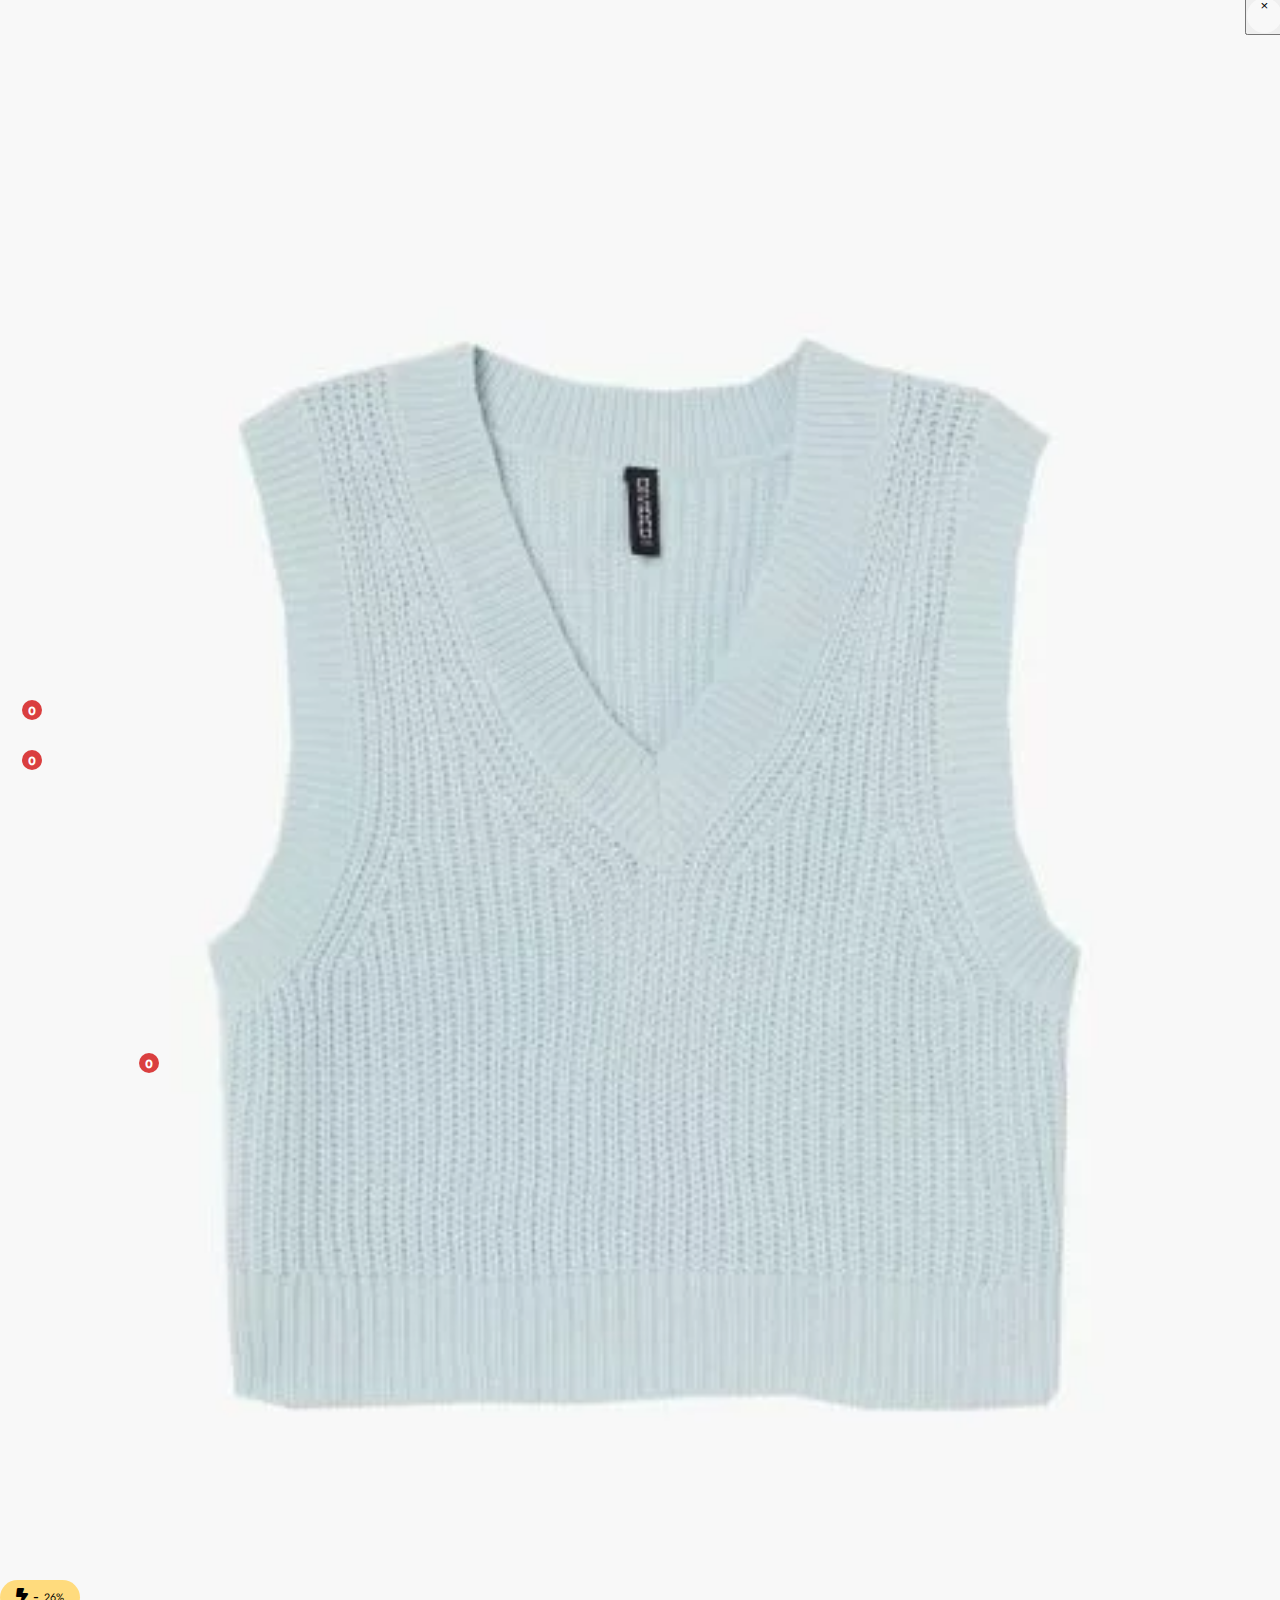
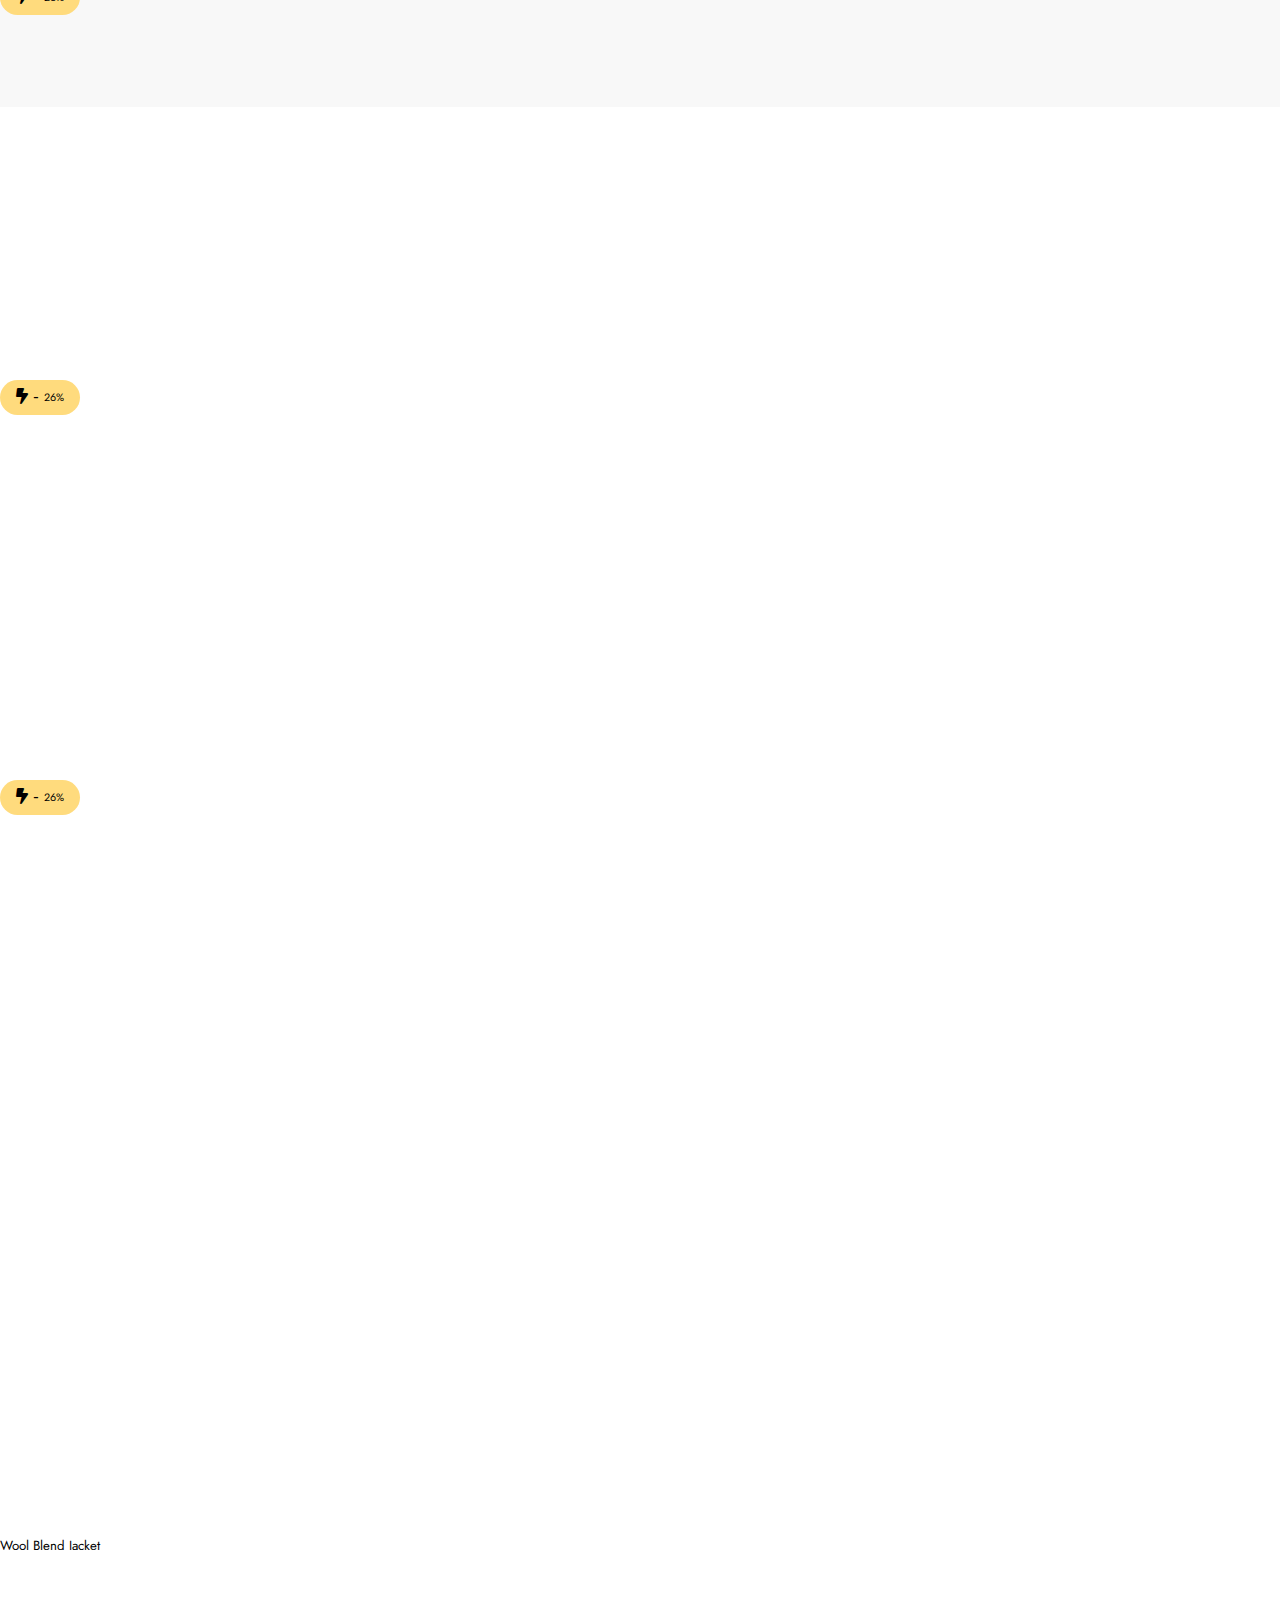
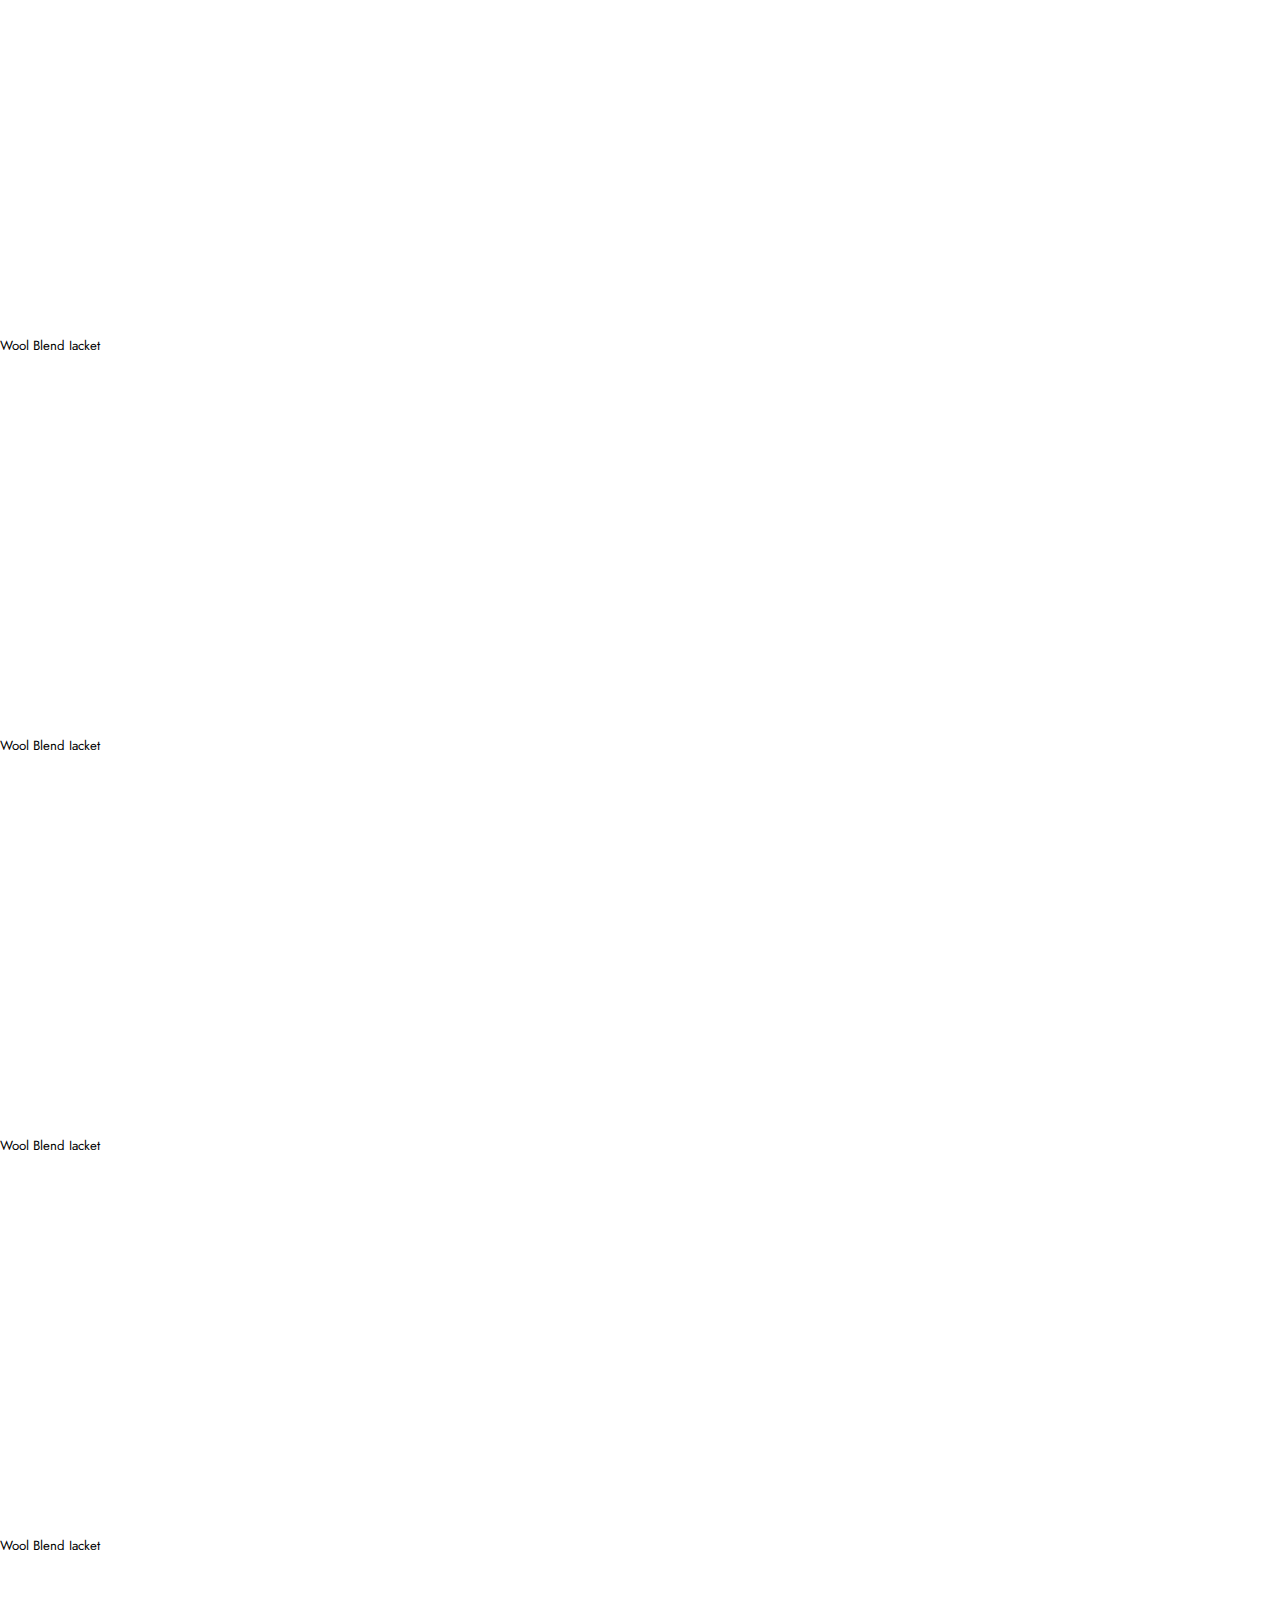
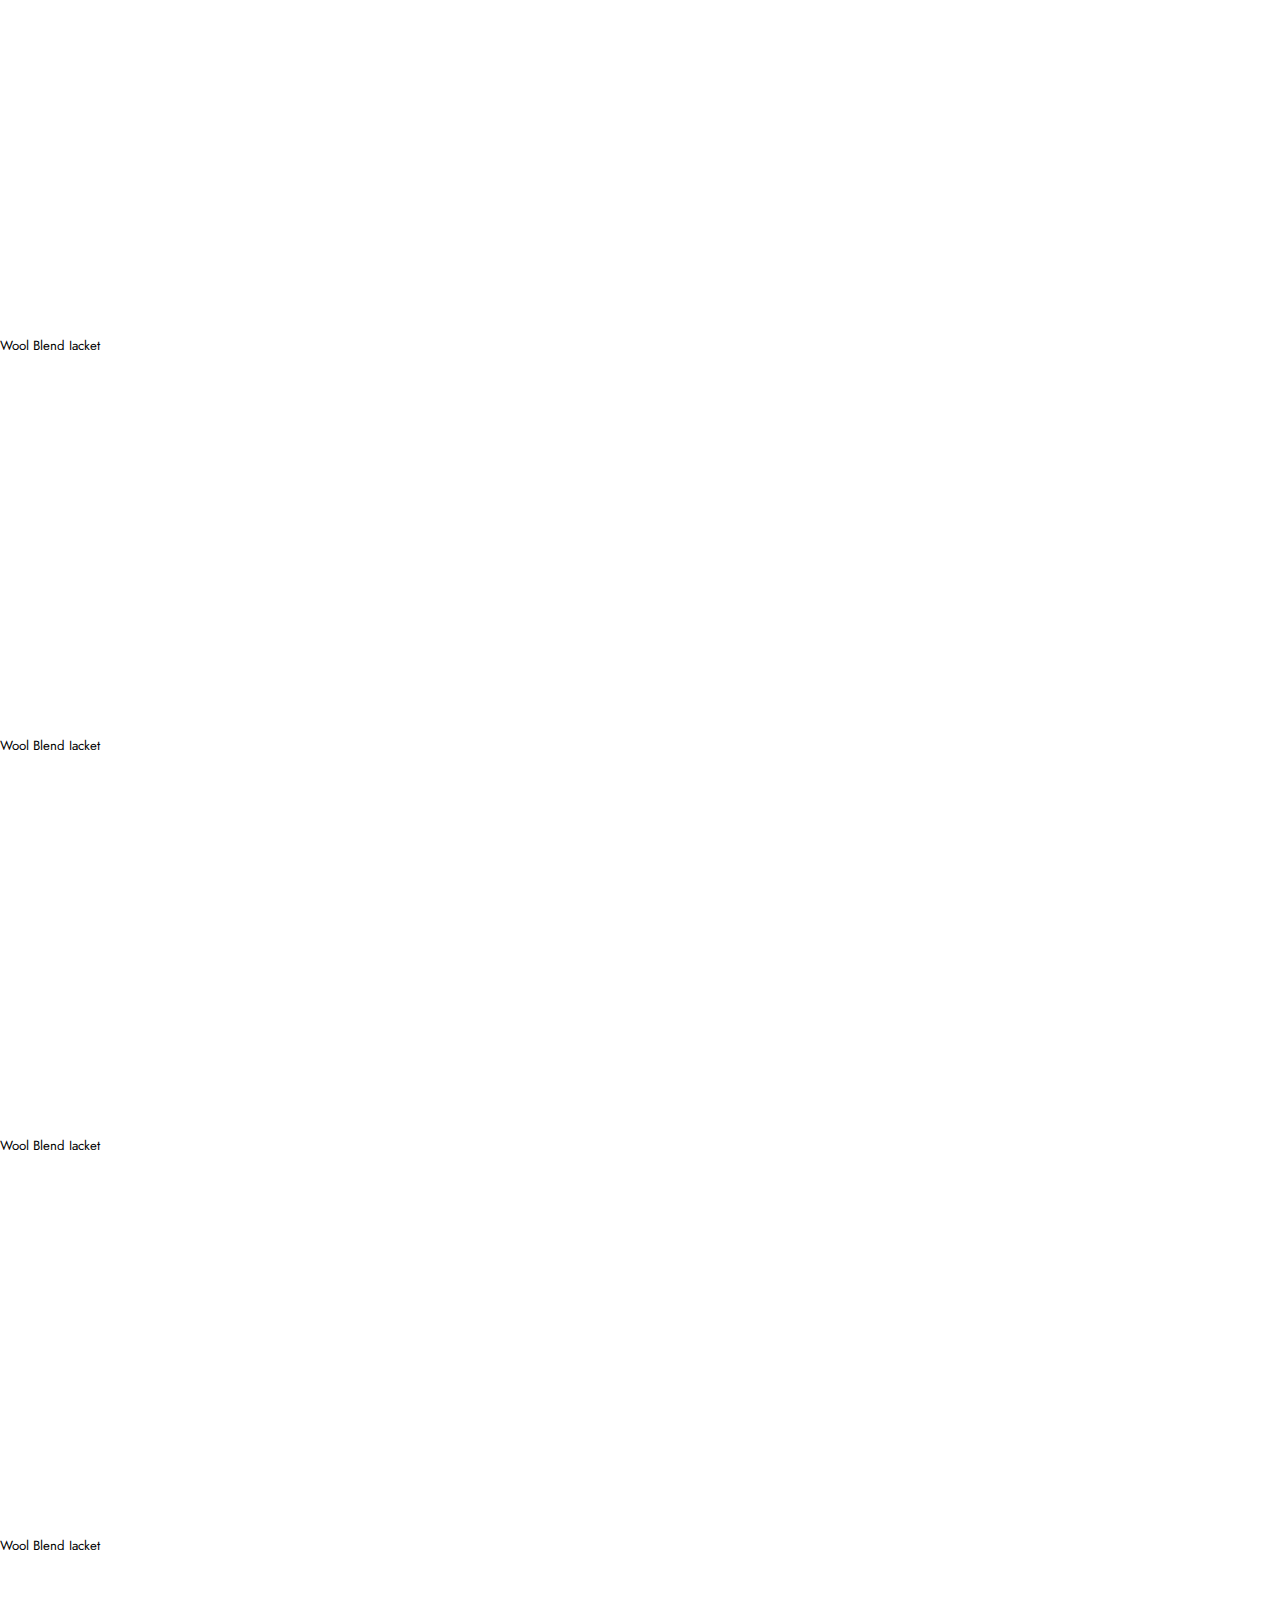
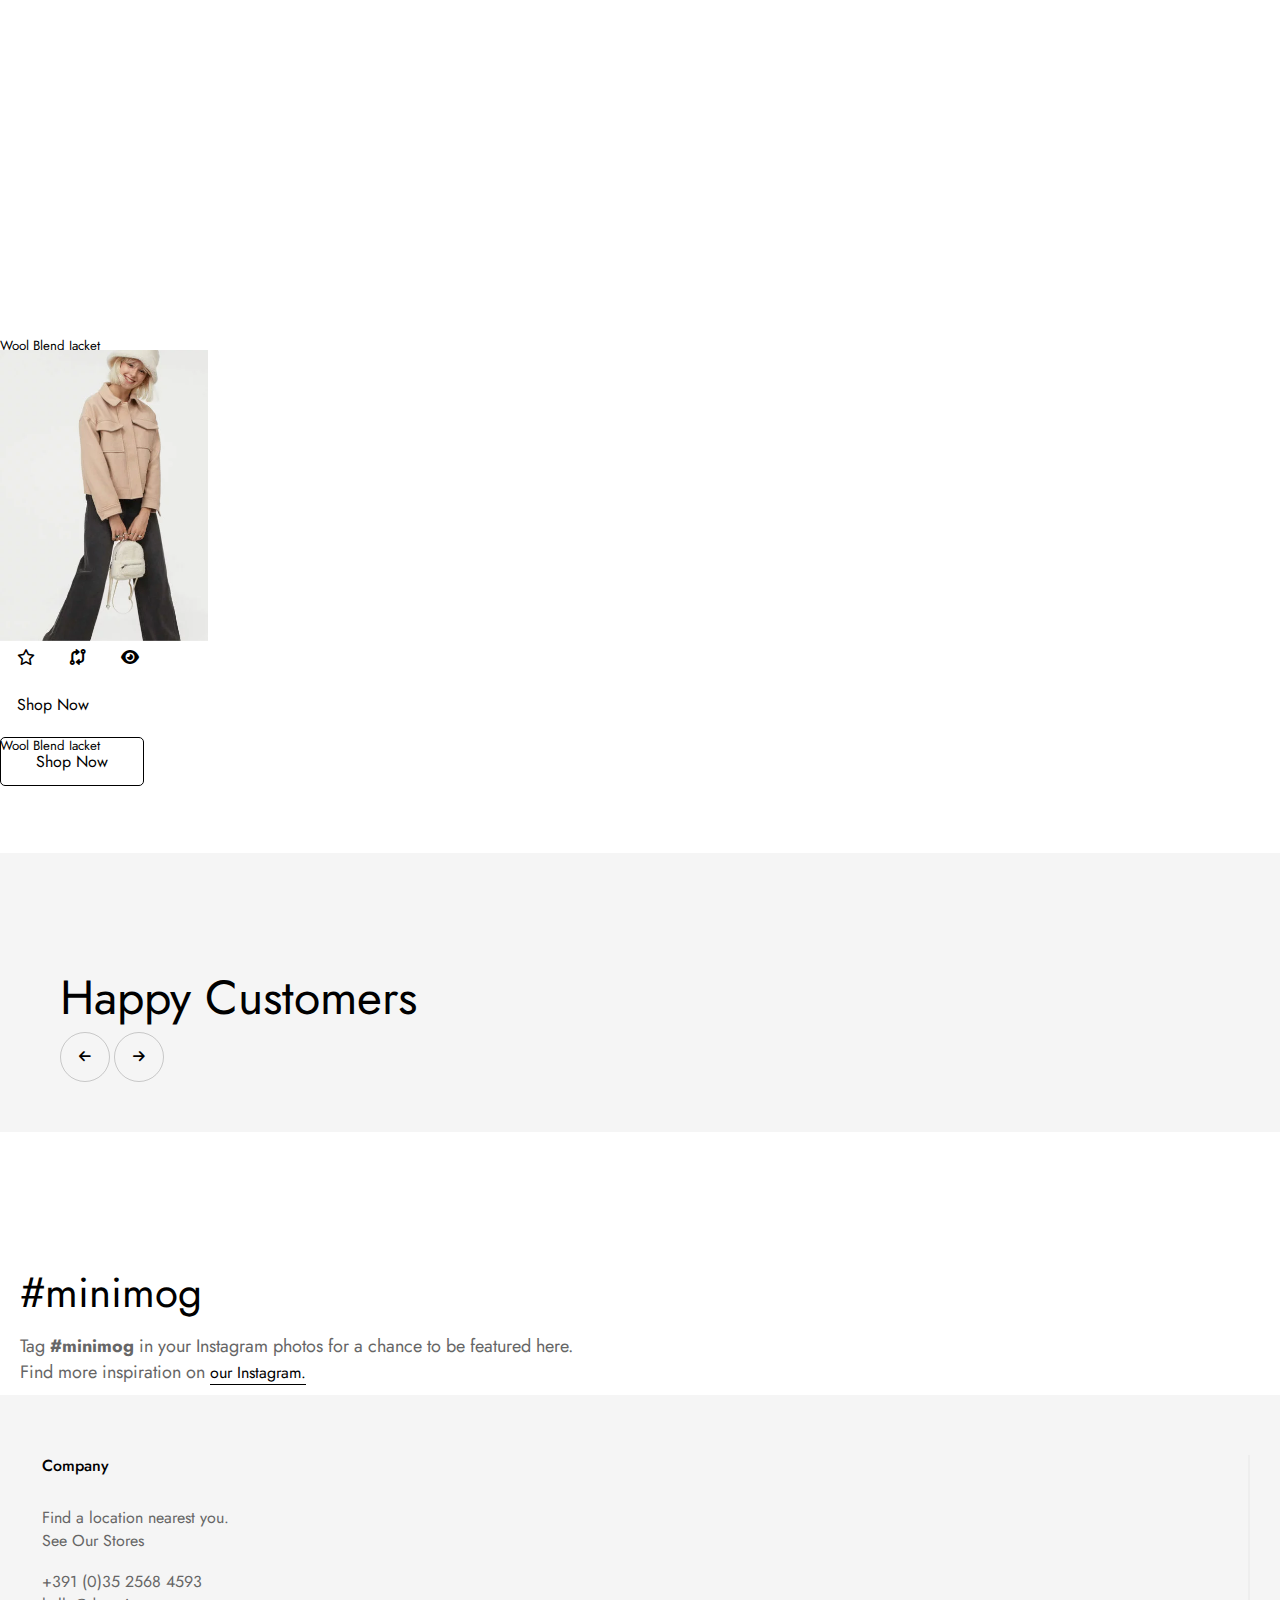
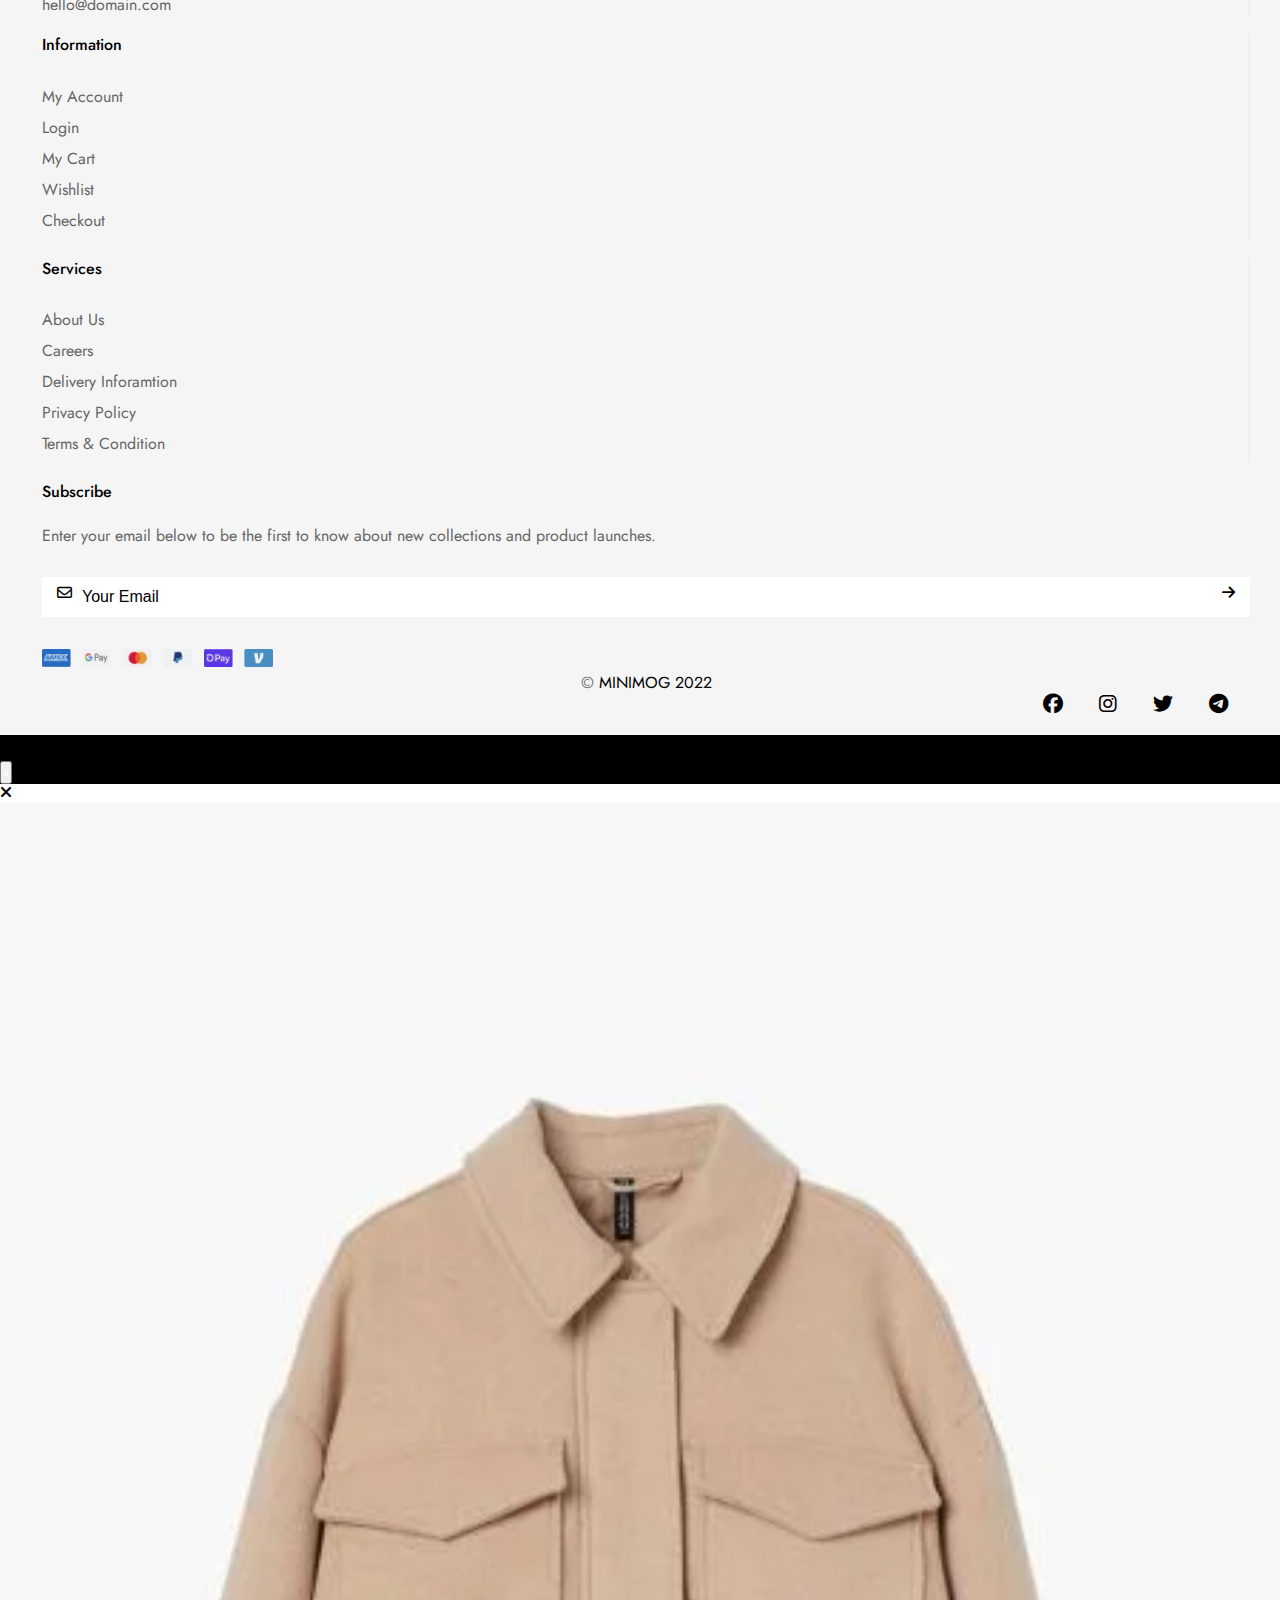
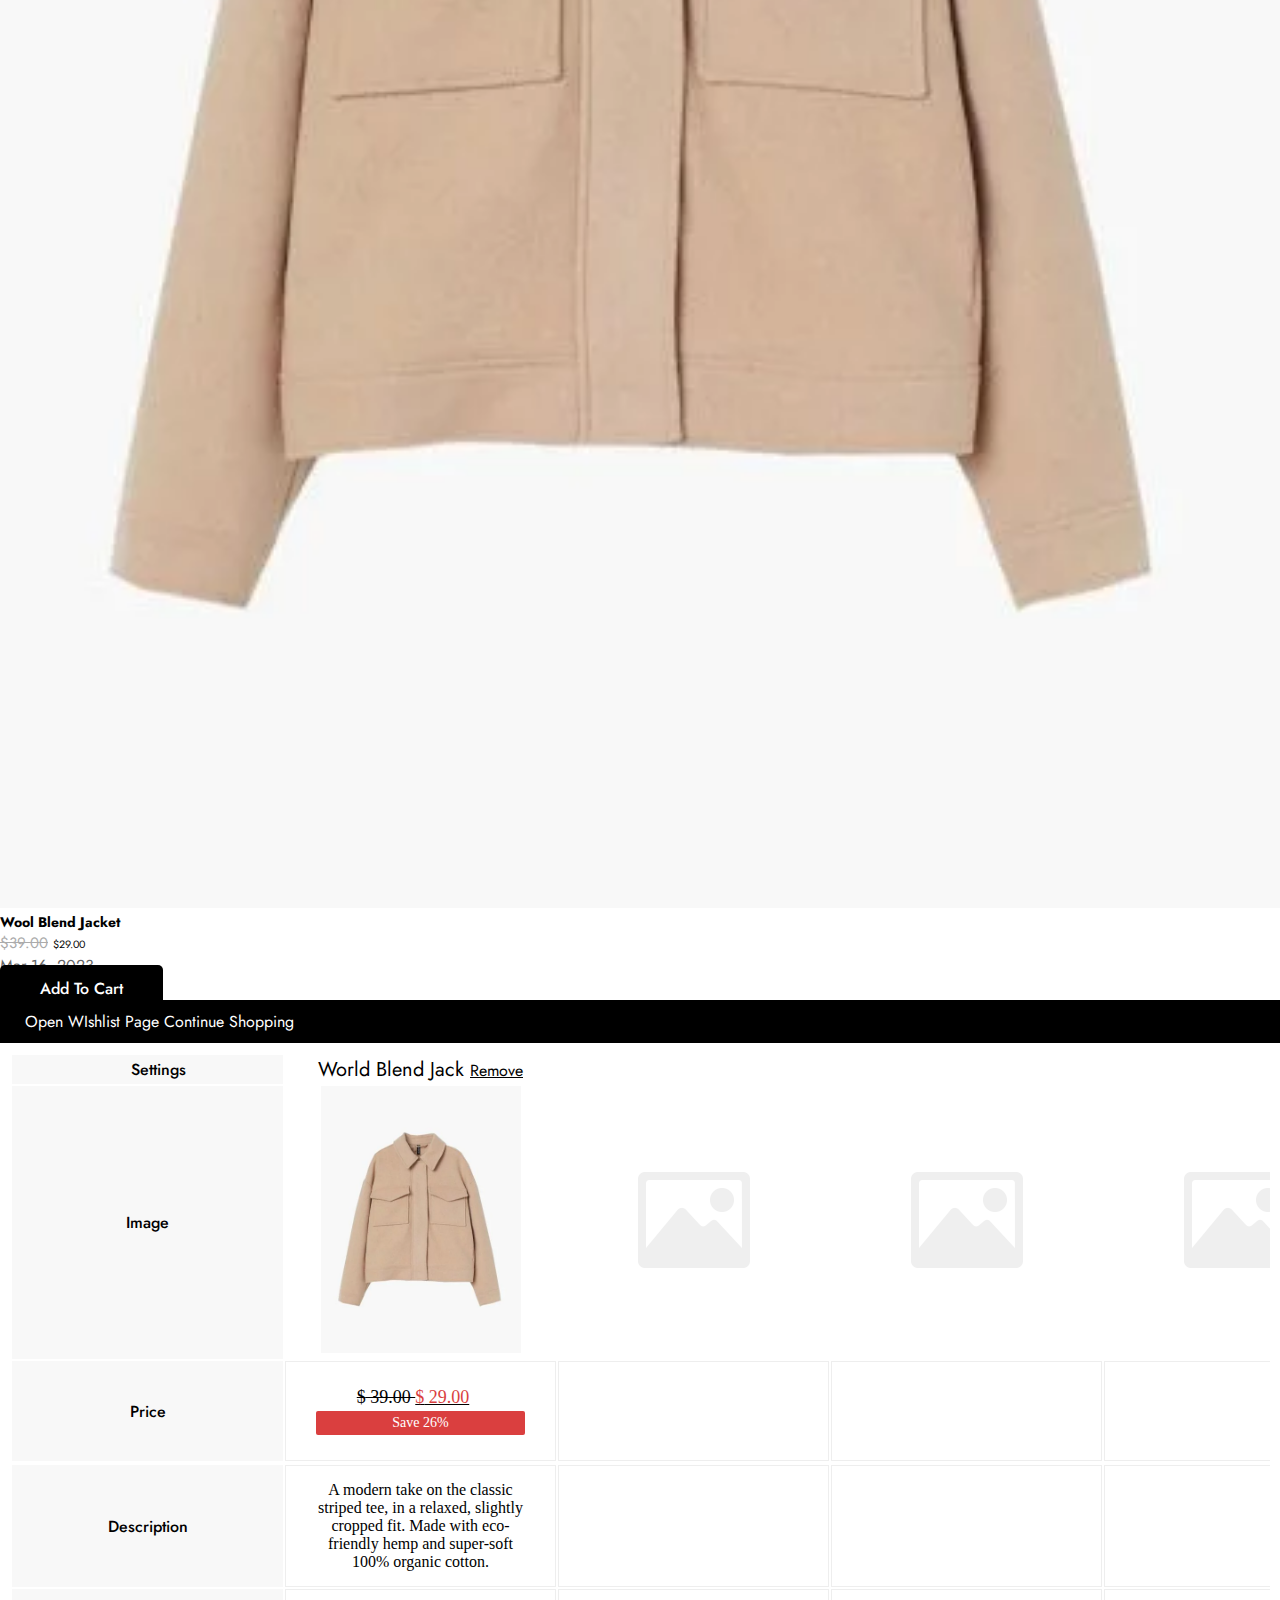
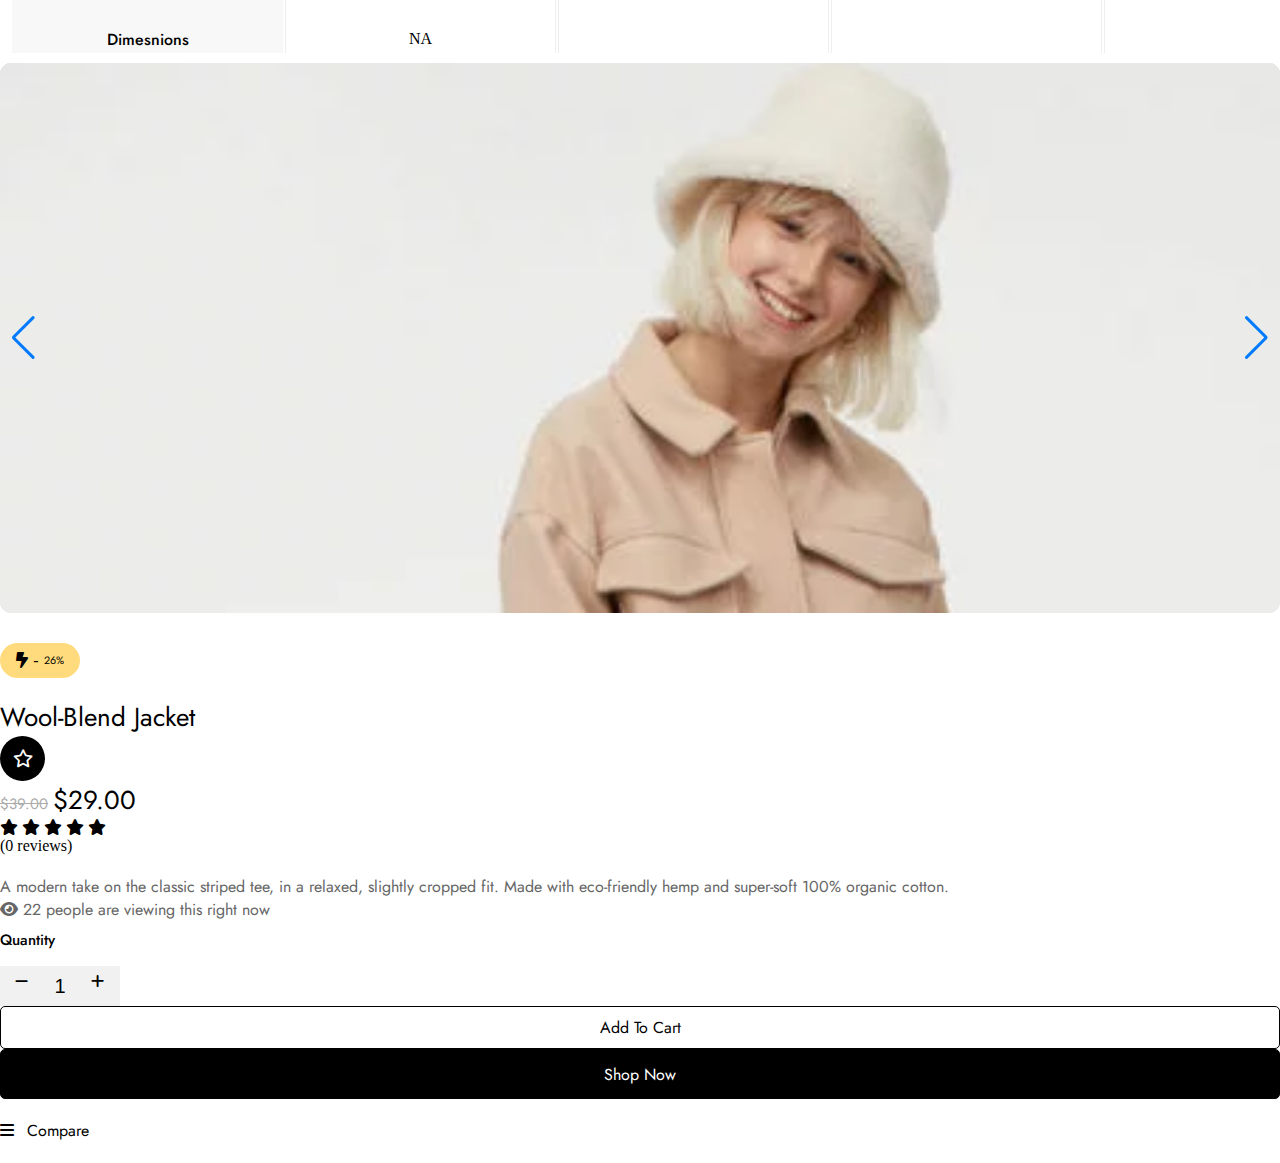
<file: index.html>
<!DOCTYPE html>
<html lang="en">
    <head>
        <meta charset="UTF-8">
        <meta http-equiv="X-UA-Compatible" content="IE=edge">
        <meta name="viewport" content="width=device-width, initial-scale=1.0">
        <link
            rel="stylesheet"
            href="https://cdn.jsdelivr.net/npm/bootstrap@4.6.2/dist/css/bootstrap.min.css"
            integrity="sha384-xOolHFLEh07PJGoPkLv1IbcEPTNtaed2xpHsD9ESMhqIYd0nLMwNLD69Npy4HI+N"
            crossorigin="anonymous"
        >
        <link rel="stylesheet" href="https://cdnjs.cloudflare.com/ajax/libs/font-awesome/6.4.0/css/all.min.css ">
        <!-- Link Swiper's CSS -->
        <link rel="stylesheet" href="https://cdn.jsdelivr.net/npm/swiper@9/swiper-bundle.min.css">
             <link rel="stylesheet" href="https://cdnjs.cloudflare.com/ajax/libs/OwlCarousel2/2.3.4/assets/owl.carousel.min.css">
        <link rel="stylesheet" href="https://cdnjs.cloudflare.com/ajax/libs/OwlCarousel2/2.3.4/assets/owl.theme.default.min.css">
        <link rel="preconnect" href="https://fonts.googleapis.com">
        <link rel="preconnect" href="https://fonts.gstatic.com" crossorigin>
        <link rel="preconnect" href="https://fonts.googleapis.com">
        <link rel="preconnect" href="https://fonts.gstatic.com" crossorigin>
        <link href="https://fonts.googleapis.com/css2?family=Hi+Melody&family=Jost:ital,wght@0,100;0,200;0,300;0,400;0,500;0,600;0,700;0,800;0,900;1,100;1,200;1,500;1,600;1,700;1,900&display=swap" rel="stylesheet">
        <link rel="stylesheet" href="style.css">
        <title>Minimog</title>
    </head>
    <body>
        <header>
            <section class="top-bar bg-top-bar">
                <div class="container-fluid">
                    <div class="row ">
                        <div class="col-sm-12">
                            <div class="top-bar d-flex align-items-center justify-content-center">
                                <h4 class="top-bar-heading">
                                    COOL NEW COLOR: STERLING ☁️ SO WORTH IT
                                </h4>
                            </div>
                        </div>
                    </div>
                </div>
            </section>
            <nav class="navbar  navbar-expand-xl navbar-light bg-white d-flex border-bottom border-blackalign-items-center">
                <div class="col-10 col-md-4 justify-content-start d-flex align-items-center">
                    <button
                        class="navbar-toggler"
                        type="button"
                        data-toggle="collapse"
                        data-target="#navbarSupportedContent"
                        aria-controls="navbarSupportedContent"
                        aria-expanded="true"
                        aria-label="Toggle navigation"
                    >
                        <span class="navbar-toggler-icon"></span>
                    </button>
                    <div class="branding-logo ">
                        <a href="index.html ">
                            <img src="assets/dark-logo.png" alt="">
                        </a>
                    </div>
                </div>
                <div class="d-block d-lg-none ">
                    <div class="collapse navbar-collapse justify-content-xl-center " id="navbarSupportedContent">
                        <ul class="navbar-nav justify-content-center text-left">
                            <li class="nav-item">
                                <a class="nav-link border-animation" href="index.html">Home</a>
                            </li>
                            <li class="nav-item">
                                <a class="nav-link border-animation" href="shop.html">Shop</a>
                            </li>
                            <li class="nav-item">
                                <a class="nav-link border-animation" href="product.html">Products</a>
                            </li>
                            <li class="nav-item border-animation dropdown">
                                <a class="nav-link dropdown-toggle" href="#" data-toggle="dropdown">
                                    Pages
                                </a>
                                <div class="dropdown-menu ">
                                    <a class="dropdown-item" href="about.html">About Us</a>
                                    <a class="dropdown-item" href="contact.html">Contact Us</a>
                                    <a class="dropdown-item" href="faq.html">FAQ</a>
                                </div>
                            </li>
                            <li class="nav-item border-animation dropdown">
                                <a class="nav-link dropdown-toggle" href="#" data-toggle="dropdown">
                                    Blogs
                                </a>
                                <div class="dropdown-menu ">
                                    <a class="dropdown-item" href="about.html">About Us</a>
                                    <a class="dropdown-item" href="contact.html">Contact Us</a>
                                    <a class="dropdown-item" href="faq.html">FAQ</a>
                                </div>
                            </li>
                        </ul>
                    </div>
                </div>
                <div class="col-lg-4  d-none d-lg-block ">
                    <div class="collapse navbar-collapse justify-content-xl-center " id="navbarSupportedContent">
                        <ul class="navbar-nav justify-content-center text-left">
                            <li class="nav-item">
                                <a class="nav-link border-animation" href="index.html">Home</a>
                            </li>
                            <li class="nav-item">
                                <a class="nav-link border-animation" href="shop.html">Shop</a>
                            </li>
                            <li class="nav-item">
                                <a class="nav-link border-animation" href="product.html">Products</a>
                            </li>
                            <li class="nav-item border-animation dropdown">
                                <a class="nav-link dropdown-toggle" href="#" data-toggle="dropdown">
                                    Pages
                                </a>
                                <div class="dropdown-menu ">
                                    <a class="dropdown-item" href="about.html">About Us</a>
                                    <a class="dropdown-item" href="contact.html">Contact Us</a>
                                    <a class="dropdown-item" href="faq.html">FAQ</a>
                                </div>
                            </li>
                            <li class="nav-item border-animation dropdown">
                                <a class="nav-link dropdown-toggle" href="#" data-toggle="dropdown">
                                    Blogs
                                </a>
                                <div class="dropdown-menu ">
                                    <a class="dropdown-item" href="about.html">About Us</a>
                                    <a class="dropdown-item" href="contact.html">Contact Us</a>
                                    <a class="dropdown-item" href="faq.html">FAQ</a>
                                </div>
                            </li>
                        </ul>
                    </div>
                </div>
                <div class="col-md-4 col-2">
                    <div class="header-content-inner d-flex justify-content-end align-items-center ">
                        <a
                            href="#"
                            class="nav-link d-none d-md-flex"
                            aria-label="Log in"
                            data-toggle="tooltip"
                            title="Log In"
                        >
                            <div class="header-content-inner ">
                                <svg
                                    class="header-icon"
                                    width="22"
                                    height="22"
                                    viewBox="0 0 22 22"
                                    fill="none"
                                    xmlns="http://www.w3.org/2000/svg"
                                >
                                    <path d="M14.5156 12.875C15.9479 12.875 17.1719 13.3958 18.1875 14.4375C19.2292 15.4531 19.75 16.6771 19.75 18.1094V19.125C19.75 19.6458 19.5677 20.0885 19.2031 20.4531C18.8385 20.8177 18.3958 21 17.875 21H4.125C3.60417 21 3.16146 20.8177 2.79688 20.4531C2.43229 20.0885 2.25 19.6458 2.25 19.125V18.1094C2.25 16.6771 2.75781 15.4531 3.77344 14.4375C4.8151 13.3958 6.05208 12.875 7.48438 12.875C7.82292 12.875 8.31771 12.9792 8.96875 13.1875C9.64583 13.3958 10.3229 13.5 11 13.5C11.6771 13.5 12.3542 13.3958 13.0312 13.1875C13.7083 12.9792 14.2031 12.875 14.5156 12.875ZM17.875 19.125V18.1094C17.875 17.1979 17.5365 16.4167 16.8594 15.7656C16.2083 15.0885 15.4271 14.75 14.5156 14.75C14.4375 14.75 14.0208 14.8542 13.2656 15.0625C12.5365 15.2708 11.7812 15.375 11 15.375C10.2188 15.375 9.45052 15.2708 8.69531 15.0625C7.96615 14.8542 7.5625 14.75 7.48438 14.75C6.57292 14.75 5.77865 15.0885 5.10156 15.7656C4.45052 16.4167 4.125 17.1979 4.125 18.1094V19.125H17.875ZM14.9844 10.6094C13.8906 11.7031 12.5625 12.25 11 12.25C9.4375 12.25 8.10938 11.7031 7.01562 10.6094C5.92188 9.51562 5.375 8.1875 5.375 6.625C5.375 5.0625 5.92188 3.73438 7.01562 2.64062C8.10938 1.54688 9.4375 1 11 1C12.5625 1 13.8906 1.54688 14.9844 2.64062C16.0781 3.73438 16.625 5.0625 16.625 6.625C16.625 8.1875 16.0781 9.51562 14.9844 10.6094ZM13.6562 3.96875C12.9271 3.23958 12.0417 2.875 11 2.875C9.95833 2.875 9.07292 3.23958 8.34375 3.96875C7.61458 4.69792 7.25 5.58333 7.25 6.625C7.25 7.66667 7.61458 8.55208 8.34375 9.28125C9.07292 10.0104 9.95833 10.375 11 10.375C12.0417 10.375 12.9271 10.0104 13.6562 9.28125C14.3854 8.55208 14.75 7.66667 14.75 6.625C14.75 5.58333 14.3854 4.69792 13.6562 3.96875Z" fill="#000000"></path>
                                </svg>
                            </div>
                        </a>
                        <a
                            href="https://minimog.thememove.com/?s="
                            class="nav-link d-none d-md-flex"
                            aria-label="Search"
                            data-toggle="tooltip"
                            title="Search"
                        >
                            <div class="header-content-inner ">
                                <svg
                                    class="header-icon"
                                    width="22"
                                    height="22"
                                    viewBox="0 0 22 22"
                                    fill="none"
                                    xmlns="http://www.w3.org/2000/svg"
                                >
                                    <path d="M20.8438 19.3203C21.0781 19.5286 21.0781 19.75 20.8438 19.9844L19.9844 20.8438C19.75 21.0781 19.5286 21.0781 19.3203 20.8438L14.5938 16.1172C14.4896 16.013 14.4375 15.9089 14.4375 15.8047V15.2578C12.901 16.5859 11.1302 17.25 9.125 17.25C6.88542 17.25 4.97135 16.4557 3.38281 14.8672C1.79427 13.2786 1 11.3646 1 9.125C1 6.88542 1.79427 4.97135 3.38281 3.38281C4.97135 1.79427 6.88542 1 9.125 1C11.3646 1 13.2786 1.79427 14.8672 3.38281C16.4557 4.97135 17.25 6.88542 17.25 9.125C17.25 11.1302 16.5859 12.901 15.2578 14.4375H15.8047C15.9349 14.4375 16.0391 14.4896 16.1172 14.5938L20.8438 19.3203ZM4.71094 13.5391C5.9349 14.763 7.40625 15.375 9.125 15.375C10.8438 15.375 12.3151 14.763 13.5391 13.5391C14.763 12.3151 15.375 10.8438 15.375 9.125C15.375 7.40625 14.763 5.9349 13.5391 4.71094C12.3151 3.48698 10.8438 2.875 9.125 2.875C7.40625 2.875 5.9349 3.48698 4.71094 4.71094C3.48698 5.9349 2.875 7.40625 2.875 9.125C2.875 10.8438 3.48698 12.3151 4.71094 13.5391Z" fill="#000000"></path>
                                </svg>
                            </div>
                        </a>
                        <a
                            href="#"
                            class="nav-link "
                            aria-label="Cart"
                            data-toggle="tooltip"
                            title="Add to Wishlist"
                        >
                            <div class="header-content-inner ">
                                <svg
                                    width="22"
                                    height="22"
                                    viewBox="0 0 22 22"
                                    fill="none"
                                    xmlns="http://www.w3.org/2000/svg"
                                >
                                    <path d="M20.425 7.71875C20.9458 7.77083 21.2844 8.04427 21.4406 8.53906C21.5969 9.03385 21.4927 9.46354 21.1281 9.82812L16.9875 13.8516L17.9641 19.5547C18.0422 20.0495 17.8729 20.4401 17.4562 20.7266C17.0396 21.0391 16.6099 21.0781 16.1672 20.8438L11.05 18.1875L5.93281 20.8438C5.4901 21.1042 5.06042 21.0781 4.64375 20.7656C4.22708 20.4531 4.05781 20.0495 4.13594 19.5547L5.1125 13.8516L0.971875 9.82812C0.607292 9.46354 0.503125 9.03385 0.659375 8.53906C0.815625 8.04427 1.15417 7.77083 1.675 7.71875L7.37812 6.85938L9.91719 1.70312C10.1516 1.23438 10.5292 1 11.05 1C11.5708 1 11.9484 1.23438 12.1828 1.70312L14.7219 6.85938L20.425 7.71875ZM14.9953 13.1875L18.9016 9.35938L13.4719 8.57812L11.05 3.65625L8.62812 8.57812L3.19844 9.35938L7.10469 13.1875L6.20625 18.6172L11.05 16.0391L15.8937 18.6172L14.9953 13.1875Z" fill="#000000"></path>
                                </svg>
                                <span class=" custom-badge">0</span>
                            </div>
                        </a>
                        <a
                            href="#"
                            class="nav-link "
                            aria-label="Cart"
                            data-toggle="tooltip"
                            title="Cart"
                        >
                            <div class="header-content-inner ">
                                <svg
                                    class="header-icon"
                                    width="22"
                                    height="22"
                                    viewBox="0 0 22 22"
                                    fill="none"
                                    xmlns="http://www.w3.org/2000/svg"
                                >
                                    <path d="M15.95 6H19.7V17.875C19.7 18.7344 19.3875 19.4635 18.7625 20.0625C18.1635 20.6875 17.4344 21 16.575 21H5.325C4.46563 21 3.72344 20.6875 3.09844 20.0625C2.49948 19.4635 2.2 18.7344 2.2 17.875V6H5.95C5.95 4.61979 6.43177 3.44792 7.39531 2.48438C8.3849 1.49479 9.56979 1 10.95 1C12.3302 1 13.5021 1.49479 14.4656 2.48438C15.4552 3.44792 15.95 4.61979 15.95 6ZM13.1375 3.8125C12.5385 3.1875 11.8094 2.875 10.95 2.875C10.0906 2.875 9.34844 3.1875 8.72344 3.8125C8.12448 4.41146 7.825 5.14062 7.825 6H14.075C14.075 5.14062 13.7625 4.41146 13.1375 3.8125ZM17.825 17.875V7.875H15.95V9.4375C15.95 9.69792 15.8589 9.91927 15.6766 10.1016C15.4943 10.2839 15.2729 10.375 15.0125 10.375C14.7521 10.375 14.5307 10.2839 14.3484 10.1016C14.1661 9.91927 14.075 9.69792 14.075 9.4375V7.875H7.825V9.4375C7.825 9.69792 7.73385 9.91927 7.55156 10.1016C7.36927 10.2839 7.14792 10.375 6.8875 10.375C6.62708 10.375 6.40573 10.2839 6.22344 10.1016C6.04115 9.91927 5.95 9.69792 5.95 9.4375V7.875H4.075V17.875C4.075 18.2135 4.19219 18.5 4.42656 18.7344C4.68698 18.9948 4.98646 19.125 5.325 19.125H16.575C16.9135 19.125 17.2 18.9948 17.4344 18.7344C17.6948 18.5 17.825 18.2135 17.825 17.875Z" fill="#000000"></path>
                                </svg>
                                <span class=" custom-badge">0</span>
                            </div>
                        </a>
                    </div>
                </div>
            </nav>
            <section class="bottom-navbar d-md-none d-flex fixed-bottom">
                <div class="container-fluid">
                    <div class="row align-items-center justify-content-center">
                        <div class="col-2 ">
                            <a
                            href="#"
                            class="nav-link"
                            aria-label="Log in"
                            data-toggle="tooltip"
                            title="Log In"
                        >
                            <div class="header-content-inner ">
                                <svg width="22" height="22" viewBox="0 0 22 22" fill="none" xmlns="http://www.w3.org/2000/svg"><path d="M21.779 10.6767L12.369 2.94569C11.9843 2.62539 11.4995 2.45 10.999 2.45C10.4984 2.45 10.0136 2.62539 9.62892 2.94569L0.218899 10.6767C0.157352 10.7282 0.106553 10.7913 0.0694048 10.8625C0.0322563 10.9336 0.00948516 11.0114 0.00239165 11.0913C-0.00470186 11.1712 0.00402122 11.2518 0.0280628 11.3284C0.0521044 11.405 0.0909935 11.476 0.14251 11.5376L0.533623 12.0074C0.637642 12.1316 0.786713 12.2094 0.948074 12.2237C1.10943 12.238 1.26988 12.1877 1.39415 12.0838L2.44336 11.2221V18.3381C2.44426 18.662 2.57333 18.9724 2.80234 19.2014C3.03136 19.4304 3.34171 19.5595 3.66559 19.5604H8.55451C8.87838 19.5595 9.18873 19.4304 9.41775 19.2014C9.64677 18.9724 9.77583 18.662 9.77674 18.3381V14.3659H12.2212V18.3381C12.2221 18.662 12.3512 18.9724 12.5802 19.2014C12.8092 19.4304 13.1195 19.5595 13.4434 19.5604H18.3323C18.6547 19.5597 18.9638 19.4319 19.1926 19.2049C19.4214 18.9778 19.5515 18.6697 19.5546 18.3473V11.2213L20.6061 12.0853C20.7303 12.1892 20.8908 12.2395 21.0521 12.2252C21.2135 12.2109 21.3626 12.1331 21.4666 12.0089L21.8573 11.5395C21.909 11.4778 21.948 11.4065 21.9721 11.3296C21.9961 11.2528 22.0048 11.172 21.9975 11.0918C21.9902 11.0116 21.9672 10.9337 21.9297 10.8624C21.8922 10.7912 21.841 10.7281 21.779 10.6767V10.6767ZM17.7155 17.727H14.0545V13.7548C14.0536 13.4309 13.9246 13.1206 13.6956 12.8915C13.4665 12.6625 13.1562 12.5335 12.8323 12.5326H9.16562C8.84174 12.5335 8.53139 12.6625 8.30238 12.8915C8.07336 13.1206 7.9443 13.4309 7.94339 13.7548V17.727H4.2767V9.71646L10.999 4.19274L17.7212 9.71417L17.7155 17.727Z" fill="black"></path></svg>                       </div>
                        </a>
                        </div>
                        <div class="col-2 ">
                            <a
                            href="#"
                            class="nav-link"
                            aria-label="Log in"
                            data-toggle="tooltip"
                            title="Log In"
                        >
                            <div class="header-content-inner ">
                                <svg width="22" height="22" viewBox="0 0 22 22" fill="none" xmlns="http://www.w3.org/2000/svg"><path d="M1 4.125V17.875C1 18.3958 1.18229 18.8385 1.54688 19.2031C1.91146 19.5677 2.35417 19.75 2.875 19.75H19.125C19.6458 19.75 20.0885 19.5677 20.4531 19.2031C20.8177 18.8385 21 18.3958 21 17.875V4.125C21 3.60417 20.8177 3.16146 20.4531 2.79688C20.0885 2.43229 19.6458 2.25 19.125 2.25H2.875C2.35417 2.25 1.91146 2.43229 1.54688 2.79688C1.18229 3.16146 1 3.60417 1 4.125ZM10.0625 4.125V10.0625H2.875V4.35938C2.875 4.30729 2.90104 4.25521 2.95312 4.20312C3.00521 4.15104 3.05729 4.125 3.10938 4.125H10.0625ZM2.875 11.9375H10.0625V17.875H3.10938C3.05729 17.875 3.00521 17.849 2.95312 17.7969C2.90104 17.7448 2.875 17.6927 2.875 17.6406V11.9375ZM11.9375 17.875V11.9375H19.125V17.6406C19.125 17.6927 19.099 17.7448 19.0469 17.7969C18.9948 17.849 18.9427 17.875 18.8906 17.875H11.9375ZM19.125 10.0625H11.9375V4.125H18.8906C18.9427 4.125 18.9948 4.15104 19.0469 4.20312C19.099 4.25521 19.125 4.30729 19.125 4.35938V10.0625Z" fill="black"></path></svg>
                            </div>
                        </a>
                        </div>
                        <div class="col-2 ">
                            <a
                            href="#"
                            class="nav-link"
                            aria-label="Log in"
                            data-toggle="tooltip"
                            title="Log In"
                        >
                            <div class="header-content-inner ">
                                <svg width="22" height="22" viewBox="0 0 22 22" fill="none" xmlns="http://www.w3.org/2000/svg"><path d="M20.425 7.71875C20.9458 7.77083 21.2844 8.04427 21.4406 8.53906C21.5969 9.03385 21.4927 9.46354 21.1281 9.82812L16.9875 13.8516L17.9641 19.5547C18.0422 20.0495 17.8729 20.4401 17.4562 20.7266C17.0396 21.0391 16.6099 21.0781 16.1672 20.8438L11.05 18.1875L5.93281 20.8438C5.4901 21.1042 5.06042 21.0781 4.64375 20.7656C4.22708 20.4531 4.05781 20.0495 4.13594 19.5547L5.1125 13.8516L0.971875 9.82812C0.607292 9.46354 0.503125 9.03385 0.659375 8.53906C0.815625 8.04427 1.15417 7.77083 1.675 7.71875L7.37812 6.85938L9.91719 1.70312C10.1516 1.23438 10.5292 1 11.05 1C11.5708 1 11.9484 1.23438 12.1828 1.70312L14.7219 6.85938L20.425 7.71875ZM14.9953 13.1875L18.9016 9.35938L13.4719 8.57812L11.05 3.65625L8.62812 8.57812L3.19844 9.35938L7.10469 13.1875L6.20625 18.6172L11.05 16.0391L15.8937 18.6172L14.9953 13.1875Z" fill="#000000"></path></svg>
                            </div>
                        </a>
                        </div>
                        <div class="col-2 ">
                            <a
                            href="#"
                            class="nav-link"
                            aria-label="Log in"
                            data-toggle="tooltip"
                            title="Log In"
                        >
                            <div class="header-content-inner position-relative">
                                <svg width="22" height="22" viewBox="0 0 22 22" fill="none" xmlns="http://www.w3.org/2000/svg"><path d="M15.95 6H19.7V17.875C19.7 18.7344 19.3875 19.4635 18.7625 20.0625C18.1635 20.6875 17.4344 21 16.575 21H5.325C4.46563 21 3.72344 20.6875 3.09844 20.0625C2.49948 19.4635 2.2 18.7344 2.2 17.875V6H5.95C5.95 4.61979 6.43177 3.44792 7.39531 2.48438C8.3849 1.49479 9.56979 1 10.95 1C12.3302 1 13.5021 1.49479 14.4656 2.48438C15.4552 3.44792 15.95 4.61979 15.95 6ZM13.1375 3.8125C12.5385 3.1875 11.8094 2.875 10.95 2.875C10.0906 2.875 9.34844 3.1875 8.72344 3.8125C8.12448 4.41146 7.825 5.14062 7.825 6H14.075C14.075 5.14062 13.7625 4.41146 13.1375 3.8125ZM17.825 17.875V7.875H15.95V9.4375C15.95 9.69792 15.8589 9.91927 15.6766 10.1016C15.4943 10.2839 15.2729 10.375 15.0125 10.375C14.7521 10.375 14.5307 10.2839 14.3484 10.1016C14.1661 9.91927 14.075 9.69792 14.075 9.4375V7.875H7.825V9.4375C7.825 9.69792 7.73385 9.91927 7.55156 10.1016C7.36927 10.2839 7.14792 10.375 6.8875 10.375C6.62708 10.375 6.40573 10.2839 6.22344 10.1016C6.04115 9.91927 5.95 9.69792 5.95 9.4375V7.875H4.075V17.875C4.075 18.2135 4.19219 18.5 4.42656 18.7344C4.68698 18.9948 4.98646 19.125 5.325 19.125H16.575C16.9135 19.125 17.2 18.9948 17.4344 18.7344C17.6948 18.5 17.825 18.2135 17.825 17.875Z" fill="#000000"></path></svg>
                                <span class=" custom-badge">0</span>

                            </div>
                        </a>
                        </div>
                        <div class="col-2 ">
                            <a
                            href="#"
                            class="nav-link"
                            aria-label="Log in"
                            data-toggle="tooltip"
                            title="Log In"
                        >
                            <div class="header-content-inner ">
                                <svg width="22" height="22" viewBox="0 0 22 22" fill="none" xmlns="http://www.w3.org/2000/svg"><path d="M20.8438 19.3203C21.0781 19.5286 21.0781 19.75 20.8438 19.9844L19.9844 20.8438C19.75 21.0781 19.5286 21.0781 19.3203 20.8438L14.5938 16.1172C14.4896 16.013 14.4375 15.9089 14.4375 15.8047V15.2578C12.901 16.5859 11.1302 17.25 9.125 17.25C6.88542 17.25 4.97135 16.4557 3.38281 14.8672C1.79427 13.2786 1 11.3646 1 9.125C1 6.88542 1.79427 4.97135 3.38281 3.38281C4.97135 1.79427 6.88542 1 9.125 1C11.3646 1 13.2786 1.79427 14.8672 3.38281C16.4557 4.97135 17.25 6.88542 17.25 9.125C17.25 11.1302 16.5859 12.901 15.2578 14.4375H15.8047C15.9349 14.4375 16.0391 14.4896 16.1172 14.5938L20.8438 19.3203ZM4.71094 13.5391C5.9349 14.763 7.40625 15.375 9.125 15.375C10.8438 15.375 12.3151 14.763 13.5391 13.5391C14.763 12.3151 15.375 10.8438 15.375 9.125C15.375 7.40625 14.763 5.9349 13.5391 4.71094C12.3151 3.48698 10.8438 2.875 9.125 2.875C7.40625 2.875 5.9349 3.48698 4.71094 4.71094C3.48698 5.9349 2.875 7.40625 2.875 9.125C2.875 10.8438 3.48698 12.3151 4.71094 13.5391Z" fill="#000000"></path></svg>
                            </div>
                        </a>
                        </div>
                    </div>
                </div>
            </div>
            <div class="bottom-navar-content">
            </section>
        </header>
        <section class="banner-section">
            <div class="container-fluid m-0 p-0">
                <div id="owl-banner" class="owl-carousel  owl-theme p-0 m-0 ">
                    <div class="item">
                        <div class="banner-content d-flex align-items-center">
                            <div class="banner-image d-flex  align-items-center">
                                <img src="./assets/h3_slide_01.jpg" alt="" class="image">
                            </div>
                            <div class="hero-content d-md-block d-none">
                                <h6 class="hero-content-subtitle">New Arrivals</h6>
                                <div class="hero-section-heading">
                                    <h2 class="hero-title">Exquisite Tailored Boxy Cut</h2>
                                </div>
                                <div class="hero-section-btn">
                                    <a class="custom-btn_primary" href="">Shop Now</a>
                                </div>
                            </div>
                            <div class="bottom-text position-absolute d-none d-lg-flex justify-content-center align-items-center">
                                <h6>
                                    The ReeCotton Tee
                                </h6>
                                <h5>
                                    |
                                </h5>
                                <h6>
                                    <a class="border-animationz" href="#">Shop Now</a>
                                </h6>
                            </div>
                        </div>
                    </div>
                    <div class="item ">
                        <div class="banner-content  position-relative d-flex align-items-center">
                            <div class="banner-image d-flex  align-items-center">
                                <img src="./assets/h3_slide_02.png" alt="" class="image">
                            </div>
                            <div class="hero-content d-md-block d-none">
                                <h6 class="hero-content-subtitle">New Arrivals</h6>
                                <div class="hero-section-heading">
                                    <h2 class="hero-title">
                                        Spring/Summer
                                    Essential Collection
                                    </h2>
                                </div>
                                <div class="hero-section-btn">
                                    <a class="custom-btn_primary" href="">Shop Now</a>
                                </div>
                            </div>
                            <div class="bottom-text position-absolute d-none d-lg-flex  justify-content-center align-items-center">
                                <h6>
                                    The ReeCotton Tee
                                </h6>
                                <h5>
                                    |
                                </h5>
                                <h6>
                                    <a class="border-animationz" href="#">Shop Now</a>
                                </h6>
                            </div>
                        </div>
                    </div>
                    <div class="item position-relative ">
                        <div class="banner-content d-flex align-items-center">
                            <div class="banner-image d-flex  align-items-center">
                                <img src="./assets/h3_slide_03.png" alt="" class="image">
                            </div>
                            <div class="hero-content d-md-block d-none">
                                <h6 class="hero-content-subtitle">New Arrivals</h6>
                                <div class="hero-section-heading">
                                    <h2 class="hero-title">
                                        Clean Vibe
                                This Summer
                                    </h2>
                                </div>
                                <div class="hero-section-btn">
                                    <a class="custom-btn_primary" href="">Shop Now</a>
                                </div>
                            </div>
                            <div class="bottom-text position-absolute d-none d-lg-flex   justify-content-center align-items-center">
                                <h6>
                                    The ReeCotton Tee
                                </h6>
                                <h5>
                                    |
                                </h5>
                                <h6>
                                    <a class="border-animationz" href="#">Shop Now</a>
                                </h6>
                            </div>
                        </div>
                    </div>
                </div>
                <div class="d-md-none  hero-section-responsive">
                    <div>
                        <h4 class="text-center my-3">New Arrivals</h4>
                    </div>
                    <div>
                        <h2 class="header-title text-center">Exquisite Tailored Boxy Cut</h2>
                    </div>
                    <div class="hero-section-btnn d-flex justify-content-center  ">
                            <div class="col-10  ">                        <a class="range-btn" href="">Shop Now</a>
                            </div>
                    </div>
                </div>
            </div>
        </section>
        <section class="top-product-items">
            <div class="container-fluid">
                <div class="row  justify-content-center align-items-center">
                    <div class="col-sm-12 col-md-2">
                        <div class="Season-content">
                            <h2 class="season-heading">Season Collection</h2>
                            <p>Must-have pieces selected every month</p>
                        </div>
                    </div>
                    <div class="col-md-9">
                        <!-- Set up your HTML -->
                        <div id="owl-one" class="owl-carousel  owl-theme py-5">
                            <div class="item ">
                                <div class="top-product-items text-center position-relative ">
                                    <a href="#">
                                        <div class="top-product-images">
                                            <img class="rounded-circle" src="./assets/top-product-img1.png" alt="">
                                        </div>
                                        <h4>
                                            Shirt
                                            <sup>6</sup>
                                        </h4>
                                    </a>
                                </div>
                            </div>
                            <div class="item ">
                                <div class="top-product-items text-center position-relative ">
                                    <a href="#">
                                        <div class="top-product-images">
                                            <img class="rounded-circle" src="./assets/top-product-img2.png" alt="">
                                        </div>
                                        <h4>
                                            Sneakers
                                            <sup>2</sup>
                                        </h4>
                                    </a>
                                </div>
                            </div>
                            <div class="item ">
                                <div class="top-product-items text-center position-relative ">
                                    <a href="#">
                                        <div class="top-product-images">
                                            <img class="rounded-circle" src="./assets/top-product-img3.png" alt="">
                                        </div>
                                        <h4>
                                            Shoes
                                            <sup>6</sup>
                                        </h4>
                                    </a>
                                </div>
                            </div>
                            <div class="item ">
                                <div class="top-product-items text-center position-relative ">
                                    <a href="#">
                                        <div class="top-product-images">
                                            <img class="rounded-circle" src="./assets/top-product-img4.png" alt="">
                                        </div>
                                        <h4>
                                            Sandals
                                            <sup>2</sup>
                                        </h4>
                                    </a>
                                </div>
                            </div>
                            <div class="item ">
                                <div class="top-product-items text-center position-relative ">
                                    <a href="#">
                                        <div class="top-product-images">
                                            <img class="rounded-circle" src="./assets/top-product-img5.png" alt="">
                                        </div>
                                        <h4>
                                            Bag
                                            <sup>3</sup>
                                        </h4>
                                    </a>
                                </div>
                            </div>
                            <div class="item ">
                                <div class="top-product-items text-center position-relative ">
                                    <a href="#">
                                        <div class="top-product-images">
                                            <img class="rounded-circle" src="./assets/top-product-img6.png" alt="">
                                        </div>
                                        <h4>
                                            Jackets
                                            <sup>10</sup>
                                        </h4>
                                    </a>
                                </div>
                            </div>
                            <div class="item ">
                                <div class="top-product-items text-center position-relative ">
                                    <a href="#">
                                        <div class="top-product-images">
                                            <img class="rounded-circle" src="./assets/top-product-img7.png" alt="">
                                        </div>
                                        <h4>
                                            Hand Bag
                                            <sup>4</sup>
                                        </h4>
                                    </a>
                                </div>
                            </div>
                        </div>
                    </div>
                </div>
            </div>
        </section>
        <section class="weeks-highlights">
            <div class="container-fluid">
                <div class="heading">
                    <h2 class="text-center ">
                        This Week's Highlihts
                    </h2>
                </div>
                <div class="row  justify-content-center">
                    <div class="card m-4 card-custom-width ">
                        <div class="top-discount-price price-position d-flex m-0 p-0 position-relative ">
                            <div class="discount-text-bg position-absolute m-3 p-0">
                                <span>
                                    <i class="fa fa-bolt-lightning"></i>
                                </span>
                                <span class="icon-gap">
                                    -
                                </span>
                                <h6 class="discount-price-modal">
                                    26%
                                </h6>
                            </div>
                        </div>
                        <div class="card-image cardbg-1 position-relative">
                            <img class="card-img-top  img-remove" src="./assets/highlights-product-hover-1.png" alt="Card image cap">
                            <img class="card-img-top img-absolute fade-in-image img-show" src="./assets/highlights-product1.png" alt="Card image cap">
                            <div class="card-img-overlay card-inverse">
                                <div class="card-visible position-relative">
                                    <div class="card-hover-icons d-flex flex-column mt-1 justify-content-center align-items-end">
                                        <a href="" data-toggle="modal" data-target="#addToWishList">
                                            <i
                                                class="fa fa-regular icon-size fa-star  "
                                                data-toggle="tooltip"
                                                title="Add to Wishlist"
                                                data-placement="left"
                                            ></i>
                                        </a>
                                        <a href="" data-toggle="modal" data-target="#compareProducts">
                                            <i
                                                class="fa fa-code-compare "
                                                data-toggle="tooltip"
                                                title="Compare"
                                                data-placement="left"
                                            ></i>
                                        </a>
                                        <a data-toggle="modal" data-target="#quickview" href="">
                                            <i
                                                class=" fa fa-solid fa-eye "
                                                data-toggle="tooltip"
                                                title="Quick View"
                                                data-placement="left"
                                            ></i>
                                        </a>
                                    </div>
                                    <div class="btn-wrapper">
                                        <a class="custom-btn_secondary m-0 d-flex justify-content-center showbtn-hover" href="">Shop Now</a>
                                    </div>
                                </div>
                            </div>
                        </div>
                        <div class="card-body">
                            <h5 class="card-title">Wool Blend Jacket</h5>
                            <h6>
                                <span class="price-discount-text">
                                    <s>$39.00</s>
                                </span>
                                $29.00
                            </h6>
                            <div
                                data-toggle="tooltip"
                                title="Brown"
                                data-placement="top"
                                class="select-color"
                            >
                                <div class="color-background" data-color="#000"></div>
                            </div>
                        </div>
                    </div>
                    <div class="card m-4 card-custom-width ">
                        <div class="top-discount-price price-position d-flex m-0 p-0 position-relative ">
                            <div class="discount-text-bg position-absolute m-3 p-0">
                                <span>
                                    <i class="fa fa-bolt-lightning"></i>
                                </span>
                                <span class="icon-gap">
                                    -
                                </span>
                                <h6 class="discount-price-modal">
                                    26%
                                </h6>
                            </div>
                        </div>
                        <div class="card-image cardbg-1 position-relative">
                            <img class="card-img-top  img-remove" src="./assets/highlights-product-hover-1.png" alt="Card image cap">
                            <img class="card-img-top img-absolute fade-in-image img-show" src="./assets/highlights-product1.png" alt="Card image cap">
                            <div class="card-img-overlay card-inverse">
                                <div class="card-visible position-relative">
                                    <div class="card-hover-icons d-flex flex-column mt-1 justify-content-center align-items-end">
                                        <a href="" data-toggle="modal" data-target="#addToWishList">
                                            <i
                                                class="fa fa-regular icon-size fa-star  "
                                                data-toggle="tooltip"
                                                title="Add to Wishlist"
                                                data-placement="left"
                                            ></i>
                                        </a>
                                        <a href="" data-toggle="modal" data-target="#compareProducts">
                                            <i
                                                class="fa fa-code-compare "
                                                data-toggle="tooltip"
                                                title="Compare"
                                                data-placement="left"
                                            ></i>
                                        </a>
                                        <a data-toggle="modal" data-target="#quickview" href="">
                                            <i
                                                class=" fa fa-solid fa-eye "
                                                data-toggle="tooltip"
                                                title="Quick View"
                                                data-placement="left"
                                            ></i>
                                        </a>
                                    </div>
                                    <div class="btn-wrapper">
                                        <a class="custom-btn_secondary m-0 d-flex justify-content-center showbtn-hover" href="">Shop Now</a>
                                    </div>
                                </div>
                            </div>
                        </div>
                        <div class="card-body">
                            <h5 class="card-title">Wool Blend Jacket</h5>
                            <h6>
                                <span class="price-discount-text">
                                    <s>$39.00</s>
                                </span>
                                $29.00
                            </h6>
                            <div
                                data-toggle="tooltip"
                                title="Brown"
                                data-placement="top"
                                class="select-color"
                            >
                                <div class="color-background" data-color="#000"></div>
                            </div>
                        </div>
                    </div>
                      <div class="card m-4 card-custom-width ">
                        <div class="top-discount-price price-position d-flex m-0 p-0 position-relative ">
                            <div class="discount-text-bg position-absolute m-3 p-0">
                                <span>
                                    <i class="fa fa-bolt-lightning"></i>
                                </span>
                                <span class="icon-gap">
                                    -
                                </span>
                                <h6 class="discount-price-modal">
                                    26%
                                </h6>
                            </div>
                        </div>
                        <div class="card-image cardbg-1 position-relative">
                            <img class="card-img-top  img-remove" src="./assets/highlights-product-hover-1.png" alt="Card image cap">
                            <img class="card-img-top img-absolute fade-in-image img-show" src="./assets/highlights-product1.png" alt="Card image cap">
                            <div class="card-img-overlay card-inverse">
                                <div class="card-visible position-relative">
                                    <div class="card-hover-icons d-flex flex-column mt-1 justify-content-center align-items-end">
                                        <a href="" data-toggle="modal" data-target="#addToWishList">
                                            <i
                                                class="fa fa-regular icon-size fa-star  "
                                                data-toggle="tooltip"
                                                title="Add to Wishlist"
                                                data-placement="left"
                                            ></i>
                                        </a>
                                        <a href="" data-toggle="modal" data-target="#compareProducts">
                                            <i
                                                class="fa fa-code-compare "
                                                data-toggle="tooltip"
                                                title="Compare"
                                                data-placement="left"
                                            ></i>
                                        </a>
                                        <a data-toggle="modal" data-target="#quickview" href="">
                                            <i
                                                class=" fa fa-solid fa-eye "
                                                data-toggle="tooltip"
                                                title="Quick View"
                                                data-placement="left"
                                            ></i>
                                        </a>
                                    </div>
                                    <div class="btn-wrapper">
                                        <a class="custom-btn_secondary m-0 d-flex justify-content-center showbtn-hover" href="">Shop Now</a>
                                    </div>
                                </div>
                            </div>
                        </div>
                        <div class="card-body">
                            <h5 class="card-title">Wool Blend Jacket</h5>
                            <h6>
                                <span class="price-discount-text">
                                    <s>$39.00</s>
                                </span>
                                $29.00
                            </h6>
                            <div
                                data-toggle="tooltip"
                                title="Brown"
                                data-placement="top"
                                class="select-color"
                            >
                                <div class="color-background" data-color="#000"></div>
                            </div>
                        </div>
                    </div>
                    <div class="card m-4 card-custom-width ">
                        <div class="card-image cardbg-1 position-relative">
                            <img class="card-img-top  img-remove" src="./assets/highlights-product-hover-2.png" alt="Card image cap">
                            <img class="card-img-top img-absolute img-show" src="./assets/highlights-product-2.png" alt="Card image cap">
                            <div class="card-img-overlay card-inverse">
                                <div class="card-visible">
                                    <div class="card-hover-icons d-flex flex-column mt-1 justify-content-center align-items-end">
                                        <a href="" data-toggle="modal" data-target="#addToWishList">
                                            <i
                                                class="fa fa-regular icon-size fa-star "
                                                data-toggle="tooltip"
                                                title="Add to Wishlist"
                                                data-placement="left"
                                            ></i>
                                        </a>
                                        <a href="" data-toggle="modal" data-target="#compareProducts">
                                            <i
                                                class="fa fa-code-compare "
                                                data-toggle="tooltip"
                                                title="Compare"
                                                data-placement="left"
                                            ></i>
                                        </a>
                                        <a data-toggle="modal" data-target="#quickview" href="">
                                            <i
                                                class=" fa fa-solid fa-eye "
                                                data-toggle="tooltip"
                                                title="Quick View"
                                                data-placement="left"
                                            ></i>
                                        </a>
                                    </div>
                                    <div class="btn-wrapper">
                                        <a class="custom-btn_secondary m-0 d-flex justify-content-center showbtn-hover" href="">Shop Now</a>
                                    </div>
                                </div>
                            </div>
                        </div>
                        <div class="card-body">
                            <h5 class="card-title">Wool Blend Jacket</h5>
                            <h6>
                                <span class="price-discount-text">
                                    <s>$39.00</s>
                                </span>
                                $29.00
                            </h6>
                        </div>
                    </div>
                    <div class="card m-4 card-custom-width ">
                        <div class="card-image cardbg-1 position-relative">
                            <img class="card-img-top  img-remove" src="./assets/highlights-product-hover-3.png" alt="Card image cap">
                            <img class="card-img-top img-absolute img-show" src="./assets/highlights-product-3.png" alt="Card image cap">
                            <div class="card-img-overlay card-inverse">
                                <div class="card-visible">
                                    <div class="card-hover-icons d-flex flex-column mt-1 justify-content-center align-items-end">
                                        <a href="" data-toggle="modal" data-target="#addToWishList">
                                            <i
                                                class="fa fa-regular icon-size fa-star "
                                                data-toggle="tooltip"
                                                title="Add to Wishlist"
                                                data-placement="left"
                                            ></i>
                                        </a>
                                        <a href="" data-toggle="modal" data-target="#compareProducts">
                                            <i
                                                class="fa fa-code-compare "
                                                data-toggle="tooltip"
                                                title="Compare"
                                                data-placement="left"
                                            ></i>
                                        </a>
                                        <a data-toggle="modal" data-target="#quickview" href="">
                                            <i
                                                class=" fa fa-solid fa-eye "
                                                data-toggle="tooltip"
                                                title="Quick View"
                                                data-placement="left"
                                            ></i>
                                        </a>
                                    </div>
                                    <div class="btn-wrapper">
                                        <a class="custom-btn_secondary m-0 d-flex justify-content-center showbtn-hover" href="">Shop Now</a>
                                    </div>
                                </div>
                            </div>
                        </div>
                        <div class="card-body">
                            <h5 class="card-title">Wool Blend Jacket</h5>
                            <h6>
                                <span class="price-discount-text">
                                    <s>$39.00</s>
                                </span>
                                $29.00
                            </h6>
                            <div class="extra-color d-flex">
                                <div
                                    data-toggle="tooltip"
                                    title="Light Blue"
                                    data-placement="top"
                                    class="select-color mr-1"
                                >
                                    <div class="color-background" data-color="#B1C5D4"></div>
                                </div>
                                <div
                                    data-toggle="tooltip"
                                    title="Grey"
                                    data-placement="top"
                                    class="select-color mr-1"
                                >
                                    <div class="color-background" data-color="#E0E0E0"></div>
                                </div>
                            </div>
                        </div>
                    </div>
                    <div class="card m-4 card-custom-width ">
                        <div class="card-image cardbg-1 position-relative">
                            <img class="card-img-top  img-remove" src="./assets/highlights-product-hover-4.png" alt="Card image cap">
                            <img class="card-img-top img-absolute img-show" src="./assets/highlights-product-4.png" alt="Card image cap">
                            <div class="card-img-overlay card-inverse">
                                <div class="card-visible">
                                    <div class="card-hover-icons d-flex flex-column mt-1 justify-content-center align-items-end">
                                        <a href="" data-toggle="modal" data-target="#addToWishList">
                                            <i
                                                class="fa fa-regular icon-size fa-star "
                                                data-toggle="tooltip"
                                                title="Add to Wishlist"
                                                data-placement="left"
                                            ></i>
                                        </a>
                                        <a href="" data-toggle="modal" data-target="#compareProducts">
                                            <i
                                                class="fa fa-code-compare "
                                                data-toggle="tooltip"
                                                title="Compare"
                                                data-placement="left"
                                            ></i>
                                        </a>
                                        <a data-toggle="modal" data-target="#quickview" href="">
                                            <i
                                                class=" fa fa-solid fa-eye "
                                                data-toggle="tooltip"
                                                title="Quick View"
                                                data-placement="left"
                                            ></i>
                                        </a>
                                    </div>
                                    <div class="btn-wrapper">
                                        <a class="custom-btn_secondary m-0 d-flex justify-content-center showbtn-hover" href="">Shop Now</a>
                                    </div>
                                </div>
                            </div>
                        </div>
                        <div class="card-body">
                            <h5 class="card-title">Wool Blend Jacket</h5>
                            <h6>
                                <span class="price-discount-text">
                                    <s>$39.00</s>
                                </span>
                                $29.00
                            </h6>
                        </div>
                    </div>
                    <div class="card m-4 card-custom-width ">
                        <div class="card-image cardbg-1 position-relative">
                            <img class="card-img-top  img-remove" src="./assets/highlights-product-hover-5.png" alt="Card image cap">
                            <img class="card-img-top img-absolute img-show" src="./assets/highlights-product-5.png" alt="Card image cap">
                            <div class="card-img-overlay card-inverse">
                                <div class="card-visible">
                                    <div class="card-hover-icons d-flex flex-column mt-1 justify-content-center align-items-end">
                                        <a href="" data-toggle="modal" data-target="#addToWishList">
                                            <i
                                                class="fa fa-regular icon-size fa-star "
                                                data-toggle="tooltip"
                                                title="Add to Wishlist"
                                                data-placement="left"
                                            ></i>
                                        </a>
                                        <a href="" data-toggle="modal" data-target="#compareProducts">
                                            <i
                                                class="fa fa-code-compare "
                                                data-toggle="tooltip"
                                                title="Compare"
                                                data-placement="left"
                                            ></i>
                                        </a>
                                        <a data-toggle="modal" data-target="#quickview" href="">
                                            <i
                                                class=" fa fa-solid fa-eye "
                                                data-toggle="tooltip"
                                                title="Quick View"
                                                data-placement="left"
                                            ></i>
                                        </a>
                                    </div>
                                    <div class="btn-wrapper">
                                        <a class="custom-btn_secondary m-0 d-flex justify-content-center showbtn-hover" href="">Shop Now</a>
                                    </div>
                                </div>
                            </div>
                        </div>
                        <div class="card-body">
                            <h5 class="card-title">Wool Blend Jacket</h5>
                            <h6>
                                <span class="price-discount-text">
                                    <s>$39.00</s>
                                </span>
                                $29.00
                            </h6>
                        </div>
                    </div>
                    <div class="card m-4 card-custom-width ">
                        <div class="card-image cardbg-1 position-relative">
                            <img class="card-img-top  img-remove" src="./assets/highlights-product-hover-6.png" alt="Card image cap">
                            <img class="card-img-top img-absolute img-show" src="./assets/highlights-product-6.png" alt="Card image cap">
                            <div class="card-img-overlay card-inverse">
                                <div class="card-visible">
                                    <div class="card-hover-icons d-flex flex-column mt-1 justify-content-center align-items-end">
                                        <a href="" data-toggle="modal" data-target="#addToWishList">
                                            <i
                                                class="fa fa-regular icon-size fa-star "
                                                data-toggle="tooltip"
                                                title="Add to Wishlist"
                                                data-placement="left"
                                            ></i>
                                        </a>
                                        <a href="" data-toggle="modal" data-target="#compareProducts">
                                            <i
                                                class="fa fa-code-compare "
                                                data-toggle="tooltip"
                                                title="Compare"
                                                data-placement="left"
                                            ></i>
                                        </a>
                                        <a data-toggle="modal" data-target="#quickview" href="">
                                            <i
                                                class=" fa fa-solid fa-eye "
                                                data-toggle="tooltip"
                                                title="Quick View"
                                                data-placement="left"
                                            ></i>
                                        </a>
                                    </div>
                                    <div class="btn-wrapper">
                                        <a class="custom-btn_secondary m-0 d-flex justify-content-center showbtn-hover" href="">Shop Now</a>
                                    </div>
                                </div>
                            </div>
                        </div>
                        <div class="card-body">
                            <h5 class="card-title">Wool Blend Jacket</h5>
                            <h6>
                                <span class="price-discount-text">
                                    <s>$39.00</s>
                                </span>
                                $29.00
                            </h6>
                        </div>
                    </div>
                    <div class="card m-4 card-custom-width ">
                        <div class="card-image cardbg-1 position-relative">
                            <img class="card-img-top  img-remove" src="./assets/highlights-product-hover-7.png" alt="Card image cap">
                            <img class="card-img-top img-absolute img-show" src="./assets/highlights-product-7.png" alt="Card image cap">
                            <div class="card-img-overlay card-inverse">
                                <div class="card-visible">
                                    <div class="card-hover-icons d-flex flex-column mt-1 justify-content-center align-items-end">
                                        <a href="" data-toggle="modal" data-target="#addToWishList">
                                            <i
                                                class="fa fa-regular icon-size fa-star "
                                                data-toggle="tooltip"
                                                title="Add to Wishlist"
                                                data-placement="left"
                                            ></i>
                                        </a>
                                        <a href="" data-toggle="modal" data-target="#compareProducts">
                                            <i
                                                class="fa fa-code-compare "
                                                data-toggle="tooltip"
                                                title="Compare"
                                                data-placement="left"
                                            ></i>
                                        </a>
                                        <a data-toggle="modal" data-target="#quickview" href="">
                                            <i
                                                class=" fa fa-solid fa-eye "
                                                data-toggle="tooltip"
                                                title="Quick View"
                                                data-placement="left"
                                            ></i>
                                        </a>
                                    </div>
                                    <div class="btn-wrapper">
                                        <a class="custom-btn_secondary m-0 d-flex justify-content-center showbtn-hover" href="">Shop Now</a>
                                    </div>
                                </div>
                            </div>
                        </div>
                        <div class="card-body">
                            <h5 class="card-title">Wool Blend Jacket</h5>
                            <h6>
                                <span class="price-discount-text">
                                    <s>$39.00</s>
                                </span>
                                $29.00
                            </h6>
                        </div>
                    </div>
                    <div class="card m-4 card-custom-width ">
                        <div class="card-image cardbg-1 position-relative">
                            <img class="card-img-top  img-remove" src="./assets/highlights-product-hover-8.png" alt="Card image cap">
                            <img class="card-img-top img-absolute img-show" src="./assets/highlights-product-8.png" alt="Card image cap">
                            <div class="card-img-overlay card-inverse">
                                <div class="card-visible">
                                    <div class="card-hover-icons d-flex flex-column mt-1 justify-content-center align-items-end">
                                        <a href="" data-toggle="modal" data-target="#addToWishList">
                                            <i
                                                class="fa fa-regular icon-size fa-star "
                                                data-toggle="tooltip"
                                                title="Add to Wishlist"
                                                data-placement="left"
                                            ></i>
                                        </a>
                                        <a href="" data-toggle="modal" data-target="#compareProducts">
                                            <i
                                                class="fa fa-code-compare "
                                                data-toggle="tooltip"
                                                title="Compare"
                                                data-placement="left"
                                            ></i>
                                        </a>
                                        <a data-toggle="modal" data-target="#quickview" href="">
                                            <i
                                                class=" fa fa-solid fa-eye "
                                                data-toggle="tooltip"
                                                title="Quick View"
                                                data-placement="left"
                                            ></i>
                                        </a>
                                    </div>
                                    <div class="btn-wrapper">
                                        <a class="custom-btn_secondary m-0 d-flex justify-content-center showbtn-hover" href="">Shop Now</a>
                                    </div>
                                </div>
                            </div>
                        </div>
                        <div class="card-body">
                            <h5 class="card-title">Wool Blend Jacket</h5>
                            <h6>
                                <span class="price-discount-text">
                                    <s>$39.00</s>
                                </span>
                                $29.00
                            </h6>
                        </div>
                    </div>
                    <div class="card m-4 card-custom-width ">
                        <div class="card-image cardbg-1 position-relative">
                            <img class="card-img-top  img-remove" src="./assets/highlights-product-hover-9.png" alt="Card image cap">
                            <img class="card-img-top img-absolute img-show" src="./assets/highlights-product-9.png" alt="Card image cap">
                            <div class="card-img-overlay card-inverse">
                                <div class="card-visible">
                                    <div class="card-hover-icons d-flex flex-column mt-1 justify-content-center align-items-end">
                                        <a href="" data-toggle="modal" data-target="#addToWishList">
                                            <i
                                                class="fa fa-regular icon-size fa-star "
                                                data-toggle="tooltip"
                                                title="Add to Wishlist"
                                                data-placement="left"
                                            ></i>
                                        </a>
                                        <a href="" data-toggle="modal" data-target="#compareProducts">
                                            <i
                                                class="fa fa-code-compare "
                                                data-toggle="tooltip"
                                                title="Compare"
                                                data-placement="left"
                                            ></i>
                                        </a>
                                        <a data-toggle="modal" data-target="#quickview" href="">
                                            <i
                                                class=" fa fa-solid fa-eye "
                                                data-toggle="tooltip"
                                                title="Quick View"
                                                data-placement="left"
                                            ></i>
                                        </a>
                                    </div>
                                    <div class="btn-wrapper">
                                        <a class="custom-btn_secondary m-0 d-flex justify-content-center showbtn-hover" href="">Shop Now</a>
                                    </div>
                                </div>
                            </div>
                        </div>
                        <div class="card-body">
                            <h5 class="card-title">Wool Blend Jacket</h5>
                            <h6>
                                <span class="price-discount-text">
                                    <s>$39.00</s>
                                </span>
                                $29.00
                            </h6>
                        </div>
                    </div>
                    <div class="card m-4 card-custom-width ">
                        <div class="card-image cardbg-1 position-relative">
                            <img class="card-img-top  img-remove" src="./assets/highlights-product-hover-7.png" alt="Card image cap">
                            <img class="card-img-top img-absolute img-show" src="./assets/highlights-product-7.png" alt="Card image cap">
                            <div class="card-img-overlay card-inverse">
                                <div class="card-visible">
                                    <div class="card-hover-icons d-flex flex-column mt-1 justify-content-center align-items-end">
                                        <a href="" data-toggle="modal" data-target="#addToWishList">
                                            <i
                                                class="fa fa-regular icon-size fa-star "
                                                data-toggle="tooltip"
                                                title="Add to Wishlist"
                                                data-placement="left"
                                            ></i>
                                        </a>
                                        <a href="" data-toggle="modal" data-target="#compareProducts">
                                            <i
                                                class="fa fa-code-compare "
                                                data-toggle="tooltip"
                                                title="Compare"
                                                data-placement="left"
                                            ></i>
                                        </a>
                                        <a data-toggle="modal" data-target="#quickview" href="">
                                            <i
                                                class=" fa fa-solid fa-eye "
                                                data-toggle="tooltip"
                                                title="Quick View"
                                                data-placement="left"
                                            ></i>
                                        </a>
                                    </div>
                                    <div class="btn-wrapper">
                                        <a class="custom-btn_secondary m-0 d-flex justify-content-center showbtn-hover" href="">Shop Now</a>
                                    </div>
                                </div>
                            </div>
                        </div>
                        <div class="card-body">
                            <h5 class="card-title">Wool Blend Jacket</h5>
                            <h6>
                                <span class="price-discount-text">
                                    <s>$39.00</s>
                                </span>
                                $29.00
                            </h6>
                        </div>
                    </div>
                    <div class="card m-4 card-custom-width ">
                        <div class="card-image cardbg-1 position-relative">
                            <img class="card-img-top  img-remove" src="./assets/highlights-product-hover-3.png" alt="Card image cap">
                            <img class="card-img-top img-absolute img-show" src="./assets/highlights-product-3.png" alt="Card image cap">
                            <div class="card-img-overlay card-inverse">
                                <div class="card-visible">
                                    <div class="card-hover-icons d-flex flex-column mt-1 justify-content-center align-items-end">
                                        <a href="" data-toggle="modal" data-target="#addToWishList">
                                            <i
                                                class="fa fa-regular icon-size fa-star "
                                                data-toggle="tooltip"
                                                title="Add to Wishlist"
                                                data-placement="left"
                                            ></i>
                                        </a>
                                        <a href="" data-toggle="modal" data-target="#compareProducts">
                                            <i
                                                class="fa fa-code-compare "
                                                data-toggle="tooltip"
                                                title="Compare"
                                                data-placement="left"
                                            ></i>
                                        </a>
                                        <a data-toggle="modal" data-target="#quickview" href="">
                                            <i
                                                class=" fa fa-solid fa-eye "
                                                data-toggle="tooltip"
                                                title="Quick View"
                                                data-placement="left"
                                            ></i>
                                        </a>
                                    </div>
                                    <div class="btn-wrapper">
                                        <a class="custom-btn_secondary m-0 d-flex justify-content-center showbtn-hover" href="">Shop Now</a>
                                    </div>
                                </div>
                            </div>
                        </div>
                        <div class="card-body">
                            <h5 class="card-title">Wool Blend Jacket</h5>
                            <h6>
                                <span class="price-discount-text">
                                    <s>$39.00</s>
                                </span>
                                $29.00
                            </h6>
                        </div>
                    </div>
                    <div class="card m-4 card-custom-width ">
                        <div class="card-image cardbg-1 position-relative">
                            <img class="card-img-top  img-remove" src="./assets/highlights-product-hover-1.png" alt="Card image cap">
                            <img class="card-img-top img-absolute img-show" src="./assets/highlights-product1.png" alt="Card image cap">
                            <div class="card-img-overlay card-inverse">
                                <div class="card-visible">
                                    <div class="card-hover-icons d-flex flex-column mt-1 justify-content-center align-items-end">
                                        <a href="" data-toggle="modal" data-target="#addToWishList">
                                            <i
                                                class="fa fa-regular icon-size fa-star "
                                                data-toggle="tooltip"
                                                title="Add to Wishlist"
                                                data-placement="left"
                                            ></i>
                                        </a>
                                        <a href="" data-toggle="modal" data-target="#compareProducts">
                                            <i
                                                class="fa fa-code-compare "
                                                data-toggle="tooltip"
                                                title="Compare"
                                                data-placement="left"
                                            ></i>
                                        </a>
                                        <a data-toggle="modal" data-target="#quickview" href="">
                                            <i
                                                class=" fa fa-solid fa-eye "
                                                data-toggle="tooltip"
                                                title="Quick View"
                                                data-placement="left"
                                            ></i>
                                        </a>
                                    </div>
                                    <div class="btn-wrapper">
                                        <a class="custom-btn_secondary m-0 d-flex justify-content-center showbtn-hover" href="">Shop Now</a>
                                    </div>
                                </div>
                            </div>
                        </div>
                        <div class="card-body">
                            <h5 class="card-title">Wool Blend Jacket</h5>
                            <h6>
                                <span class="price-discount-text">
                                    <s>$39.00</s>
                                </span>
                                $29.00
                            </h6>
                        </div>
                    </div>
                </div>
                <div class="shop-now-btn d-flex justify-content-center align-center">
                    <a class="custom-btn_primary " href="">Shop Now</a>
                </div>
            </div>
        </section>
        <section class="testimonials-homepage">
            <div class="container-fluid">
                <div class="row justify-content-end align-items-center top-gap ">
                    <div class="col-sm-6">
                        <div class="testimonials-heading text-left">
                            <h6>
                                Happy Customers
                            </h6>
                        </div>
                    </div>
                    <div class="col-sm-6">
                        <div class="testimonial-slider-btn text-right">
                            <div class="btn-wrap">
                                <button class="prev-btn">
                                    <i class="fa fa-arrow-left"></i>
                                </button>
                                <button class="next-btn">
                                    <i class="fa fa-arrow-right"></i>
                                </button>
                            </div>
                        </div>
                    </div>
                </div>
            </div>
            <div class="container-fluid">
                <div id="owl-two" class="owl-carousel  owl-theme py-5">
                    <div class="item">
                        <div class="testimonial-card">
                            <div class="card-body testimonial-card-body">
                                <div class="testimonial-image float-right d-none d-md-block">
                                    <img src="assets/testimonial-image-1.png" alt="">
                                </div>
                                <h5 class="testimonial-heading">
                                    <h5> kevin. D</h5>
                                    <div class="stars">
                                        <i class="fa-solid icon-size fa-star"></i>
                                        <i class="fa-solid icon-size fa-star"></i>
                                        <i class="fa-solid icon-size fa-star"></i>
                                        <i class="fa-solid icon-size fa-star"></i>
                                        <i class="fa-solid icon-size fa-star"></i>
                                        <i class="fa-solid icon-size fa-star"></i>
                                    </div>
                                    <p class="testimonial-subtitle">
                                        Was I in Hawaii?! No. Did I feel like I was in Hawaii?! No, because it’s snowing outside. But, would I wear this in Hawaii ❤️
                                    </p>
                                    <div class="border-bottom my-2"></div>
                                    <div class="testimonial-bottom-content d-flex align-items-center mt-2">
                                        <div class="bottom-content-img">
                                            <img src="./assets/top-product-img8.png" alt="">
                                        </div>
                                        <div class="bottom-content-subtitle">
                                            <h6 class="pl-2">Woool-Blend Jacket</h6>
                                        </div>
                                    </div>
                                </div>
                            </div>
                        </div>
                        <div class="item">
                            <div class="testimonial-card">
                                <div class="card-body testimonial-card-body">
                                    <div class="testimonial-image float-right d-none d-md-block">
                                        <img src="assets/testimonial-image-3.png" alt="">
                                    </div>
                                    <h5 class="testimonial-heading">
                                        <h5> kevin. D</h5>
                                        <div class="stars">
                                            <i class="fa-solid icon-size fa-star"></i>
                                            <i class="fa-solid icon-size fa-star"></i>
                                            <i class="fa-solid icon-size fa-star"></i>
                                            <i class="fa-solid icon-size fa-star"></i>
                                            <i class="fa-solid icon-size fa-star"></i>
                                            <i class="fa-solid icon-size fa-star"></i>
                                        </div>
                                        <p class="testimonial-subtitle">
                                            Always getting compliments from family, friends, and strangers. 🤗 🙌
                                        </p>
                                        <div class="border-bottom my-2"></div>
                                        <div class="testimonial-bottom-content d-flex align-items-center mt-2">
                                            <div class="bottom-content-img">
                                                <img src="./assets/top-product-img8.png" alt="">
                                            </div>
                                            <div class="bottom-content-subtitle">
                                                <h6 class="pl-2">Woool-Blend Jacket</h6>
                                            </div>
                                        </div>
                                    </div>
                                </div>
                            </div>
                            <div class="item">
                                <div class="testimonial-card">
                                    <div class="card-body testimonial-card-body">
                                        <div class="testimonial-image float-right d-none d-md-block">
                                            <img src="assets/testimonial-image-2.png" alt="">
                                        </div>
                                        <h5 class="testimonial-heading">
                                            <h5>Alyssa A.</h5>
                                            <div class="stars">
                                                <i class="fa-solid icon-size fa-star"></i>
                                                <i class="fa-solid icon-size fa-star"></i>
                                                <i class="fa-solid icon-size fa-star"></i>
                                                <i class="fa-solid icon-size fa-star"></i>
                                                <i class="fa-solid icon-size fa-star"></i>
                                                <i class="fa-solid icon-size fa-star"></i>
                                            </div>
                                            <p class="testimonial-subtitle">
                                                Hands down one of the best shirts I’ve ever owned.  Fits great, feels amazing, seems to stay cool  is somewhat water resistant.
                                            </p>
                                            <div class="border-bottom my-2"></div>
                                            <div class="testimonial-bottom-content d-flex align-items-center mt-2">
                                                <div class="bottom-content-img">
                                                    <img src="./assets/top-product-img8.png" alt="">
                                                </div>
                                                <div class="bottom-content-subtitle">
                                                    <h6 class="pl-2">Woool-Blend Jacket</h6>
                                                </div>
                                            </div>
                                        </div>
                                    </div>
                                </div>
                                <div class="item">
                                    <div class="testimonial-card">
                                        <div class="card-body testimonial-card-body">
                                            <div class="testimonial-image float-right d-none d-md-block">
                                                <img src="assets/testimonial-image-3.png" alt="">
                                            </div>
                                            <h5 class="testimonial-heading">
                                                <h5> Ben B.</h5>
                                                <div class="stars">
                                                    <i class="fa-solid icon-size fa-star"></i>
                                                    <i class="fa-solid icon-size fa-star"></i>
                                                    <i class="fa-solid icon-size fa-star"></i>
                                                    <i class="fa-solid icon-size fa-star"></i>
                                                    <i class="fa-solid icon-size fa-star"></i>
                                                    <i class="fa-solid icon-size fa-star"></i>
                                                </div>
                                                <p class="testimonial-subtitle">
                                                    Was I in Hawaii?! No. Did I feel like I was in Hawaii?! No, because it’s snowing outside. But, would I wear this in Hawaii ❤️
                                                </p>
                                                <div class="border-bottom my-2"></div>
                                                <div class="testimonial-bottom-content d-flex align-items-center mt-2">
                                                    <div class="bottom-content-img">
                                                        <img src="./assets/top-product-img8.png" alt="">
                                                    </div>
                                                    <div class="bottom-content-subtitle">
                                                        <h6 class="pl-2">Woool-Blend Jacket</h6>
                                                    </div>
                                                </div>
                                            </div>
                                        </div>
                                    </div>
                                    <div class="item">
                                        <div class="testimonial-card">
                                            <div class="card-body testimonial-card-body">
                                                <div class="testimonial-image float-right d-none d-md-block">
                                                    <img src="assets/testimonial-image-1.png" alt="">
                                                </div>
                                                <h5 class="testimonial-heading">
                                                    <h5> kevin. D</h5>
                                                    <div class="stars">
                                                        <i class="fa-solid icon-size fa-star"></i>
                                                        <i class="fa-solid icon-size fa-star"></i>
                                                        <i class="fa-solid icon-size fa-star"></i>
                                                        <i class="fa-solid icon-size fa-star"></i>
                                                        <i class="fa-solid icon-size fa-star"></i>
                                                        <i class="fa-solid icon-size fa-star"></i>
                                                    </div>
                                                    <p class="testimonial-subtitle">
                                                        Was I in Hawaii?! No. Did I feel like I was in Hawaii?! No, because it’s snowing outside. But, would I wear this in Hawaii ❤️
                                                    </p>
                                                    <div class="border-bottom my-2"></div>
                                                    <div class="testimonial-bottom-content d-flex align-items-center mt-2">
                                                        <div class="bottom-content-img">
                                                            <img src="./assets/top-product-img8.png" alt="">
                                                        </div>
                                                        <div class="bottom-content-subtitle">
                                                            <h6 class="pl-2">Woool-Blend Jacket</h6>
                                                        </div>
                                                    </div>
                                                </div>
                                            </div>
                                        </div>
                                        <div class="item">
                                            <div class="testimonial-card">
                                                <div class="card-body testimonial-card-body">
                                                    <div class="testimonial-image float-right d-none d-md-block">
                                                        <img src="assets/testimonial-image-1.png" alt="">
                                                    </div>
                                                    <h5 class="testimonial-heading">
                                                        <h5> kevin. D</h5>
                                                        <div class="stars">
                                                            <i class="fa-solid icon-size fa-star"></i>
                                                            <i class="fa-solid icon-size fa-star"></i>
                                                            <i class="fa-solid icon-size fa-star"></i>
                                                            <i class="fa-solid icon-size fa-star"></i>
                                                            <i class="fa-solid icon-size fa-star"></i>
                                                            <i class="fa-solid icon-size fa-star"></i>
                                                        </div>
                                                        <p class="testimonial-subtitle">
                                                            Was I in Hawaii?! No. Did I feel like I was in Hawaii?! No, because it’s snowing outside. But, would I wear this in Hawaii ❤️
                                                        </p>
                                                        <div class="border-bottom my-2"></div>
                                                        <div class="testimonial-bottom-content d-flex align-items-center mt-2">
                                                            <div class="bottom-content-img">
                                                                <img src="./assets/top-product-img8.png" alt="">
                                                            </div>
                                                            <div class="bottom-content-subtitle">
                                                                <h6 class="pl-2">Woool-Blend Jacket</h6>
                                                            </div>
                                                        </div>
                                                    </div>
                                                </div>
                                            </div>
                                        </div>
                                    </div>
                                </div>
                            </div>
                        </section>
                        <section class="social-media-feature">
                            <div class="container-fluid">
                                <div class="row justify-content-center text-center">
                                    <div class="col-sm-10">
                                        <div class="social-media-feature-heading">
                                            <h6>#minimog</h6>
                                        </div>
                                    </div>
                                    <div class="col-sm-10">
                                        <p class="mb-1">
                                            Tag
                                            <strong> #minimog</strong>
                                            in your Instagram photos for a chance to be featured here.
                                        </p>
                                    </div>
                                    <div class="col-sm-10">
                                        <p>
                                            Find more inspiration on
                                            <a class="    " href="#"> our Instagram.</a>
                                        </p>
                                    </div>
                                </div>
                                <div class="social-media-feature-carousel">
                                    <div id="owl-three" class="owl-carousel  owl-theme py-5">
                                        <div class="item">
                                            <div class="feature-images-carousel text-center position-relative">
                                                <div class="card text-white">
                                                    <img class="card-img feature-images-carousel-image" src="./assets/fearure-section-1.png" alt="Card image">
                                                    <div class="card-img-overlay d-flex justify-content-center align-items-center">
                                                        <h5 class="card-title feature-card-icon">
                                                            <i class="fa-brands fa-instagram"></i>
                                                        </h5>
                                                    </div>
                                                </div>
                                            </div>
                                        </div>
                                        <div class="item">
                                            <div class="feature-images-carousel text-center position-relative">
                                                <div class="card text-white">
                                                    <img class="card-img feature-images-carousel-image" src="./assets/fearure-section-2.png" alt="Card image">
                                                    <div class="card-img-overlay d-flex justify-content-center align-items-center">
                                                        <h5 class="card-title feature-card-icon">
                                                            <i class="fa-brands fa-instagram"></i>
                                                        </h5>
                                                    </div>
                                                </div>
                                            </div>
                                        </div>
                                        <div class="item">
                                            <div class="feature-images-carousel text-center position-relative">
                                                <div class="card text-white">
                                                    <img class="card-img feature-images-carousel-image" src="./assets/fearure-section-3.png" alt="Card image">
                                                    <div class="card-img-overlay d-flex justify-content-center align-items-center">
                                                        <h5 class="card-title feature-card-icon">
                                                            <i class="fa-brands fa-instagram"></i>
                                                        </h5>
                                                    </div>
                                                </div>
                                            </div>
                                        </div>
                                        <div class="item">
                                            <div class="feature-images-carousel text-center position-relative">
                                                <div class="card text-white">
                                                    <img class="card-img feature-images-carousel-image" src="./assets/fearure-section-4.png" alt="Card image">
                                                    <div class="card-img-overlay d-flex justify-content-center align-items-center">
                                                        <h5 class="card-title feature-card-icon">
                                                            <i class="fa-brands fa-instagram"></i>
                                                        </h5>
                                                    </div>
                                                </div>
                                            </div>
                                        </div>
                                        <div class="item">
                                            <div class="feature-images-carousel text-center position-relative">
                                                <div class="card text-white">
                                                    <img class="card-img feature-images-carousel-image" src="./assets/fearure-section-5.png" alt="Card image">
                                                    <div class="card-img-overlay d-flex justify-content-center align-items-center">
                                                        <h5 class="card-title feature-card-icon">
                                                            <i class="fa-brands fa-instagram"></i>
                                                        </h5>
                                                    </div>
                                                </div>
                                            </div>
                                        </div>
                                    </div>
                                </div>
                            </div>
                        </div>
                    </section>
                </div>
                <section class="footer">
                    <div class="container-fluid border-bottom">
                        <div class="row justify-content-center">
                            <div class="col-md-3  border-md-right ">
                                <div class="footer-bottom-space mb-5">
                                    <div class="footer-heading">
                                        <h4>Company</h4>
                                    </div>
                                    <div class="footer-subtitle">
                                        <p class="mb-0">Find a location nearest you.</p>
                                        <a href="">See Our Stores</a>
                                    </div>
                                    <div class="footer-subtitle">
                                        <div class="my-2">
                                            <a href="#">+391 (0)35 2568 4593</a>
                                        </div>
                                        <div class="my-2">
                                            <a href="#">hello@domain.com</a>
                                        </div>
                                    </div>
                                </div>
                            </div>
                            <div class="col-md-3 border-md-right ">
                                <div class="footer-heading">
                                    <h4>Information</h4>
                                </div>
                                <div class="footer-subtitle">
                                    <ul>
                                        <li class="">
                                            <a href="#">My Account</a>
                                        </li>
                                        <li class="">
                                            <a href="#">Login</a>
                                        </li>
                                        <li class="">
                                            <a href="#">My Cart</a>
                                        </li class="">
                                        <li>
                                            <a href="#">Wishlist</a>
                                        </li>
                                        <li class="">
                                            <a href="#">Checkout</a>
                                        </li>
                                    </ul>
                                </div>
                            </div>
                            <div class="col-md-3  border-md-right ">
                                <div class="footer-heading">
                                    <h4>Services</h4>
                                </div>
                                <div class="footer-subtitle">
                                    <ul>
                                        <li class="">
                                            <a href="#">About Us</a>
                                        </li>
                                        <li class="">
                                            <a href="#">Careers</a>
                                        </li>
                                        <li class="">
                                            <a href="#">Delivery Inforamtion</a>
                                        </li>
                                        <li class="">
                                            <a href="#">Privacy Policy</a>
                                        </li>
                                        <li class="">
                                            <a href="#">Terms & Condition</a>
                                        </li>
                                    </ul>
                                </div>
                            </div>
                            <div class="col-md-3  right-no-border ">
                                <div class="footer-heading">
                                    <h4>Subscribe</h4>
                                </div>
                                <p class="">
                                    Enter your email below to be the first to know about new collections and product launches.
                                </p>
                                <div class="form-group">
                                    <div class="modal-quantity-ranges">
                                        <div class="footer-input">
                                            <span class="minus ">
                                                <i class="fa fa-arrow-right"></i>
                                            </span>
                                            <input type="text" class="input-range" placeholder="Your Email">
                                            <span class="plus ">
                                                <i class="fa-regular fa-envelope"></i>
                                            </span>
                                        </div>
                                    </div>
                                </div>
                            </div>
                        </div>
                    </div>
                    <div class="container-fluid">
                        <div class="row mt-4">
                            <div class="col-md-4 col-sm-12">
                                <div class="copyright-image ">
                                    <img src="./assets/copyright-image.png" alt="">
                                </div>
                            </div>
                            <div class="col-md-4  col-sm-12 ">
                                <div class="copyright-name">
                                    <p class="m-0  ">©
                                        <span class="footer-copyright-minimog"> MINIMOG 2022</span>
                                    </p>
                                </div>
                            </div>
                            <div class="col-md-4 col-sm-12">
                                <div class="copyright-social">
                                    <i class="fa-brands fa-facebook"></i>
                                    <i class="fa-brands fa-instagram"></i>
                                    <i class="fa-brands fa-twitter"></i>
                                    <i class="fa-brands fa-telegram"></i>
                                </div>
                            </div>
                        </div>
                    </div>
                </section>
                <!-- Modals of Highlights Product Section -->
                <div
                    class="modal fade "
                    id="addToWishList"
                    tabindex="-1"
                    role="dialog"
                    aria-labelledby="addToWishListTitle"
                    aria-hidden="true"
                >
                    <div class="modal-dialog modal-lg modal-dialog-centered" role="document">
                        <div class="modal-content .d-none  .d-lg-block">
                            <div class="modal-header  modal-header-wishlist bg-black">
                                <h5 class="modal-title " id="exampleModalLongTitle">Wishlist (1)</h5>
                                <button
                                    type="button"
                                    class="close"
                                    data-dismiss="modal"
                                    aria-label="Close"
                                >
                                    <span aria-hidden="true">&times;</span>
                                </button>
                            </div>
                            <div class="modal-body">
                                <div class="container-fluid">
                                    <div class="row justify-content-between align-items-center">
                                        <div class="col-md-1">
                                            <i class="fa-solid fa-xmark"></i>
                                        </div>
                                        <div class="col-md-2">
                                            <div class="modal-product-img">
                                                <img src="./assets/highlights-product1.png" alt="">
                                            </div>
                                        </div>
                                        <div class="col-md-4">
                                            <div class="my-auto d-flex flex-column">
                                                <a href="#">
                                                    <h5 class="modal-product-wishlist-heading">Wool Blend Jacket</h5>
                                                </a>
                                                <h6>
                                                    <span class="price-discount-text">
                                                        <s>$39.00</s>
                                                    </span>
                                                    $29.00
                                                </h6>
                                                <p>Mar 16, 2023</p>
                                            </div>
                                        </div>
                                        <div class="col-md-4 justify-content-center align-items-center">
                                            <a href="" class="custom-btn_dark"> Add To Cart</a>
                                        </div>
                                    </div>
                                </div>
                            </div>
                            <div class="modal-footer modal-wishlist-footer d-flex justify-content-between">
                                <a href="#">
                                    Open WIshlist Page
                                </a>
                                <a href="#">
                                    Continue Shopping
                                </a>
                            </div>
                        </div>
                    </div>
                </div>
                <!-- Small modal -->
                <div
                    class="modal fade"
                    id="compareProducts"
                    tabindex="-1"
                    role="dialog"
                    aria-labelledby="mySmallModalLabel"
                    aria-hidden="true"
                >
                    <div class="modal-dialog modal-dialog-centered modal-compare">
                        <div class="modal-content position-relative .d-none modal-compare-content  .d-lg-block ">
                            <div class="btn-custom">
                                <button
                                    type="button"
                                    class="close custom-close-btn"
                                    data-dismiss="modal"
                                    aria-label="Close"
                                >
                                    <span aria-hidden="true">&times;</span>
                                </button>
                            </div>
                            <table class="table">
                                <thead class=" position-relative">
                                    <th class="top-no-border bg-th">
                                        <a href="#settings" class="woosc-table-settings">Settings</a>
                                    </th>
                                    <th class="top-no-border ">
                                        <h2 class="modal-product-heading">
                                            World Blend Jack
                                            <span class="modal-product_remove">
                                                <a href="#">Remove</a>
                                            </span>
                                        </h2>
                                    </th>
                                    <th class="top-no-border"></th>
                                    <th class="top-no-border"></th>
                                    <tr>
                                        <th scope="col" class="bg-th">Image</th>
                                        <th scope="col cell-width">
                                            <img src="assets/highlights-product1.png" alt="">
                                        </th>
                                        <th scope="col">
                                            <img src="./assets/modal-product-table.png" alt="">
                                        </th>
                                        <th scope="col">
                                            <img src="./assets/modal-product-table.png" alt="">
                                        </th>
                                        <th scope="col">
                                            <img src="./assets/modal-product-table.png" alt="">
                                        </th>
                                    </th>
                                </tr>
                            </thead>
                            <tbody>
                                <th scope="row" class="bg-th ">Price</th>
                                <td c>
                                    <div class="compare-price-wrap d-flex justify-content-center">
                                        <div class="price">
                                            <del aria-hidden="true">
                                                <span class="woocommerce-Price-amount amount">
                                                    <bdi>
                                                        <span class="woocommerce-Price-currencySymbol">$</span>
                                                        39.00
                                                    </bdi>
                                                </span>
                                            </del>
                                            <ins>
                                                <span class="woocommerce-Price-amount amount">
                                                    <bdi>
                                                        <span class="woocommerce-Price-currencySymbol">$</span>
                                                        29.00
                                                    </bdi>
                                                </span>
                                            </ins>
                                        </div>
                                        <div class="compare-price-saved">Save 26%</div>
                                    </div>
                                    <td class="td-placeholder"></td>
                                    <td class="td-placeholder"></td>
                                    <td class="td-placeholder"></td>
                                </tr>
                                <tr>
                                    <tr>
                                        <th scope="row" class="bg-th">Description</th>
                                        <td>A modern take on the classic striped tee, in a relaxed, slightly cropped fit. Made with eco-friendly hemp and super-soft 100% organic cotton.</td>
                                        <td class="td-placeholder"></td>
                                        <td class="td-placeholder"></td>
                                        <td class="td-placeholder"></td>
                                    </tr>
                                    <tr>
                                        <th scope="row" class="bg-th">Dimesnions</th>
                                        <td>NA</td>
                                        <td class="td-placeholder"></td>
                                        <td class="td-placeholder"></td>
                                        <td class="td-placeholder"></td>
                                    </tr>
                                    <tr>
                                        <th scope="row" class="bg-th">Add to Cart</th>
                                        <td>
                                            <a href="" class="custom-btn_dark"> Add To Cart</a>
                                        </td>
                                        <td class="td-placeholder"></td>
                                        <td class="td-placeholder"></td>
                                        <td class="td-placeholder"></td>
                                    </tr>
                                </tbody>
                            </table>
                        </div>
                    </div>
                </div>
                <div
                    class="modal fade"
                    id="quickview"
                    tabindex="-1"
                    role="dialog"
                    aria-labelledby="myxxlModalLabel"
                    aria-hidden="true"
                >
                    <div class="modal-dialog  modal-xl ">
                        <div class="modal-content moded-btn .d-none  .d-lg-block ">
                            <div class="btn-custom">
                                <button
                                    type="button"
                                    class="close custom-close-btn"
                                    data-dismiss="modal"
                                    aria-label="Close"
                                >
                                    <span aria-hidden="true">&times;</span>
                                </button>
                            </div>
                            <div class="continer">
                                <div class="row">
                                    <div class="col-md-6">
                                        <div class="swiper mySwiper">
                                            <div class="swiper-wrapper">
                                                <div class="swiper-slide">
                                                    <div class="carousel-modal-img">
                                                        <img src="./assets/modal-product-carousel-1.png" alt="">
                                                    </div>
                                                </div>
                                                <div class="swiper-slide">
                                                    <div class="carousel-modal-img">
                                                        <img src="./assets/modal-product-carousel-1-1.png" alt="">
                                                    </div>
                                                </div>
                                                <div class="swiper-slide">
                                                    <div class="carousel-modal-img">
                                                        <img src="./assets/modal-product-carousel-1-1-1.png" alt="">
                                                    </div>
                                                </div>
                                            </div>
                                            <div class="swiper-button-next"></div>
                                            <div class="swiper-button-prev"></div>
                                        </div>
                                    </div>
                                    <div class="col-md-6 ">
                                        <div class="container-fluid px-4 height-custom-modal ">
                                            <div class="row">
                                                <div class="col-md-4 ">
                                                    <div class="top-discount-price d-flex ">
                                                        <div class="discount-text-bg">
                                                            <span>
                                                                <i class="fa fa-bolt-lightning"></i>
                                                            </span>
                                                            <span class="icon-gap">
                                                                -
                                                            </span>
                                                            <h6 class="discount-price-modal">
                                                                26%
                                                            </h6>
                                                        </div>
                                                    </div>
                                                </div>
                                            </div>
                                            <div class="row">
                                                <div class="col-md-9">
                                                    <div class="modal-discount-heading">
                                                        <a href="">
                                                            <h4 class="m-0">Wool-Blend Jacket</h4>
                                                        </a>
                                                    </div>
                                                </div>
                                                <div class="col-md-3">
                                                    <div class="modal-wishlist-icon">
                                                        <a data-dismiss="modal" data-toggle="modal" data-target="#addToWishList">
                                                            <i class="fa-regular icon-size fa-star d-flex justify-content-center align-items-center"></i>
                                                        </a>
                                                    </div>
                                                </div>
                                            </div>
                                            <div class="row mt-4 align-items-center">
                                                <div class="col-md-6">
                                                    <div class="modal-discount-heading">
                                                        <h6>
                                                            <span class="price-discount-text">
                                                                <s>$39.00</s>
                                                            </span>
                                                            $29.00
                                                        </h6>
                                                    </div>
                                                </div>
                                                <div class="col-md-6">
                                                    <div class="rating d-flex">
                                                        <div class="stars">
                                                            <i class="fa-solid icon-size fa-star"></i>
                                                            <i class="fa-solid icon-size fa-star"></i>
                                                            <i class="fa-solid icon-size fa-star"></i>
                                                            <i class="fa-solid icon-size fa-star"></i>
                                                            <i class="fa-solid icon-size fa-star"></i>
                                                        </div>
                                                        <span class="rating-reviews">(0 reviews)</span>
                                                    </div>
                                                </div>
                                            </div>
                                            <div class="row justify-content-center">
                                                <div class="col-md-12">
                                                    <div class="modal-subtitle">
                                                        <p>A modern take on the classic striped tee, in a relaxed, slightly cropped fit. Made with eco-friendly hemp and super-soft 100% organic cotton.</p>
                                                        <p>
                                                            <span>
                                                                <i class="fa fa-eye mr-2"></i>
                                                            </span>
                                                            22 people are viewing this right now
                                                        </p>
                                                    </div>
                                                </div>
                                            </div>
                                            <h5 class="range-heading"> Quantity</h5>
                                            <div class="row">
                                                <div class="col-md-4">
                                                    <div class="modal-quantity-ranges">
                                                        <div class="number">
                                                            <span class="minus ">
                                                                <i class="fa fa-plus"></i>
                                                            </span>
                                                            <input type="text" class="input-range" value="1">
                                                            <span class="plus ">
                                                                <i class="fa fa-minus"></i>
                                                            </span>
                                                        </div>
                                                    </div>
                                                </div>
                                                <div class="col-md-8">
                                                    <a class="range-btn" href="">Add To Cart</a>
                                                </div>
                                                <div class="col-md-12">
                                                    <a class="range-btn-2 my-3" href="">Shop Now</a>
                                                </div>
                                            </div>
                                            <div class="row">
                                                <div class="col-md-12">
                                                    <ul class="d-flex modal-list-items border-bottom pb-2 mb-0">
                                                        <li>
                                                            <a href="#">
                                                                <i class="fa fa-bars"></i>
                                                                Compare
                                                            </a>
                                                        </li>
                                                        <li>
                                                            <a href="#">
                                                                <i class="fa fa-question-circle"></i>
                                                                Ask a Question
                                                            </a>
                                                        </li>
                                                        <li>
                                                            <a href="#">
                                                                <i class="fa fa-share"></i>
                                                                Share
                                                            </a>
                                                        </li>
                                                        <li>
                                                            <a href="#"></a>
                                                        </li>
                                                    </ul>
                                                </div>
                                            </div>
                                            <div class="row">
                                                <div class="col-md-12">
                                                    <ul class="modal-list-items">
                                                        <li>
                                                            <i class="fa fa-truck "></i>
                                                            Estimated Delivery:
                                                            <span class="date-delivery"> 22 - 29 Mar, 2023</span>
                                                        </li>
                                                        <li>
                                                            <i class="fa fa-box"></i>
                                                            Free Shipping & Returns:
                                                            <span class="date-delivery">  On all orders over $200.00</span>
                                                        </li>
                                                    </ul>
                                                    <ul class="d-flex modal-list-items m-0">
                                                        <li class="mt-0 dark-clr">
                                                            Category
                                                        </li>
                                                        <li class="mt-0 pl-4">
                                                            Jackets
                                                        </li>
                                                    </ul>
                                                    <div class="product-trust-badge">
                                                        <div class="trust-image">
                                                            <img src="./assets/trust-price.png" alt="">
                                                        </div>
                                                        <div class="trust-price-title">
                                                            <span>
                                                                Guaranteed safe & secure checkout
                                                            </span>
                                                        </div>
                                                    </div>
                                                </div>
                                            </div>
                                        </div>
                                    </div>
                                </div>
                            </div>
                        </div>
                    </div>
                </div>
                <!-------------------- All Script ------------------------>
                <script src="https://cdn.jsdelivr.net/npm/jquery@3.5.1/dist/jquery.slim.min.js" integrity="sha384-DfXdz2htPH0lsSSs5nCTpuj/zy4C+OGpamoFVy38MVBnE+IbbVYUew+OrCXaRkfj" crossorigin="anonymous"></script>
                <script src="https://cdn.jsdelivr.net/npm/bootstrap@4.6.2/dist/js/bootstrap.bundle.min.js" integrity="sha384-Fy6S3B9q64WdZWQUiU+q4/2Lc9npb8tCaSX9FK7E8HnRr0Jz8D6OP9dO5Vg3Q9ct" crossorigin="anonymous"></script>
                <!-- Swiper JS -->
                <script src="https://cdn.jsdelivr.net/npm/swiper@9/swiper-bundle.min.js"></script>
                <script src="https://cdnjs.cloudflare.com/ajax/libs/OwlCarousel2/2.3.4/owl.carousel.min.js" crossorigin="anonymous"></script>
                <script src="script.js"></script>
            </body>
        </html>
</file>
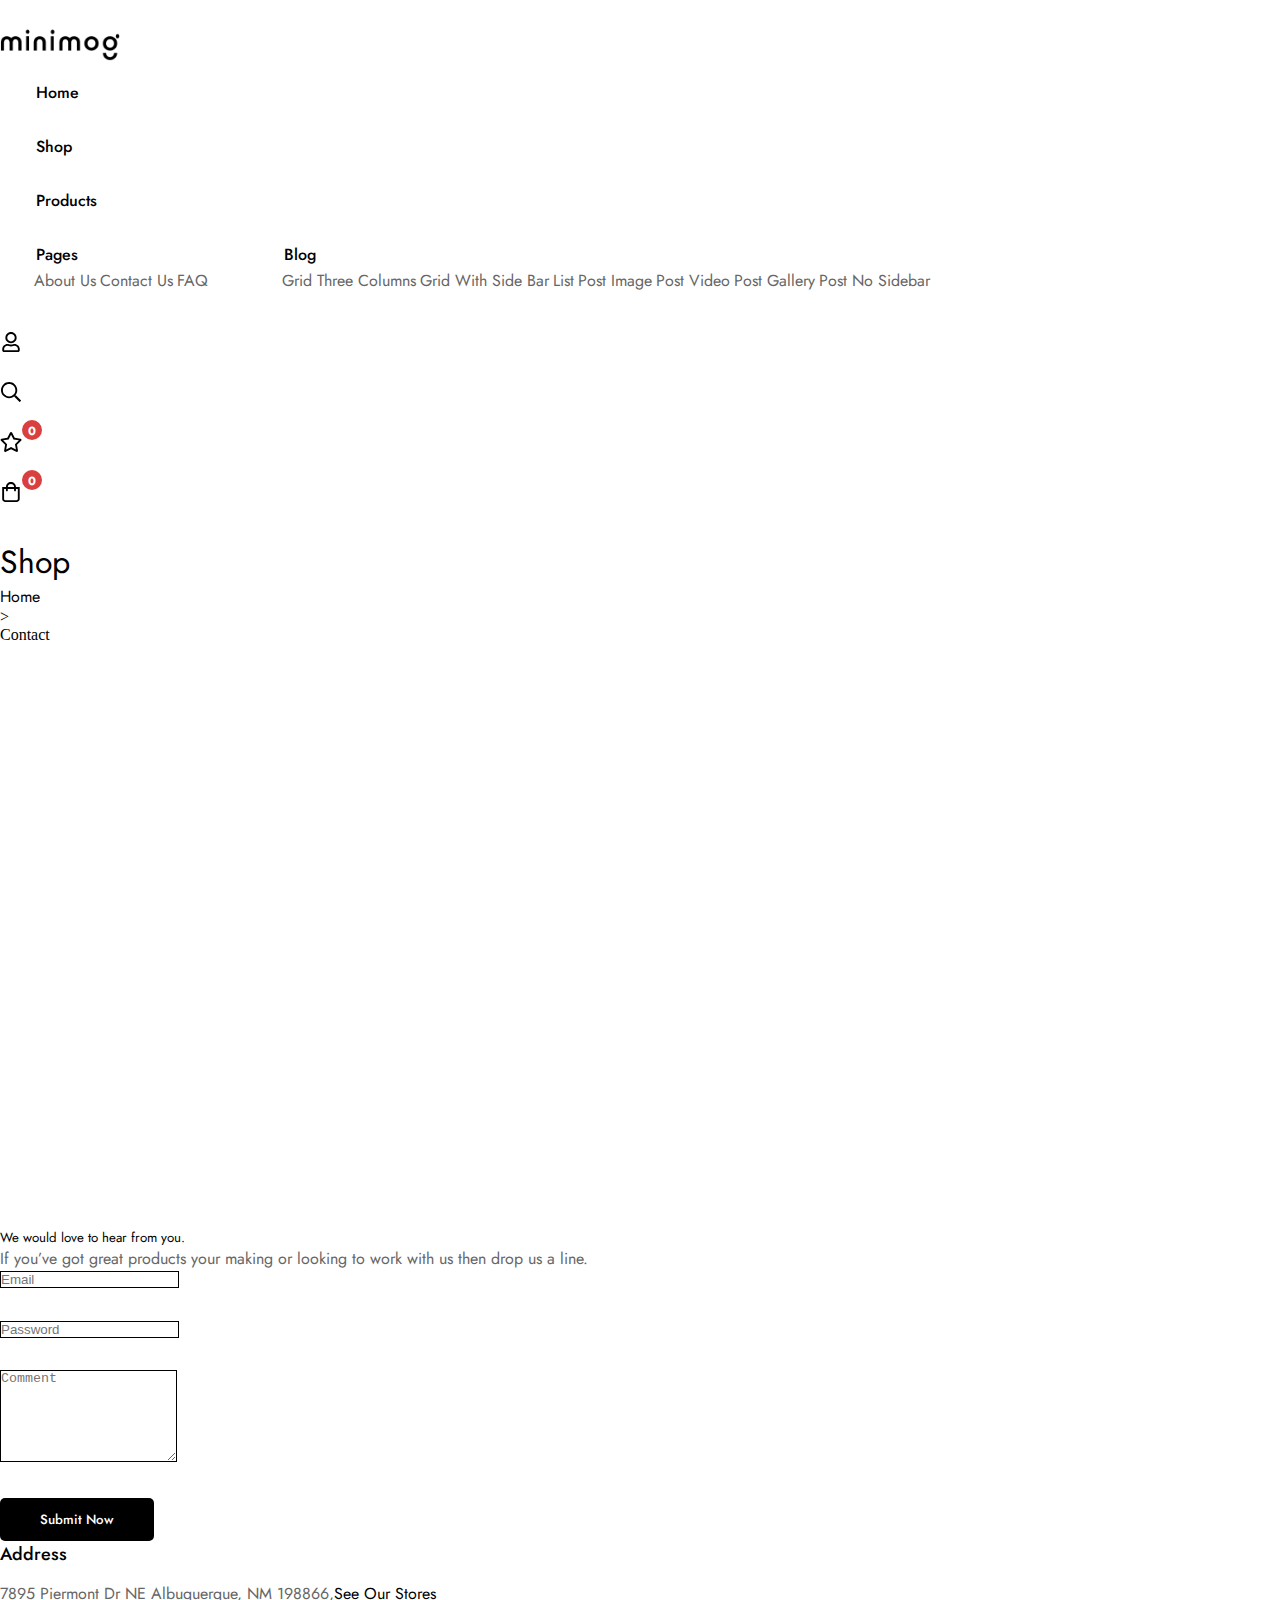
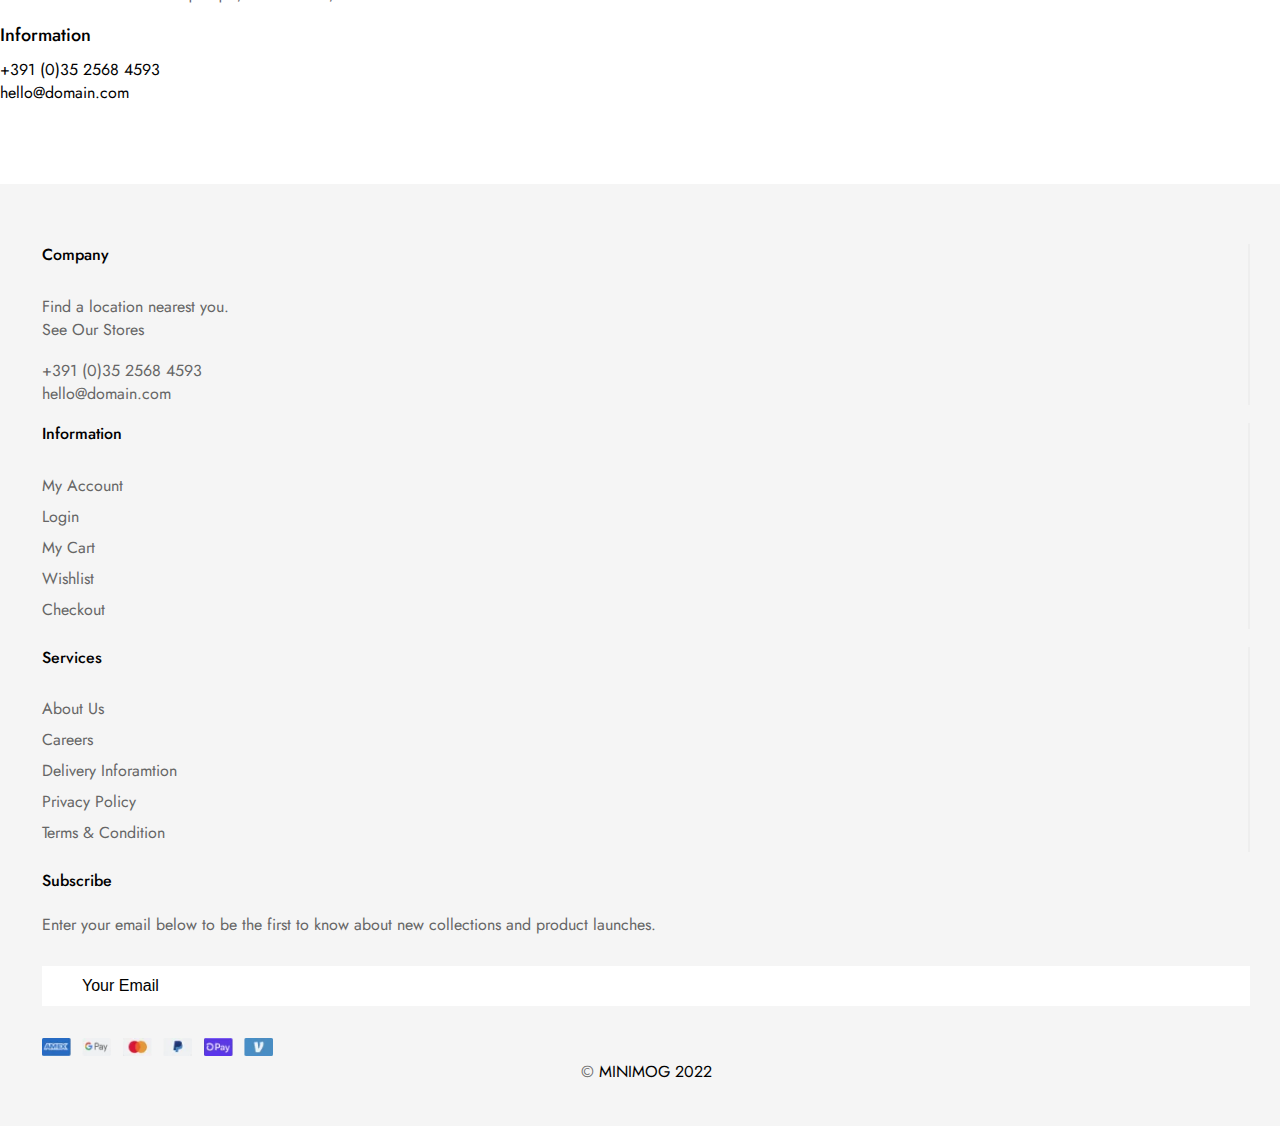
<file: contact.html>
<!DOCTYPE html>
<html lang="en">
    <head>
        <meta charset="UTF-8">
        <meta http-equiv="X-UA-Compatible" content="IE=edge">
        <meta name="viewport" content="width=device-width, initial-scale=1.0">
        <link
            rel="stylesheet"
            href="https://cdn.jsdelivr.net/npm/bootstrap@4.6.2/dist/css/bootstrap.min.css"
            integrity="sha384-xOolHFLEh07PJGoPkLv1IbcEPTNtaed2xpHsD9ESMhqIYd0nLMwNLD69Npy4HI+N"
            crossorigin="anonymous"
        >
        <!-- Link Swiper's CSS -->
        <link rel="stylesheet" href="https://cdn.jsdelivr.net/npm/swiper@9/swiper-bundle.min.css">
        <link
            rel="stylesheet"
            href="https://cdnjs.cloudflare.com/ajax/libs/font-awesome/6.3.0/css/all.min.css"
            integrity="sha512-SzlrxWUlpfuzQ+pcUCosxcglQRNAq/DZjVsC0lE40xsADsfeQoEypE+enwcOiGjk/bSuGGKHEyjSoQ1zVisanQ=="
            crossorigin="anonymous"
            referrerpolicy="no-referrer"
        >
        <link rel="stylesheet" href="https://cdnjs.cloudflare.com/ajax/libs/OwlCarousel2/2.3.4/assets/owl.carousel.min.css">
        <link rel="stylesheet" href="https://cdnjs.cloudflare.com/ajax/libs/OwlCarousel2/2.3.4/assets/owl.theme.default.min.css">
        <link rel="preconnect" href="https://fonts.googleapis.com">
        <link rel="preconnect" href="https://fonts.gstatic.com" crossorigin>
        <link rel="preconnect" href="https://fonts.googleapis.com">
        <link rel="preconnect" href="https://fonts.gstatic.com" crossorigin>
        <link href="https://fonts.googleapis.com/css2?family=Hi+Melody&family=Jost:ital,wght@0,100;0,200;0,300;0,400;0,500;0,600;0,700;0,800;0,900;1,100;1,200;1,500;1,600;1,700;1,900&display=swap" rel="stylesheet">
        <link rel="stylesheet" href="style.css">
        <title>Minimog</title>
    </head>
    <body>
        <header>
         
            <nav class="navbar  navbar-expand-xl navbar-light bg-white d-flex border-bottom border-blackalign-items-center">
                <div class="col-sm-6 col-md-4 justify-content-start d-flex align-items-center">
                    <button
                        class="navbar-toggler"
                        type="button"
                        data-toggle="collapse"
                        data-target="#navbarSupportedContent"
                        aria-controls="navbarSupportedContent"
                        aria-expanded="true"
                        aria-label="Toggle navigation"
                    >
                        <span class="navbar-toggler-icon"></span>
                    </button>
                    <div class="branding-logo ">
                        <a href="index.html ">
                            <img src="assets/dark-logo.png" alt="">
                        </a>
                    </div>
                </div>
                <div class="col-lg-4">
                    <div class="collapse navbar-collapse justify-content-xl-center " id="navbarSupportedContent">
                        <ul class="navbar-nav justify-content-center text-left">
                            <li class="nav-item">
                                <a class="nav-link border-animation" href="index.html">Home</a>
                            </li>
                            <li class="nav-item">
                                <a class="nav-link border-animation" href="shop.html">Shop</a>
                            </li>
                            <li class="nav-item">
                                <a class="nav-link border-animation" href="product.html">Products</a>
                            </li>
                           
                            <li class="nav-item border-animation dropdown">
                                <a
                                    class="nav-link dropdown-toggle"
                                    href="#"
                                    data-toggle="dropdown"
                                    aria-expanded="false"
                                >
                                    Pages
                                </a>
                                <div class="dropdown-menu ">
                                    <a class="dropdown-item" href="about.html">About Us</a>
                                    <a class="dropdown-item" href="contact.html">Contact Us</a>
                                    <a class="dropdown-item" href="faq.html">FAQ</a>

                            
                                </div>
                            </li>
                            <li class="nav-item dropdown  border-animation">
                                <a class="nav-link dropdown-toggle" data-toggle="dropdown" href="#">Blog</a>
                                <div class="dropdown-menu">
                                    <a class="dropdown-item" href="">Grid Three Columns</a>
                                    <a class="dropdown-item" href="">Grid With Side Bar</a>
                                    <a class="dropdown-item" href="">List</a>
                                    <a class="dropdown-item" href="">Post Image</a>
                                    <a class="dropdown-item" href="">Post Video</a>
                                    <a class="dropdown-item" href="">Post Gallery</a>
                                    <a class="dropdown-item" href="">Post No Sidebar</a>
                                </div>
                            </li>
                        </ul>
                    </div>
                </div>
                <div class="col-md-4 col-sm-6">
                    <div class="header-content-inner d-flex justify-content-end align-items-center ">
                        <a
                            href="#"
                            class="nav-link d-none d-md-flex"
                            aria-label="Log in"
                            data-toggle="tooltip"
                            title="Log In"
                        >
                            <div class="header-content-inner ">
                                <svg
                                    class="header-icon"
                                    width="22"
                                    height="22"
                                    viewBox="0 0 22 22"
                                    fill="none"
                                    xmlns="http://www.w3.org/2000/svg"
                                >
                                    <path d="M14.5156 12.875C15.9479 12.875 17.1719 13.3958 18.1875 14.4375C19.2292 15.4531 19.75 16.6771 19.75 18.1094V19.125C19.75 19.6458 19.5677 20.0885 19.2031 20.4531C18.8385 20.8177 18.3958 21 17.875 21H4.125C3.60417 21 3.16146 20.8177 2.79688 20.4531C2.43229 20.0885 2.25 19.6458 2.25 19.125V18.1094C2.25 16.6771 2.75781 15.4531 3.77344 14.4375C4.8151 13.3958 6.05208 12.875 7.48438 12.875C7.82292 12.875 8.31771 12.9792 8.96875 13.1875C9.64583 13.3958 10.3229 13.5 11 13.5C11.6771 13.5 12.3542 13.3958 13.0312 13.1875C13.7083 12.9792 14.2031 12.875 14.5156 12.875ZM17.875 19.125V18.1094C17.875 17.1979 17.5365 16.4167 16.8594 15.7656C16.2083 15.0885 15.4271 14.75 14.5156 14.75C14.4375 14.75 14.0208 14.8542 13.2656 15.0625C12.5365 15.2708 11.7812 15.375 11 15.375C10.2188 15.375 9.45052 15.2708 8.69531 15.0625C7.96615 14.8542 7.5625 14.75 7.48438 14.75C6.57292 14.75 5.77865 15.0885 5.10156 15.7656C4.45052 16.4167 4.125 17.1979 4.125 18.1094V19.125H17.875ZM14.9844 10.6094C13.8906 11.7031 12.5625 12.25 11 12.25C9.4375 12.25 8.10938 11.7031 7.01562 10.6094C5.92188 9.51562 5.375 8.1875 5.375 6.625C5.375 5.0625 5.92188 3.73438 7.01562 2.64062C8.10938 1.54688 9.4375 1 11 1C12.5625 1 13.8906 1.54688 14.9844 2.64062C16.0781 3.73438 16.625 5.0625 16.625 6.625C16.625 8.1875 16.0781 9.51562 14.9844 10.6094ZM13.6562 3.96875C12.9271 3.23958 12.0417 2.875 11 2.875C9.95833 2.875 9.07292 3.23958 8.34375 3.96875C7.61458 4.69792 7.25 5.58333 7.25 6.625C7.25 7.66667 7.61458 8.55208 8.34375 9.28125C9.07292 10.0104 9.95833 10.375 11 10.375C12.0417 10.375 12.9271 10.0104 13.6562 9.28125C14.3854 8.55208 14.75 7.66667 14.75 6.625C14.75 5.58333 14.3854 4.69792 13.6562 3.96875Z" fill="#000000"></path>
                                </svg>
                            </div>
                        </a>
                        <a
                            href="https://minimog.thememove.com/?s="
                            class="nav-link d-none d-md-flex"
                            aria-label="Search"
                            data-toggle="tooltip"
                            title="Search"
                        >
                            <div class="header-content-inner ">
                                <svg
                                    class="header-icon"
                                    width="22"
                                    height="22"
                                    viewBox="0 0 22 22"
                                    fill="none"
                                    xmlns="http://www.w3.org/2000/svg"
                                >
                                    <path d="M20.8438 19.3203C21.0781 19.5286 21.0781 19.75 20.8438 19.9844L19.9844 20.8438C19.75 21.0781 19.5286 21.0781 19.3203 20.8438L14.5938 16.1172C14.4896 16.013 14.4375 15.9089 14.4375 15.8047V15.2578C12.901 16.5859 11.1302 17.25 9.125 17.25C6.88542 17.25 4.97135 16.4557 3.38281 14.8672C1.79427 13.2786 1 11.3646 1 9.125C1 6.88542 1.79427 4.97135 3.38281 3.38281C4.97135 1.79427 6.88542 1 9.125 1C11.3646 1 13.2786 1.79427 14.8672 3.38281C16.4557 4.97135 17.25 6.88542 17.25 9.125C17.25 11.1302 16.5859 12.901 15.2578 14.4375H15.8047C15.9349 14.4375 16.0391 14.4896 16.1172 14.5938L20.8438 19.3203ZM4.71094 13.5391C5.9349 14.763 7.40625 15.375 9.125 15.375C10.8438 15.375 12.3151 14.763 13.5391 13.5391C14.763 12.3151 15.375 10.8438 15.375 9.125C15.375 7.40625 14.763 5.9349 13.5391 4.71094C12.3151 3.48698 10.8438 2.875 9.125 2.875C7.40625 2.875 5.9349 3.48698 4.71094 4.71094C3.48698 5.9349 2.875 7.40625 2.875 9.125C2.875 10.8438 3.48698 12.3151 4.71094 13.5391Z" fill="#000000"></path>
                                </svg>
                            </div>
                        </a>
                        <a
                            href="https://minimog.thememove.com/cart/"
                            class="nav-link "
                            aria-label="Cart"
                            data-toggle="tooltip"
                            title="Add to Wishlist"
                        >
                            <div class="header-content-inner ">
                                <svg
                                    width="22"
                                    height="22"
                                    viewBox="0 0 22 22"
                                    fill="none"
                                    xmlns="http://www.w3.org/2000/svg"
                                >
                                    <path d="M20.425 7.71875C20.9458 7.77083 21.2844 8.04427 21.4406 8.53906C21.5969 9.03385 21.4927 9.46354 21.1281 9.82812L16.9875 13.8516L17.9641 19.5547C18.0422 20.0495 17.8729 20.4401 17.4562 20.7266C17.0396 21.0391 16.6099 21.0781 16.1672 20.8438L11.05 18.1875L5.93281 20.8438C5.4901 21.1042 5.06042 21.0781 4.64375 20.7656C4.22708 20.4531 4.05781 20.0495 4.13594 19.5547L5.1125 13.8516L0.971875 9.82812C0.607292 9.46354 0.503125 9.03385 0.659375 8.53906C0.815625 8.04427 1.15417 7.77083 1.675 7.71875L7.37812 6.85938L9.91719 1.70312C10.1516 1.23438 10.5292 1 11.05 1C11.5708 1 11.9484 1.23438 12.1828 1.70312L14.7219 6.85938L20.425 7.71875ZM14.9953 13.1875L18.9016 9.35938L13.4719 8.57812L11.05 3.65625L8.62812 8.57812L3.19844 9.35938L7.10469 13.1875L6.20625 18.6172L11.05 16.0391L15.8937 18.6172L14.9953 13.1875Z" fill="#000000"></path>
                                </svg>
                                <span class=" custom-badge">0</span>
                            </div>
                        </a>
                        <a
                            href="https://minimog.thememove.com/cart/"
                            class="nav-link "
                            aria-label="Cart"
                            data-toggle="tooltip"
                            title="Cart"
                        >
                            <div class="header-content-inner ">
                                <svg
                                    class="header-icon"
                                    width="22"
                                    height="22"
                                    viewBox="0 0 22 22"
                                    fill="none"
                                    xmlns="http://www.w3.org/2000/svg"
                                >
                                    <path d="M15.95 6H19.7V17.875C19.7 18.7344 19.3875 19.4635 18.7625 20.0625C18.1635 20.6875 17.4344 21 16.575 21H5.325C4.46563 21 3.72344 20.6875 3.09844 20.0625C2.49948 19.4635 2.2 18.7344 2.2 17.875V6H5.95C5.95 4.61979 6.43177 3.44792 7.39531 2.48438C8.3849 1.49479 9.56979 1 10.95 1C12.3302 1 13.5021 1.49479 14.4656 2.48438C15.4552 3.44792 15.95 4.61979 15.95 6ZM13.1375 3.8125C12.5385 3.1875 11.8094 2.875 10.95 2.875C10.0906 2.875 9.34844 3.1875 8.72344 3.8125C8.12448 4.41146 7.825 5.14062 7.825 6H14.075C14.075 5.14062 13.7625 4.41146 13.1375 3.8125ZM17.825 17.875V7.875H15.95V9.4375C15.95 9.69792 15.8589 9.91927 15.6766 10.1016C15.4943 10.2839 15.2729 10.375 15.0125 10.375C14.7521 10.375 14.5307 10.2839 14.3484 10.1016C14.1661 9.91927 14.075 9.69792 14.075 9.4375V7.875H7.825V9.4375C7.825 9.69792 7.73385 9.91927 7.55156 10.1016C7.36927 10.2839 7.14792 10.375 6.8875 10.375C6.62708 10.375 6.40573 10.2839 6.22344 10.1016C6.04115 9.91927 5.95 9.69792 5.95 9.4375V7.875H4.075V17.875C4.075 18.2135 4.19219 18.5 4.42656 18.7344C4.68698 18.9948 4.98646 19.125 5.325 19.125H16.575C16.9135 19.125 17.2 18.9948 17.4344 18.7344C17.6948 18.5 17.825 18.2135 17.825 17.875Z" fill="#000000"></path>
                                </svg>
                                <span class=" custom-badge">0</span>
                            </div>
                        </a>
                    </div>
                </div>
            </nav>
        </header>

        <section class="breadcrumbs">
            <div class="container">
                <div class="page-title-bar-content d-flex justify-content-center align-items-center py-5">
                    <div class="container-wide">
                        <div class="page-title-bar-heading">
                            <h1 class="heading text-center">
                                <span>Shop</span>
                            </h1>
                        </div>
                        <div>
                            <ul class="insight_core_breadcrumb d-flex flex-wrap ">
                                <li class="level-1 top item-home px-2">
                                    <a href="https://minimog.thememove.com/">Home</a>
                                </li>
                                <li class="px-2"> ></li>
                                <li class="level-2 sub item-current tail current px-2">
                                    <span>Contact</span>
                                </li>
                            </ul>
                        </div>
                    </div>
                </div>
            </div>
        </section>

<section class="google-map">
    <div class="container">
        <div class="row">
            <div class="col-sm-12">
                <iframe src="https://www.google.com/maps/embed?pb=!1m14!1m12!1m3!1d26081603.294420466!2d-95.677068!3d37.06250000000001!2m3!1f0!2f0!3f0!3m2!1i1024!2i768!4f13.1!5e0!3m2!1sen!2s!4v1680086590084!5m2!1sen!2s" width="100%" height="500" style="border:0;" allowfullscreen="" loading="lazy" referrerpolicy="no-referrer-when-downgrade"></iframe>
            </div>
        </div>
    </div>
</section>

<section class="contact-page-form">
    <div class="container">
        <div class="row">
            <div class="col-sm-8    ">
                <div class="form-heading">
                    <h5>We would love to hear from you.
                            </h5>
                    <p>If you’ve got great products your making or looking to work with us then drop us a line.
                    </p>
                </div>
                <form>
                    <div class="form-row">
                      <div class="form-group col-md-6">
                        <input type="email" class="form-control"     placeholder="Email">
                      </div>
                      <div class="form-group col-md-6">
                        <input type="password" class="form-control" id="inputPassword4" placeholder="Password">
                      </div>
                    </div>
                    <div class="form-group">
                        <textarea class="form-control" placeholder="Comment" id="exampleFormControlTextarea1" rows="6"></textarea>
                      </div>
                    <button type="submit" class="custom-btn_dark">Submit Now</button>
                  </form>
            </div>
            <div class="col-sm-4 ">
             <div class="address pt-3">
                <h5>Address</h5>
                <p>7895 Piermont Dr NE Albuquerque, NM 198866,<a href="#" class="border-animation">See Our Stores</a> 
                </p>

             </div>
             <div class="information">
                <h5>Information</h5>
                <div>
   <ul>
    <li> <a href="#">+391 (0)35 2568 4593 </a>
      </li>
      <li>
        <a href="#">hello@domain.com</a>
      </li>
   </ul>
                </div>
               

             </div>

            </div>
        </div>
    </div>
</section>
<section class="footer">
    <div class="container-fluid border-bottom">
        <div class="row justify-content-center">
            <div class="col-md-3  border-md-right ">
                <div class="footer-bottom-space mb-5">
                    <div class="footer-heading">
                        <h4>Company</h4>
                    </div>
                    <div class="footer-subtitle">
                        <p class="mb-0">Find a location nearest you.</p>
                        <a href="">See Our Stores</a>
                    </div>
                    <div class="footer-subtitle">
                        <div class="my-2">
                            <a href="#">+391 (0)35 2568 4593</a>
                        </div>
                        <div class="my-2">
                            <a href="#">hello@domain.com</a>
                        </div>
                    </div>
                </div>
            </div>
            <div class="col-md-3 border-md-right ">
                <div class="footer-heading">
                    <h4>Information</h4>
                </div>
                <div class="footer-subtitle">
                    <ul>
                        <li class="">
                            <a href="#">My Account</a>
                        </li>
                        <li class="">
                            <a href="#">Login</a>
                        </li>
                        <li class="">
                            <a href="#">My Cart</a>
                        </li class="">
                        <li>
                            <a href="#">Wishlist</a>
                        </li>
                        <li class="">
                            <a href="#">Checkout</a>
                        </li>
                    </ul>
                </div>
            </div>
            <div class="col-md-3  border-md-right ">
                <div class="footer-heading">
                    <h4>Services</h4>
                </div>
                <div class="footer-subtitle">
                    <ul>
                        <li class="">
                            <a href="#">About Us</a>
                        </li>
                        <li class="">
                            <a href="#">Careers</a>
                        </li>
                        <li class="">
                            <a href="#">Delivery Inforamtion</a>
                        </li>
                        <li class="">
                            <a href="#">Privacy Policy</a>
                        </li>
                        <li class="">
                            <a href="#">Terms & Condition</a>
                        </li>
                    </ul>
                </div>
            </div>
            <div class="col-md-3  right-no-border ">
                <div class="footer-heading">
                    <h4>Subscribe</h4>
                </div>
                <p class="">
                    Enter your email below to be the first to know about new collections and product launches.
                </p>
                <div class="form-group">
                    <div class="modal-quantity-ranges">
                        <div class="footer-input">
                            <span class="minus ">
                                <i class="fa fa-arrow-right"></i>
                            </span>
                            <input type="text" class="input-range" placeholder="Your Email">
                            <span class="plus ">
                                <i class="fa-regular fa-envelope"></i>
                            </span>
                        </div>
                    </div>
                </div>
            </div>
        </div>
    </div>
    <div class="container-fluid">
        <div class="row mt-4">
            <div class="col-md-4 col-sm-12">
                <div class="copyright-image ">
                    <img src="./assets/copyright-image.png" alt="">
                </div>
            </div>
            <div class="col-md-4  col-sm-12 ">
                <div class="copyright-name">
                    <p class="m-0  ">©
                        <span class="footer-copyright-minimog"> MINIMOG 2022</span>
                    </p>
                </div>
            </div>
            <div class="col-md-4 col-sm-12">
                <div class="copyright-social">
                    <i class="fa-brands fa-facebook"></i>
                    <i class="fa-brands fa-instagram"></i>
                    <i class="fa-brands fa-twitter"></i>
                    <i class="fa-brands fa-telegram"></i>
                </div>
            </div>
        </div>
    </div>
</section>






         <!-------------------- All Script ------------------------>
         <script src="https://cdn.jsdelivr.net/npm/jquery@3.5.1/dist/jquery.slim.min.js" integrity="sha384-DfXdz2htPH0lsSSs5nCTpuj/zy4C+OGpamoFVy38MVBnE+IbbVYUew+OrCXaRkfj" crossorigin="anonymous"></script>
         <script src="https://cdn.jsdelivr.net/npm/bootstrap@4.6.2/dist/js/bootstrap.bundle.min.js" integrity="sha384-Fy6S3B9q64WdZWQUiU+q4/2Lc9npb8tCaSX9FK7E8HnRr0Jz8D6OP9dO5Vg3Q9ct" crossorigin="anonymous"></script>
         <!-- Swiper JS -->
         <script src="https://cdn.jsdelivr.net/npm/swiper@9/swiper-bundle.min.js"></script>
         <script src="https://cdnjs.cloudflare.com/ajax/libs/OwlCarousel2/2.3.4/owl.carousel.min.js" crossorigin="anonymous"></script>
         <script src="script.js"></script>
    </body>
</file>
<file: style.css>
/* Custom CSS FOr Basic Styling */
* {
    padding: 0;
    margin: 0;
    box-sizing: border-box;
}

a {
    text-decoration: none !important;
    color: #000;
}




.modal-header-wishlist .close{
    color: white !important;
    background-color: none;
    text-shadow: none;
    font-family: 'jost';
    opacity: 1;

}
.modal-header-wishlist .close:hover{
    color: white !important;
    background-color: none;

}
.season-heading {
    font-size: 30px !important;
}
/* Font Styling */
.heading,
.heading-typography,
h1,
h2,
h3,
h4,
h5,
h6,
th {
    font-family: 'Jost' !important;
    font-weight: 400;
    color: black !important;
}

p {
    font-family: 'Jost' !important;

}

a {
    font-family: 'Jost' !important;
}

.hero-title {
    font-size: 64px !important;
    font-family: 'jost';
    font-weight: x;
    margin-bottom: 30px;
    color: #000;
}

.hero-content-subtitle {
    font-size: 20px;
    line-height: 1.5rem;
    color: #000;
    font-weight: 500;
    margin: 0px 0px 22px 0px;
}

.about-title-heading h2{
    font-weight: 700 !important;
}
.hero-section-btn {
    margin: 40px 0px 0px 0px;
}

li {
    color: #000;
    list-style-type: none;
}
.navbar-collapse ul{
    z-index: 12;
}
.navbar-light .navbar-toggler {
    border-color: none;
    border: none;
}
.navbar-toggler{
    padding-top: 0px;
    padding-bottom: 0px;
    padding-right: 20px;
}
.navbar-light .navbar-toggler-icon {
    background-image: url('./assets/hamburger.png');
    width: 1.4rem;
    height: 1.4rem;
}
.bottom-navbar{
    width: 100%;
    background: #fff;
    box-shadow: 0 0 10px rgba(0,0,0,.11)}
.bottom-navbar .navbar-nav .nav-item{
    border-right: 1px solid #eee !important;
    text-align: center;
}
.bottom-navbar  .nav-link {
    padding: 20px 5px 20px 5px;
    text-align: center;
}
.bottom-navbar .col-2 {
  flex: none;
max-width: 19.99999%;
border: 1px solid #eee;
}

/* Custom Css Buttons */

.custom-btn_primary {
    padding: 12px 35px;
    border: solid 1px #000;
    border-radius: 5px;
    text-decoration: none !important;
    color: black;
    font-family: 'jost';
}

.custom-btn_primary:hover {
    background-color: #000;
    color: white;
   

}
    .card-img-overlay{
    padding: 0px 2px 0px 2px;
}

.custom-btn_secondary {
    width: 90%;
    border-radius: 10px;
    text-decoration: none !important;
    background-color: white;
    color: black;
    font-family: 'jost';
    transition: all .25s cubic-bezier(.645, .045, .355, 1);
}

.custom-btn_secondary:hover {
    background-color: #000;
    color: white;
    font-weight: 800;

}
.btn-wrapper{
    padding-bottom: 10px;
    display: flex;
    justify-content: center;
}

.five-column-width{
    width:18.9999999%;
    margin: 2px;
}
.custom-btn_dark {
    padding: 12px 40px;
    border-radius: 5px;
    text-decoration: none !important;
    background-color: #000;
    border: none;
    color: white;
    font-family: 'jost';
    transition: box-shadow 0.2s ease-in-out;
    font-weight: 500;
}

.custom-btn_dark:hover {
    background-color: #000;
    color: white;
    border: none;
    box-shadow:  0 0 0 0.2rem #000;

}

/* Navbar and Top-Bar */
/* .navbar {
    padding: 10px 80px;
} */

.bg-top-bar {
    background-color: #cfe9e1;

}


.top-bar {
    min-height: 40px;

}

.top-bar-heading {
    text-transform: uppercase;
    font-size: 14px;
    letter-spacing: .05em;
    color: #445b55;
    margin: 0 !important;
}

.nav-link {
    position: relative;
    font-family: Jost;
    font-weight: 500;
    font-size: 16px;
    line-height: 22px;
    color: #000 !important;

}
.social-media-feature a {
    border-bottom: 1px solid black;

}
.social-media-feature a:hover {
color: black;
}
.border-animation{
    display: inline-block;
    color: #000;
    text-decoration: none;
  }
.border-animation:hover{
    color: #000;
    text-decoration: none;
  }
  .border-animation:after {
    content: '';
    display: block;
    width: 0;
    height: 2px;
    background: #000;
    transition: width .3s;
}
  .border-animation:hover::after  {
    width: 100%;

}


  .dropdown-menu {
        border: 0px solid rgba(0,0,0,.15); 
        border-radius: 0rem; 
        padding: 0px 12px;

  }
  .dropdown-menu a {
       
        color: #666;

  }
  

 .nav-link {
    padding: 0 14px;
}

 .nav-item {

    padding: 15px 24px 15px 22px !important;

}



img {
    width: 100%;
    height: auto;
}

.branding-logo {
    width: 145px;
}

.header-content-inner {
    position: relative;
}

.header-icon:hover {
    opacity: 0.5;
}


.custom-badge {
    position: absolute;
    font-weight: 700;
    top: -11px;
    padding: 0px 3px;
    background-color: #da3f3f;
    text-align: center;
    color: white;
    z-index: 3;
    border-radius: 20px;
    min-width: 20px;
    font-size: 12px;
    height: 20px;
    text-align: center;

}


@keyframes bounce {

    0%,
    100%,
    20%,
    50%,
    80% {
        -webkit-transform: translateY(0);
        -ms-transform: translateY(0);
        transform: translateY(0)
    }

    40% {
        -webkit-transform: translateY(-30px);
        -ms-transform: translateY(-30px);
        transform: translateY(-30px)
    }

    60% {
        -webkit-transform: translateY(-15px);
        -ms-transform: translateY(-15px);
        transform: translateY(-15px)
    }
}

.bounce_animate {
    -webkit-animation-duration: 1s;
    animation-duration: 1s;
    -webkit-animation-fill-mode: both;
    animation-fill-mode: both;
    -webkit-animation-timing-function: ease-in-out;
    animation-timing-function: ease-in-out;
    animation-iteration-count: infinite;
    -webkit-animation-iteration-count: infinite;
}

.bounce_animate:hover {
    cursor: pointer;
    animation-name: bounce;
    -moz-animation-name: bounce;
}


.banner-section {
    position: relative;
    width: 100%;
    min-height: 20vh;
}

.card {
    border: none;
}





.swiper {
    width: auto;
    height: 550px;
    border-radius: 10px;
    object-fit: contain;
}







.header-caption {
    width: 500px;
}

.top-product-items {
    text-align: center;
}
.top-product-items a:hover{
color: black;}

.top-product-items h4 {
    padding: 20px 25px;
    text-align: center;
    font-size: 18px;
}

.top-product-images {
    padding: 20px 20px;
    overflow: hidden;

}

.top-product-images img {
    width: 100% !important;
    height: 100%;
    object-fit: cover;
}

.top-product-images:hover {
    -webkit-backface-visibility: hidden;
    backface-visibility: hidden;
    -webkit-transform: scale(1.13) translateZ(0);
    transform: scale(1.11) translateZ(0);
    -webkit-transition: -webkit-transform .64s cubic-bezier(.15, .75, .5, 1) 0s;
    transition: -webkit-transform .64s cubic-bezier(.15, .75, .5, 1) 0s;
    transition: transform .64s cubic-bezier(.15, .75, .5, 1) 0s;
    transition: transform .64s cubic-bezier(.15, .75, .5, 1) 0s, -webkit-transform .64s cubic-bezier(.15, .75, .5, 1) 0s;
}

.card {
    overflow: hidden;
}

.img-absolute {
    position: absolute;
    top: 0;
    left: 0;
    right: 0;
}

.img-remove {
    opacity: 0;
    transition: opacity .5s ease-in, transform .5s ease-in;
    /* transition: ; */
}

.card:hover .img-show {
    opacity: 0;
}

.card:hover .img-remove {
    opacity: 1;
    transform: scale(1.1);
}

.card-body {
    background-color: white;
    z-index: 12;
}

.card-visible {
    visibility: hidden;
    z-index: 22;
    height: 100%;
    display: flex;
    flex-direction: column;
    justify-content: space-between;
}

.card:hover .card-visible {
    visibility: visible;
}


.price-discount-text-two-colums{
    color: #000;
    font-size: 12px;
}

.card-hover-icons i {
    font-size: 16px;
    color: black;
    padding: 10px 10px;
    background-color: white;
    border-radius: 100%;
    margin: 8px 5px;
    transition: cubic-bezier(0.075, 0.82, 0.165, 1);

}

.card-hover-icons i:hover {
    font-size: 16px;
    color: black;
    padding: 10px 10px;
    background-color: black;
    border-radius: 100%;
    color: white;
}

.icon-star-dark {}

.icon-star-dark a {
    font-size: 25px;
    color: white;
    padding: 5px 8px;
    background-color: black;
    border-radius: 50px;
    transition: cubic-bezier(0.075, 0.82, 0.165, 1);
}

.icon-star-dark a:hover {

    padding: 8px 10px;

}


.price-final-text {
    font-size: 20px;
}

.price-discount-text {
    font-size: 15px;
    color: #ababab;
}

.review-link {
    font-size: 18px;
}

.showbtn-hover {
    opacity: 0;
    -webkit-transition: all .3s ease;
    transition: all .3s ease;
}

.card:hover .showbtn-hover {
    opacity: 1;
}

.card:hover:hover .card-hover-icons {
    -webkit-transition: opacity .3s ease, visibility .3s ease, -webkit-transform .3s cubic-bezier(.71, 1.7, .77, 1.24);
    transition: opacity .3s ease, visibility .3s ease, -webkit-transform .3s cubic-bezier(.71, 1.7, .77, 1.24);
    transition: opacity .3s ease, visibility .3s ease, transform .3s cubic-bezier(.71, 1.7, .77, 1.24);
    transition: opacity .3s ease, visibility .3s ease, transform .3s cubic-bezier(.71, 1.7, .77, 1.24), -webkit-transform .3s cubic-bezier(.71, 1.7, .77, 1.24);

}

.showbtn-hover {
    padding: 10px 5px;
    border-radius: 5px;
    text-overflow: ellipsis;
    display: -webkit-box;
    -webkit-line-clamp: 1;
    -webkit-box-orient: vertical;
}

.card-custom-width {
    width: 13rem;
    height: 400px;
}
.full-custom-width {
    width: 100%;
}
.column-4-custom-width{
width: 100%;
height: auto;


}
/* .owl-item {
    opacity: 0;
  }
  .owl-item.active {
    opacity: 1;
  } */
.btn-wrap .prev-btn,
.next-btn {
    width: 50px !important;
    height: 50px !important;
    border-radius: 50px;
}

.prev-btn:hover,
.next-btn:hover i {
    color: white;
}

.btn-wrap .prev-btn:hover,
.next-btn:hover {
    background-color: black;
    color: white;
}

.modal-title {
    font-size: 18px;
}


.modal-compare {
    max-width: 100%;
    margin: 10px;
}

.modal-compare-content {
    overflow: scroll;
    height: 600px;
}

.card:hover .card-hover-icons {
    animation: come-in 1s;
}

@keyframes come-in {
    0% {
        right: -30;
    }

    100% {
        right: 12;
    }
}



.modal-product-wishlist-heading {
    font-size: 14px;
    font-weight: 700;
}

.modal-wishlist-footer {
    padding: 10px 25px;
    background-color: #000 !important;
}

.modal-wishlist-footer a {
    color: white;
    text-decoration: none;
}

.modal-wishlist-footer a:hover {
    opacity: 0.5;
}

.modal-header-wishlist {
    background-color: #000;
}

.modal-title {
    color: white;
}

.height-custom-modal{
    height: 550px;
    overflow-y: scroll;
    overflow-x: hidden;
}

.btn-custom {
    background-color: #f8f8f8;
}

.custom-close-btn {
    position: absolute;
    color: #000 !important;
right: -4px;
top: -4px;
z-index: 111;
opacity: 1 !important;
}

.custom-close-btn span {
    display: block;
    opacity: 1 !important;
    background-color: #f8f8f8;
    width: 35px;
    height: 35px;

}
.moded-btn .custom-close-btn span {
    display: block;
    opacity: 1 !important;
    background-color: #f8f8f8;
    width: 35px;
    height: 35px;
    border-radius: 50px;

}

.moded-btn .custom-close-btn span:hover {
    display: block;
    opacity: 1 !important;
    background-color: black;
    color: white;
    width: 35px;
    height: 35px;
    border-radius: 50px;

}

th {
    vertical-align: middle !important;
}

th img {
    width: 200px;
}

.compare-price-saved {
    -webkit-flex-shrink: 0;
    -ms-flex-negative: 0;
    flex-shrink: 0;
    color: #fff;
    background: var(--minimog-color-primary);
    font-size: 14px;
    font-weight: 500;
    line-height: 18px;
    padding: 3px 10px;
    margin: 3px 0;
    border-radius: 2px;
}

tbody td:first-child,
.woosc-area .woosc_table thead th:first-child {
    z-index: 9 !important;
    font-size: 16px;
    color: var(--minimog-color-heading);
    font-weight: 500;
    text-align: center;
    background: #f8f8f8 !important;
    min-width: 271px;
}

.compare-price-wrap .price ins .amount,
.compare-price-wrap .price ins .wc-price-separator {
    color: #da3f3f;
}

.compare-price-saved {
    -webkit-flex-shrink: 0;
    -ms-flex-negative: 0;
    flex-shrink: 0;
    color: #fff;
    background: #da3f3f;
    font-size: 14px;
    font-weight: 500;
    line-height: 18px;
    padding: 3px 10px;
    margin: 3px 0;
    border-radius: 2px;
}

.compare-price-wrap .price {
    font-size: 18px;
    margin: 3px 15px 3px 0;
}

.woosc-area .woosc_table td,
.woosc-area .woosc_table th {
    position: relative;
    vertical-align: middle;
    max-width: 301px;
    background-color: #fff;
    border: 1px solid #eee;
    padding: 15px 30px;
    text-align: start;
    line-height: 26px;
}

td {
    position: relative;
    vertical-align: middle;
    min-width: 301px;
    border: 1px solid #eee;
    padding: 15px 30px;
    text-align: start;
    height: 100px;
}

.modal-product_remove {
    font-size: 15px;
    text-decoration: underline;
    color: black;
}

.modal-product_remove a:hover {

    color: black !important;
}

table {
    max-width: 100% !important;
}

.woosc-table-settings {
    background: url(https://minimog-4437.kxcdn.com/wp-content/themes/minimog/assets/woocommerce/compare/checkbox-dark.svg) no-repeat 0;
    background-size: 16px;
    padding: 0 0 0 21px;
    color: black !important;
}

.check-svg {
    width: 10px;
}

.bg-th {
    background-color: #F8F8F8 !important;
}

.top-no-border {
border: none !important;}

.modal-product-heading {
    font-size: 20px;
}

th,
td {
    z-index: 9 !important;
    font-size: 16px;
    font-weight: 500;
    text-align: center;
    min-width: 271px;
    vertical-align: middle !important;

}
.custom-btn_dark_table{
  display: flex;
    border-radius: 5px;
    text-decoration: none !important;
    background-color: #000;
    color: white;
    width: 100%;
    justify-content: center;
    height: 50px;
    align-items: center;
    font-family: 'jost';
    transition: all .25s cubic-bezier(.645, .045, .355, 1);
}
.custom-btn_dark_table:hover{
  transform: scale(1.02);
  color: white;
}
  
.range-btn {
    display: block;
    width: 100%;
    height: 43px;
    border: solid 1px #000;
    border-radius: 5px;
    text-decoration: none !important;
    text-align: center;
    color: black;
    font-family: 'jost';
    display: flex;
    justify-content: center;
    align-items: center;
    transition: all .25s cubic-bezier(.645, .045, .355, 1);

}

.range-btn:hover {
    background-color: black;
    color: white;
}

.range-btn-2 {
    display: block;
    width: 100%;
    height: 50px;
    border: solid 1px #000;
    border-radius: 5px;
    text-decoration: none !important;
    text-align: center;
    background-color: black;
    color: white;
    font-family: 'jost';
    display: flex;
    justify-content: center;
    align-items: center;
    transition: box-shadow 0.1s ease-in;

}

.range-btn-2:hover {
    color: white;
    border: none;
    box-shadow: 0 0 0 0.3rem black}
.range-heading {
    font-size: 15px;
    color: #000;
   font-weight: 500;
    padding-bottom: 15px;
}


.plus {
    position: absolute;
    font-size: 15px;
    left: 15px;
    top: 8px;
}

.minus {
    position: absolute;
    right: 15px;
    font-size: 15px;
    top: 8px;
}

.number {
    position: relative;
    width: 120px;
}
.prduct-brief-table
.discount-price{
   color: #666;
   font-size: 12px;
}
.prduct-brief-table
.original-price h6{
   font-size: 18px;
   font-weight:400;
   color: red !important;
   opacity: 0.8;
}

.prduct-brief-table
.sale-price h6{
    background-color: red;
padding: 2px 6px;
   color: #FFF !important;
   font-size: 15px;
   font-weight: 500;
   opacity: 0.8;
}

.related-products .owl-nav .owl-prev{
    position: absolute  ;
    left: 0;
    bottom: 50%;
    background-color: transparent;
    border-radius: 50%;

    border: black;
    padding: 15px;
}
.related-products  .owl-nav [class*=owl-]:hover{
    background-color: black;
    box-shadow: 0 0 0 0.2rem black;  

    border-radius: 50%;
    padding: 10px;
}
.related-products  .owl-nav [class*=owl-]:hover i{
    border: none;
}
.related-products  .owl-nav [class*=owl-]{
    transition: box-shadow 0.2s ease-in-out;
    border-radius: 50%;
}
.related-products .owl-nav i{
    font-size: 14px;
    background-color: transparent;
    border-radius: 50%;
    border: 1px solid white;
    padding: 12px;
  }


.related-products .owl-nav .owl-next{
    position: absolute  ;
    right: 0;
    bottom: 50%;
}

.number .input-range {
    border: none;
    outline: none;
    font-size: 20px;
    width: 100%;
    height: 40px;
    background-color: #F1F1F1;
    text-align: center;
    user-select: none;
}

.modal-list-items li {
    margin-right: 40px;
    margin-top: 20px;
}

.modal-list-items li i {
    color: #000;
    margin-right: 8px;
}

.modal-list-items li a:hover {
    color: #999;
}

.date-delivery {
    color: #666;
    padding-left: 12px;
}


.dark-clr {
    color: #000;
    font-weight: 500;
}

.trust-price-title span {
    color: black;
    font-size: 15px;
    padding-top: 12px;
}

.trust-price-title {
    display: flex;
    justify-content: center;
}






.extra-width-btn {
    padding: 15px 100px !important;
}

.full-width-btn {
    padding: 15px 200px !important;

}

.text-color-modal-simple {
    color: #666;
    font-weight: 400;
}


.trust-badge-text {
    margin: 5px 0 0;
    color: #000;
    font-size: 15px;
    line-height: 22px;
}

.product-trust-badge {
    margin: 27px 0 0;
    background-color: #f7f7f7;
    border-radius: 5px;
    padding: 15px 15px 10px;
}

.trust-badge-image {
    text-align: center;
    width: 317px;
    height: 25px;
}


.number-input input[type=number] {
    font-family: sans-serif;
    max-width: 2rem;
    padding: .5rem;
    border-width: 0 2px;
    font-size: 1.5rem;
    height: 3rem;
    font-weight: bold;
    text-align: center;
    border: none;
    background-color: #f1f1f1;
    color: #000;


    font-weight: 400;
}

.testimonials-homepage {
    background-color: #f5f5f5;
    padding: 10px 10px;
}

.color-background[data-color='#000'] {
    background-color: #000;
}

.color-background[data-color='#B1C5D4'] {
    background-color: #B1C5D4;
}

.color-background[data-color='#7E2D32'] {
    background-color: #7E2D32;
}
.color-background[data-color='#AD95A6'] {
    background-color: #AD95A6;
}

.color-background[data-color='#D5AB7F'] {
    background-color: #D5AB7F;
}

.color-background[data-color='#ACA69F'] {
    background-color: #ACA69F;
}
.color-background[data-color='#B1C5D4'] {
    background-color: #B1C5D4;
}

.color-background[data-color='#8DB4D2'] {
    background-color: #8DB4D2;
}

.color-background[data-color='#94AD7E'] {
    background-color: #94AD7E;
}
.color-background[data-color='#063E66'] {
    background-color: #063E66;
}

.color-background[data-color='#FFD2B7'] {
    background-color: #FFD2B7;
}

.color-background[data-color='#EDDED9'] {
    background-color: #EDDED9;
}


/* .banner-image[data-image='banner-background-1'] {
    background-image: url('./assets/h3_slide_01.png');
}
.banner-image[data-image='banner-background-2'] {
    background-image: url('./assets/h3_slide_02.png');

}
.banner-image[data-image='banner-background-3'] {
    background-image: url('./assets/h3_slide_03.png');
}
.item{
    overflow: hidden;
} */

.banner-section .owl-dots {
    position: absolute;
    /* left: 0; */
    display: flex;
    align-items: center;
    top: 230px;
    right: 50px;
    bottom: 0;
    gap: 8px;
    flex-direction: column;
}

.banner-section .owl-dots .active span {
    background: transparent !important;
    border: 1px solid black;
    border-radius: 50%;
    width: 15px !important;
    height: 15px !important;
}
.banner-section .owl-dots  span {
    background: transparent !important;
    border: 1px solid black;
    border-radius: 50%;
    background-color: #000 !important;
    width: 8px !important;
    height: 8px !important;
}

.banner-section .owl-dots
 .active span {
    background: white;
    color: white;
}
.banner-section .owl-dots
 .active span:hover {
    background: white;
    color: white;
    transform: none !important;
    cursor: context-menu;
}

.banner-section .owl-dots .owl-dot span {
    background: #000;
}

.banner-section .owl-dots .owl-dot span:hover {
    background: #000;
    transform: scale(1.2);

}
.hero-section-btnn{
    margin-top: 20px;
    text-align: center;
}


.weeks-highlights{
    padding: 80px 0px 80px 0px;
}


.bottom-text {

    right: 44px;
    bottom: 45px;
}

.bottom-text h6 a {
    border-bottom: 1px solid black;
    transition: all ease-in 0.5s;
}

.bottom-text h6 a:hover {
    color: black;
    border-bottom: none;

}

.bottom-text h5 {
    margin: 0px 10px;
    margin-bottom: 5px;
}

.hero-content {
    position: absolute;
    width: 600px;
    margin-left: 100px;
}

.hero-content-subtitle {
    font-size: 20px;
    line-height: 1.5em;
    color: #000;

}

.hero-section-btn {
    margin: 40px 0px 0px 0px;
}

.width-0 {
    width: auto !important;
    margin: 0px !important;
}

@media only screen and (max-width: 1067px) {
    .hero-content {
        width: 450px;
    }

    .hero-title {
        font-size: 55px !important;
    }

    .full-width-btn {
        padding: 15px 150px !important;
    }
}





@media only screen and (max-width: 766px) {
    .hero-content {

        width: 450px;
    }

    .hero-title {
        font-size: 45px !important;
    }
    #home ul {
        padding-left: 30px;
    }
    .range-slider{
        padding: 20px 0px;
        margin: 0px 5px;
    }
    .brief-desc-review-content .btn{
        margin: 30px 0px;
    }
    .footer{
        padding: 60px 30px 80px 42px !important;
    }
    .copyright-social{
        padding: 10px 0px !important;
    }
}
.image-wearning{
    width: 300px;
}
/*  */
.banner-image {
    width: 100%;
}
.dropdown-toggle::after{
    content: '\f078';
   font-family: FontAwesome;
   font-weight: normal;
   font-style: normal;
   margin:0px 2px 0px 10px;
   text-decoration:none;
   display: inline-block;
   font-size: 8px;
    margin-left: 0.255em;
    border-width:0px;
}

.footer-copyright-minimog{
    color: black;
}


.navbar-nav .dropdown:hover>.dropdown-menu {
    display: block !important;
}

.select-color {
    position: relative;
    z-index: 15;
    display: flex;
    justify-content: center;
    align-items: center;
    width: 25px;
    height: 25px;
cursor: pointer;
}



.color-background {
    width: 25px;
    height: 25px;
    transition: width 0.3s, height 0.3s;

    border-radius: 100%;


}

.select-color:hover {
    border: 1px solid black;
    border-radius: 100%;
}

.select-color:hover .color-background {
    width: 15px;
    height: 15px;
    border-radius: 100%;
}



.how-display-list {
    max-height: 240px;
    overflow-y: scroll;
    overflow-x: hidden;
}

.testimonial-card-body{
    height: 280px;
    margin: 5px;
    border-radius: 5px;
    -webkit-filter: drop-shadow(0 0 8px rgba(0,0,0,.08));
    filter: drop-shadow(0 0 8px rgba(0,0,0,.08));
}

.testimonial-card-body .icon-size{
    font-size: 12px;
    padding: 10px 0px;
}

.bottom-content-img {
    width: 45px;
}

.testimonials-heading h6 {
    font-size: 48px;
    font-weight: 400;
    color: black;
}
.top-gap{
    padding: 100px 50px 40px 50px;
}
.testimonials-heading .stars i{
    font-size: 11px;
}
.testimonial-subtitle{
    font-size: 15px;
    color: #445b55;
    padding: 10px 0px;
    width: 240px;
    height: 95px;
}
.testimonial-bottom-content{
    padding: 10px 0px 0px 0px;
}



@media only screen and (max-width: 900px) {
    .testimonial-subtitle {
        width: 350px;
    height: 95px;
    }
}

@media only screen and (max-width: 522px) {
    .testimonial-subtitle {
        width:100%;
    height: 95px;
    }
    .testimonial-card-body{
        margin: 0;
    }
    .testimonials-heading h6{
        font-size:25px;
        padding-bottom: 20px;
        text-align: center;
    }
    .top-gap{
        justify-content: center;
    }
    .testimonial-slider-btn .btn-wrap{  
        text-align: center;
    }
}
.testimonial-slider-btn .btn-wrap button{  
    border:1px solid rgba(0,0,0,.19);
    background: transparent ;
}
.testimonial-slider-btn .btn-wrap button:hover{  
    border:1px solid rgba(0,0,0,.19);
    background: black !important;
}
.testimonial-image {
width: 110px;

}
.testimonial-image img {
float: right;
    border-radius: 5px;
}
.testimonial-product-title {}

.testimonials-card {
width: 450px;
}
.minimog-slider-buttons .slider-btn {
    --minimog-swiper-nav-button-hover-background: #000;
    -webkit-transition: all .25s cubic-bezier(.645, .045, .355, 1), visibility .25s linear 1s, opacity .25s linear 1s;
    transition: all .25s cubic-bezier(.645, .045, .355, 1), visibility .25s linear 1s, opacity .25s linear 1s;
    background-image: none;
    width: 45px;
    height: 45px;
    font-size: 14px;
    background-color: transparent;
    color: #000;
    border-radius: 50%;
    -webkit-transform: none;
    transform: none;
    position: relative;
    background: transparent;    cursor: pointer;
    display: -webkit-inline-box;
    display: -webkit-inline-flex;
    display: -ms-inline-flexbox;
    display: inline-flex;
    -webkit-box-pack: center;
    -webkit-justify-content: center;
    -ms-flex-pack: center;
    justify-content: center;
    text-align: center;
    margin: 0 5px;
}

.icon.reverse {
    -webkit-transform: rotate(180deg);
    transform: rotate(180deg);
}
.social-media-feature{
    margin: 10px 20px;
}


.social-media-feature-carousel .owl-dots{
    display: none;
}
.social-media-feature-carousel{
}

.social-media-feature-heading h6 {
    font-size: 42px;
    color:black;
    font-weight: 400;
    padding: 120px 0px 10px 0px;
}

.social-media-feature p {
    font-size: 18px;
    color: #666;
}

.feature-images-carousel-image {
    transition: transform 500ms ease-in-out 25ms;
}

.feature-images-carousel {
    overflow: hidden;
}

.feature-images-carousel:hover .feature-images-carousel-image {
    -webkit-transform: scale(1.13) translateZ(0);
    transform: scale(1.11) translateZ(0);
}

.feature-card-icon {
    visibility: hidden;
    display: flex;
    justify-content: center;
    align-items: center;
    background-color: white;
    padding: 18px 20px;
    border-radius: 50px;
    transition: transform 500ms ease-in-out 25ms;


}

.feature-images-carousel:hover .feature-card-icon {
    visibility: visible;
    -webkit-transform: scale(1.13) translateZ(0);
    transform: scale(1.11) translateZ(0);


}


.feature-card-icon i {
    font-size: 26px;
    color: black;
}


.input-group-text {
    background: transparent;
    outline: none;
}

.footer {
    padding: 60px 30px 20px 42px ;

        background-color: #F5F5F5;
}
.footer-heading a,p{
    color: #666;
    font-weight: 400;
}
.footer-heading ,.footer-subtitle ul{
    padding: 0px 0px 0px 0px;

}

.footer-heading h4{
    position: relative;
    font-size: 16px;
    font-weight: 500;
    line-height: 1.43;
    padding: 0 1em 20px 0;
    margin: 0;
    color: #000;
    z-index: 1;
}

.footer-subtitle{
    margin: 8px 0 18px;
}
.footer-subtitle a{
color: #666;
}
.footer-subtitle ul li {
    color: #666;
    
    padding-bottom: 8px ;}

.copyright-image {
   
    width: 231px;   
    
    margin-bottom: 0;
}
.copyright-name p{
    text-align: center;
}

.copyright-social{
    text-align: right;
}
.modal-header {
    border: 0px;
    padding:0px;
    position: relative;
  }
  
  .text-size{
    font-size: 16px;
  }
  .text-size:hover{
    color: #000;
    cursor: pointer;
  }
 
.collapsed i {
    font-size: 12px;
}
.copyright-social i{
    margin-left: 10px;
    font-size: 20px;
    margin-right: 22px;   
    cursor: pointer; 
    transition: opacity 0.5s ease-out;
}
.copyright-social i:hover{
   opacity: 0.5;
}




.footer-input {
    position: relative;
    width: 100%;
    margin-top: 30px;
    display: flex;
    align-items: center;
}

.input-range::placeholder{
    color: #000;
}
.footer .input-range {
    cursor:none;
    border: none;
    outline: none;
    font-size: 16px;
    width: 100%;
    height: 40px;
    background-color: white;
    color: black;
    text-align: left;
    padding-left: 40px;
    user-select: none;
}





/*Shop Page Styling */

.size-text {
    position: relative;
}
.clr-btn a:hover{
 color: #666;
}
.font-text{
    font-weight: 500;
}

.cateogaries-label li a {
    color: #000;
    border: 1px solid #bdbdbd;
    border-radius: 5px;
    font-size: 18px;
    line-height: 22px;
    padding: 9px;
    min-width: 42px;
    -webkit-user-select: none;
    -moz-user-select: none;
    -ms-user-select: none;
    user-select: none;
    transition: background-color 0.3s ease-in-out;
    text-align: center;
}
.collapsed i{
    font-size: 16px;
}
.card-single-column{
    margin-left: 30px;
    margin-top: 0;
}

.cateogaries-label li a:hover {
    background-color: #000;
    color: white;

}

.cateogaries-label li {

    margin: 20px 10px 10px 0;
}

.product-cateogary-height {
    max-height: 240px;
    overflow-y: scroll;
}


.top-discount-price {
    position: relative;
    margin-top: 30px;
    margin-bottom: 20px;
    z-index: 12;

}
.price-positionP{
    top: 10px;
    left: 10px;
}
.discount-text-bg {
    background-color: #ffdb7d;
    width: 80px;
    height: 35px;
    padding: 5px;
    border-radius: 50px;
    display: flex;
    align-items: center;
    justify-content: center;

}

.discount-price-modal {
    margin: 0 !important;
}

.icon-gap {
    padding: 0px 5px;
}

.modal-discount-heading a:hover {
    color: #666;
}

.modal-discount-heading h4 {
    font-size: 26px;
}

.modal-wishlist-icon i {
    font-size: 18px;
    color: white;
    transition: all .15s cubic-bezier(.645, .045, .355, 1);
    width: 45px;
    height: 45px;
    background-color: black;
    border-radius: 50px;
    display: flex;
    justify-content: center;
    align-items: center;
}

.modal-wishlist-icon i:hover {
    transform: scale(1.1);
    cursor: pointer;
}

.modal-discount-heading h6 {
    font-size: 26px;
}

.modal-subtitle {
    color: #666;
    margin: 20px 0px 8px;
}
.production-lists  .nav-tabs .nav-link{
    background-color: #f2f2f2;

    display: flex;
    transition: background-color 0.3s ease-in-out;
 
height: 30px;}
.production-lists  .nav-tabs .nav-link:hover {
    background-color: #000;
   
}

.production-lists  .nav-tabs .nav-link i{
    color: black;
    line-height: 0.3;
    font-size: 12px;
}
.production-lists  .nav-tabs .nav-link .grid-icon{
   justify-content: center;
   align-items: center;
}
.production-lists  .nav-tabs .nav-link .grid-icon span{
  font-size: 12px;
}
.production-lists  .nav-tabs .nav-link:hover .grid-icon span{
color: white;}
.production-lists  .nav-tabs .nav-link:hover i{
    color: white;
}


.production-lists  .nav .nav-item{
     padding: 5px 2px 5px 2px !important;
}
.production-lists .nav-item .dropdown-toggle{
transition: color 0.2s ease-in;
padding-right: 12px;
}


.production-lists .nav-item .dropdown-toggle:hover{
    color: #999;
}
.clr{
   
background-color: #000 !important;
color: white !important;
transition: transform 0.1s ease-in !important;
}
.clr:hover{
    background-color: #000 !important;
    color: white !important;
    transform: scale(1.1);
}
.card-title-list{
    font-size: 18px;
}
.card-title-list a:hover{
    color: #999 ;
}
.price-list-grid{
    font-size: 16px;
    margin: 6px 0 0;
}
.list-card-text{
    margin: 20px 0 0;
}
.content-list-wrapper{
    margin:20px 0px 0px;
}
.nav-tabs{
    border-bottom: none;
    margin-bottom: 30px;
}

.list-card{
    margin-bottom: 20px;
}
.height-col-modal{
    height: 550px;
    overflow-y: scroll;
    overflow-x: hidden;
}
#sync2 .owl-stage{
display: flex;
flex-direction: column;
align-items: center;
width: 100% !important;} 
.sync-2-image {
    width: 80px !important;
    }

.fabric-section-heading {
padding: 0px 0px  50px 0px;
}

.image-about{
    width: 38px;
}
.about-column-content{
    padding: 80px 0px 40px 0px;
}
.column-gap{
    padding: 80px 0px 80px 0px;

}
.column-gap-1{
    padding: 30px 0px 30px 0px;

}
.about-column-text-heading h2{
    font-size: 42px;

}
.about-column-text-subtitle p{
 max-width: 430px;
 line-height: 1.75rem;
 margin-top: 45px;
 overflow: hidden;

}
.about-column-image {
    overflow: hidden;
  }
.about-column-image img{
    transition: all .6s ease-in-out;

}
.about-column-image:hover img{
    transform: scale(1.1);

}

.fabric-icon img{
width: 60px;
margin-bottom: 25px;
}
.fabric-heading{
    margin-bottom: 10px;
   
}
.fabric-subtitle{
    margin-bottom: 10px;
}
.fabric-heading h2{
   font-size: 20px;
   line-height: 1.55;
}
.fabric-subtitle {
    font-size: 16px !important;
}
.fabric-section-heading h2{
    font-size: 42px;
    line-height: 1.43;
}
.wrapper-image-about{
    padding: 80px 0px 80px 0px;
}
.about-image-wrapper{
    margin: 40px 0px;
}
.about-image-content{
    
    text-align: center;
}
.about-image-content h2{

line-height: 1.7;    font-size: 42px;
margin-bottom: 30px;
}
.about-image-content p{
    font-size: 18px;
    line-height: 1.5;
}
.about-image-content .btn-wrapper {
    padding: 30px 0px 30px 0px !important;
}
.flexible-payments{
    padding: 30px 30px 30px 30px;
    border-top: 1px solid #eee;

}

.flexible-icon{
    margin: 0px 15px 0px 15px;
}
.flexible-heading-content h2{ 
    font-size: 20px;
    font-weight: 500 !important;

}
.flexible-image img{
    width: 30px !important;
}


.contact-page-form{
    padding: 80px  0px 80px 0px;
}
input[type=text], textarea {
    color: var(--text-color);
    border-color: var(--border-color);
    background-color: var(--background-color);
}

.fonrm-inputs .inputs{
width: 50%;
}
.form-control{
    border: 1px solid black !important;
}

 .form-control:focus{
    border: none;
    box-shadow: none;
}
.address h5{
    padding-bottom: 15px;
    font-size: 18px;
    font-weight: 500;
}
.address p,a{
    font-size: 16px;
}

.address a:hover{
    color: black !important;
}
.information a:hover{
    color: black !important;
}

.information h5 {
    padding: 15px  0px 10px 0px;
    font-size: 18px;
    font-weight: 500;
}
.information ul li a{
    font-size: 16px !important;
}
.form-group {
    margin-bottom: 2rem;
}

.accordion-wrapper .card-header {
    padding: 0.75rem 0rem;;
}
.accordion-wrapper .card-body {
    padding: 1.25rem 0px 1.25rem 0px;;
}

.accordion{
    background-color: white;
}
.accordion .card-header:after {
    font-family: 'FontAwesome';  
    content: "\f106";
    float: right; 
}
.accordion .card-header.collapsed:after {
    /* symbol for "collapsed" panels */
    content: "\f107"; }

.card-header{
    background-color: white;
    border-bottom:2px solid #eee;}

.accordion-wrapper .collapse{
    border-top:1px solid #000;}

.accordion-wrapper a{
cursor: pointer;
text-decoration: none;
font-weight: 500;
font-size: 18px;
line-height: 1.5;
}
/* .container-faq{
    width: 100%;
    padding-right: 15px;
    padding-left: 15px;
    margin-right: auto;
    margin-left: auto;
} */

            
     



.accordion-wrapper a:hover{
color: #000;}

.faq-content h6{
    margin-top: 40px;
    font-size: 18px;}
.faq-content p{
    margin-top: 20px;
    font-size: 18px;
    padding-bottom: 40px;}
.faq-page{
    padding: 30px 0px 80px 0px;}

.price h5{
    font-size: 28px;
    font-weight: 400;
}   
.product-name h5{
font-size: 32px;
padding-bottom: 10px;
font-weight: 400;
}
.product-details-content .star-icon a i{
font-size: 20px;
}
.product-details-content .star-icon {
display: flex;
justify-content: center;
align-items: center;}
.product-details-content .star-icon  a{
border: 1px solid #c5c1c1;
border-radius: 50%;
padding: 8px;
background-color: transparent;
transition: box-shadow 0.1s ease-in-out;
}
.product-details-content .star-icon  a:hover{
color: #fff;
background-color: black;
box-shadow: 0 0 0  0.4rem black;
border: none;
}

.right-no-border{
    border-right: none !important;
}
.product-stars i{
    font-size: 14px;
}

.viewier-count{
    padding-top: 10px;
    padding-bottom: 20px;
}
.select-product-color {
    position: relative;
    z-index: 15;
    display: flex;
    justify-content: center;
    align-items: center;
    width: 40px;
    height: 40px;
    margin-left: 10px;
}

.product-color-background:after {
    width: 40px !important;
    height: 40px !important;
    transition: width 0.3s, height 0.3s;
    border-radius: 100% !important;
    background-color: #7E2D32;
    border-color: white;
    border: 1px solid transparent;

}

.select-product-color:hover {
    border: 1px solid black;
    border-radius: 100%;
    overflow: hidden;
   
}

.select-product-color::after .product-color-background{
    width: 30px !important;
    color: #063E66;
    height: 30px !important;
    border-radius: 100% !important;
    -webkit-transition: box-shadow .25s ease,-webkit-transform .25s ease;
    transition: box-shadow .25s ease,-webkit-transform .25s ease;
    transition: box-shadow .25s ease,transform .25s ease;
    transition: box-shadow .25s ease,transform .25s ease,-webkit-transform .25s ease;
    overflow: hidden;
}


/* Radio Button Color Styling */

.container-input {
    display: block;
    position: relative;
    padding-left: 40px;
    margin-left: 10px;
    margin-bottom: 32px;
    cursor: pointer;
    font-size: 22px;
    -webkit-user-select: none;
    -moz-user-select: none;
    -ms-user-select: none;
    user-select: none;
  }
  
  /* Hide the browser's default radio button */
  .container-input input {
    position: absolute;
        opacity: 0;
    cursor: pointer;
  }
  
  /* Create a custom radio button */
  .checkmark , .checkmark-2,.checkmark-3 {
    position: absolute;
    top: 0;
    left: 0;
    bottom: 0;
    right: 0;
    height: 40px;
    width: 40px;
    border-radius: 50%;
    transition: transform 0.2s ease-in;
    -webkit-transition: box-shadow .25s ease,-webkit-transform .25s ease;
    transition: box-shadow .25s ease,-webkit-transform .25s ease;
    transition: box-shadow .25s ease,transform .25s ease;
    transition: box-shadow .25s ease,transform .25s ease,-webkit-transform .25s ease;  
  }
  .checkmark:hover , .checkmark-2:hover,.checkmark-3:hover {
   outline: 1px solid black !important;
   border: 5px solid white !important;
   transform: scale(1.05);
   box-shadow: 4px 4px 8px rgba(0,0,0,.3);

  
  }
  .checkmark{background-color: #EDDED9;}
  .checkmark-2{    background-color: black;
  }
  .checkmark-3{    background-color: #EBE6DB;
  }
  
  /* On mouse-over, add a grey background color */
 
  
  /* When the radio button is checked, add a blue background */
  .container-input input:checked ~  .checkmark:hover {
    border: none !important ;
    outline:none   !important;
  }
 
  .container-input input:checked ~  .checkmark-2:hover {
    border: none !important ;
    outline:none   !important;
  }
 
  .container-input input:checked ~ .checkmark-3:hover {
    border: none !important ;
    outline:none   !important;
  }
 
  
  /* Create the indicator (the dot/circle - hidden when not checked) */
  .checkmark:after, .checkmark-2:after , .checkmark-3:after {
    content: "";
    position: absolute;
    display: none;
  }
  
  /* Show the indicator (dot/circle) when checked */
  .container-input input:checked ~ .checkmark:after {
    display: block;
  }
  
  .container-input input:checked ~ .checkmark-2:after {
    display: block;
  }
  
  .container-input input:checked ~ .checkmark-3:after {
    display: block;
  }

  /* Style the indicator (dot/circle) */
  .container-input .checkmark:after {
      top: 0px;
      bottom:0;
      left: 0px;
      right: 0;
      width: 40px;
      height: 40px;
      border-radius: 50%;
      outline: 1px solid black;
      border: 5px solid white;      background: transparent;
  }
  .container-input .checkmark-2:after {
    top: 0px;
    bottom:0;
    left: 0px;
    right: 0;
    width: 40px;
    height: 40px;
    border-radius: 50%;
    outline: 1px solid black;
    border: 5px solid white;    background: transparent;
  }
  
  .container-input .checkmark-3:after {
    top: 0px;
    bottom:0;
    left: 0px;
    right: 0;
    width: 40px;
    height: 40px;
    border-radius: 50%;
    outline: 1px solid black;
    border: 5px solid white;
    background: transparent;
  }



.size-content{
    padding: 30px 0px 20px 0px;
}



/* Create a custom radio button */
.selected , .selected-2,.selected-3,.selected-4,.selected-5 {
    display: flex;
    justify-content: center;
align-items: center;
    position: absolute;
    top: 0;
    left: 0;
    bottom: 0;
    right: 0;
    height: 40px;
    width: 40px;
    border: 1px solid #e5e5e5;
    border-radius: 5px;

     }
  .selected:hover , .selected-2:hover,.selected-3:hover,.selected-4:hover , .selected-5:hover    {
  
   border: 2px solid black !important;
   border-radius: 5px !important;

  

  
  }
  /* .selected{background-color: #EDDED9;}
  .selected-2{    background-color: black;
  }
  .selected-3{    background-color: #EBE6DB;
  } */
  
  /* On mouse-over, add a grey background color */
 
  
  /* When the radio button is checked, add a blue background */
  .container-input input:checked ~  .selected:hover {
    border: none !important ;
    outline:none   !important;
  }
 
  .container-input input:checked ~  .selected-2:hover {
    border: none !important ;
    outline:none   !important;
  }
 
  .container-input input:checked ~ .selected-3:hover {
    border: none !important ;
    outline:none   !important;
  }
 
  .container-input input:checked ~ .selected-4:hover {
    border: none !important ;
    outline:none   !important;
  }
 
  .container-input input:checked ~ .selected-5.about-column-content {
    border: none !important ;
    outline:none   !important;
  }
 
  
  /* Create the indicator (the dot/circle - hidden when not checked) */
  .selected:after, .selected-2:after , .selected-3:after ,.selected-4:hover , .selected-5:hover {
    content: "";
    position: absolute;
    display: none;
  }
  
  /* Show the indicator (dot/circle) when checked */
  .container-input input:checked ~ .selected:after {
    display: block;
  }
  
  .container-input input:checked ~ .selected-2:after {
    display: block;
  }
  
  .container-input input:checked ~ .selected-3:after {
    display: block;
  }
  .container-input input:checked ~ .selected-4:after {
    display: block;
  }
  .container-input input:checked ~ .selected-5:after {
    display: block;
  }

  /* Style the indicator (dot/circle) */
  .container-input .selected:after {
      top: 0px;
      bottom:0;
      left: 0px;
      right: 0;
      width: 40px;
      height: 40px;
      border: 1px solid black;
        background: transparent;
        border-radius: 5px !important;

  }
  .container-input .selected-2:after {
    top: 0px;
    bottom:0;
    left: 0px;
    right: 0;
    width: 40px;
    height: 40px;
    border: 1px solid black;
       background: transparent;
       border-radius: 5px !important;

  }
  
  .container-input .selected-3:after {
    top: 0px;
    bottom:0;
    left: 0px;
    right: 0;
    width: 40px;
    height: 40px;
    border: 1px solid black;
    background: transparent;
    border-radius: 5px !important;

  }

  .container-input .selected-4:after {
    top: 0px;
    bottom:0;
    left: 0px;
    right: 0;
    width: 40px;
    height: 40px;
    border: 1px solid black;
    background: transparent;
    border-radius: 5px !important;

  }

  .container-input .selected-5:after {
    top: 0px;
    bottom:0;
    left: 0px;
    right: 0;
    width: 40px;
    height: 40px;
    border: 1px solid black;
    background: transparent;
  }


  .coontent-clr-btn{
    padding-top: 25px;
}

.stock-items{
    padding-top: 20px;
    padding-bottom: 20px;
}

.range-wrapper{
    padding-top: 20px ;
}

.sync-2-image:hover{ 
    background-color: white;
    border: 1px solid black;
    width: 100%;

}
.sync-2-image:hover img{ 
   transform: scale(0.9);
}
.sync-2-image img{ 
    transition: transform 0.3s ease-in-out;
}
.sync-2-image { 
margin-top: 20px   ;}


.product-details-section .synced .sync-2-image{
    border: 2px solid black ;

}   

.product-brief-description{
    padding: 80px 0px 80px 0px;
}


.product-brief-description .nav-tabs .nav-link{
    border-bottom: 1px solid #eee !important;
    border: none;
    padding-bottom: 12px;
    color: #B3B3B3 !important;

}
.product-brief-description .nav-tabs .nav-link:hover{
   
    color: black !important;

}

.product-brief-description .nav-tabs .active{
    border-bottom: 1px solid black !important;
    border: none;
    padding-bottom: 12px;
    color: black !important;
}

.brief-description-list {
    padding: 20px 0px 20px 0px;
}
.brief-description-list h6{
    font-size: 16px;
    font-weight: 600;
    line-height: 28px;
}
.brief-description-list li{
    padding-bottom: 10px;
    list-style-type:disc ;
    color: #666;
}
.brief-description-list .no-list-style{
    list-style-type: none;
}



.more-products a{
    border-bottom: 1px solid black;

}
.more-products a:hover{
    color: black;
}

.tab-content-wrapper{
    max-width: 770px;
    margin: 0 auto;
    width: 100%;

}
.product-comparison{
    position: relative;
}
.prduct-brief-table{
    position: relative !important;
  overflow: auto !important;
}
.table-clr-text{
    color: black;
    font-weight: 500;
}

.product-table-1{
    width: 400px;
    position: absolute;
    z-index: 12;
    /* top: 0; */
    bottom: auto;
    background: white;
}
.product-table-1 td{
    background: white;

}

.related-products{
    padding: 80px 0px 80px 0px;
}

.footer .col-md-3{
    border-right: 2px solid #eee;
}


@media only screen and (max-width: 1200px) {
    .copyright-social i {
        margin-right: 10px;
        text-align: center;
        margin-left: 10px;
    }
    .copyright-social {
        
        margin-right: 0px;
        text-align: center;
    }
    .copyright-image{
        margin-bottom: 20px;
    }
    .custom-container{
        max-width: none!important;
        width: 100% !important;
    
    }
    .modal-list-items li {
        margin-right: 18px;
    }

    .modal-list-items li a {
        font-size: 13px;
    }

    .modal-list-items li {
        font-size: 13px;
    }

    .stars {
        font-size: 12px;
    }

    .rating-reviews {
        font-size: 12px;
    }
    .extra-width-btn {
        padding: 15px 40px !important;
    }

    .full-width-btn {
        padding: 15px 100px !important;
    }
    .testimonial-subtitle {
        width: 240px;
    height: 95px;
    }
    .container-faq {
        max-width: 800px;
        width: 100%;
        padding-right: 15px;
        padding-left: 15px;
        margin-right: auto;
        margin-left: auto;
    }
}

@media only screen and (max-width: 1024px) {
    .banner-section .owl-dots {
        position: absolute;
        /* left: 0; */
        display: flex;
        align-items: center;
        top: 180px;
        right: 50px;
        bottom: 0;
        flex-direction: column;
    }}

@media only screen and (max-width: 992px) {
    .testimonial-subtitle {
        width:400px;
    height: 95px;
    }
    .hero-content {
        width: 450px;
    }

    .hero-title {
        font-size: 45px !important;
    }
    .container-faq {
        max-width: 960px;
        width: 100%;
        padding-right: 15px;
        padding-left: 15px;
        margin-right: auto;
        margin-left: auto;
    }
.footer{
padding: 60px 30px 80px 42px;
}
.copyright-image {
    float: none;
    margin-right: auto;
    margin-left: auto;
}
}

@media only screen and (max-width: 768px) {
    .banner-section .owl-dots {
        position: absolute;
        /* left: 0; */
        display: flex;
        align-items: end;
        justify-content: center;
        bottom: 8px;
        top: 0;
        right: 0;
        left: 0;
        flex-direction: row;
    }
    .Season-content{
        padding: 80px 0px 10px 0px ;
    }
    
    .season-heading{
        font-size: 26px;
        }
        .hero-section-responsive{
            padding: 80px 0px 50px 0px;
        }
        .container-faq {
            max-width: 720px;
            width: 100%;
            padding-right: 15px;
            padding-left: 15px;
            margin-right: auto;
            margin-left: auto;
        }
    
        .footer .col-md-3{
            border-right:none ;
        }
}
@media only screen and (min-width: 576px) {
    .container-faq {
        max-width: 540px;
        width: 100%;
        padding-right: 15px;
        padding-left: 15px;
        margin-right: auto;
        margin-left: auto;
    }
    .navbar{
        padding:0.5rem 0rem ;
    }
    .branding-logo img{
        width: 120px;
    }   
   


}
</file>
